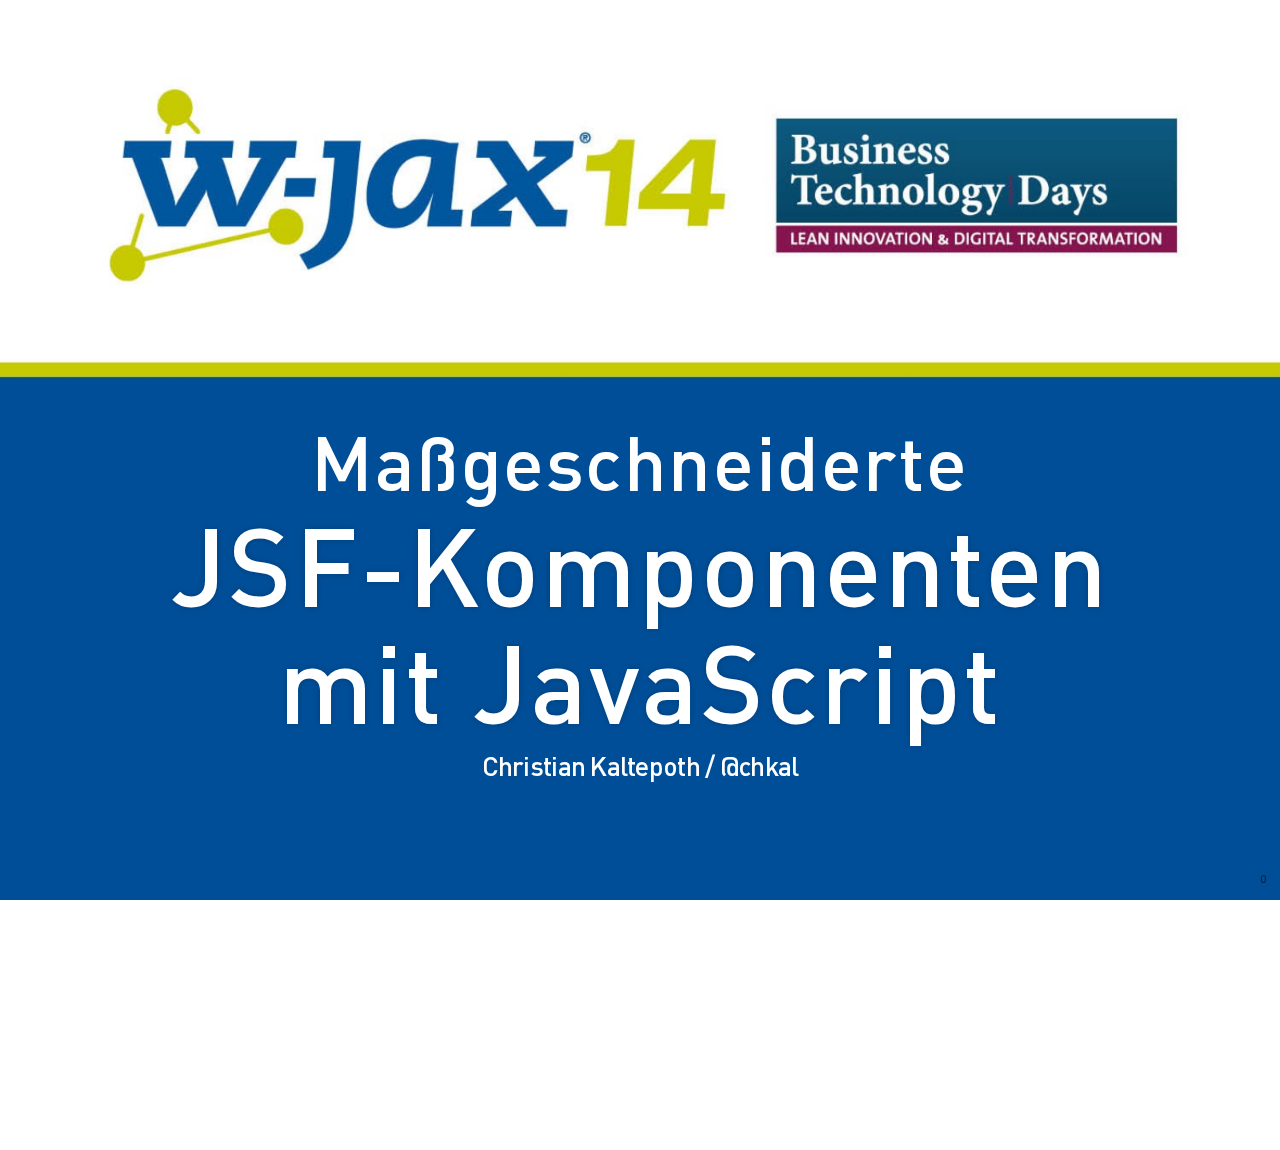
<file: slides/index.html>
<!doctype html>
<html lang="en">

	<head>
		<meta charset="utf-8">

		<title>Maßgeschneiderte JSF-Komponenten mit JavaScript</title>

		<meta name="description" content="Maßgeschneiderte JSF-Komponenten mit JavaScript">
		<meta name="author" content="Christian Kaltepoth">

		<meta name="apple-mobile-web-app-capable" content="yes" />
		<meta name="apple-mobile-web-app-status-bar-style" content="black-translucent" />

		<meta name="viewport" content="width=device-width, initial-scale=1.0, maximum-scale=1.0, user-scalable=no">

		<link rel="stylesheet" href="css/reveal.min.css">
		<link rel="stylesheet" href="custom/custom.css" id="theme">
    <link rel="stylesheet" href="custom/code.css">

		<!-- If the query includes 'print-pdf', include the PDF print sheet -->
		<script>
			if( window.location.search.match( /print-pdf/gi ) ) {
				var link = document.createElement( 'link' );
				link.rel = 'stylesheet';
				link.type = 'text/css';
				link.href = 'css/print/pdf.css';
				document.getElementsByTagName( 'head' )[0].appendChild( link );
			}
		</script>

		<!--[if lt IE 9]>
		<script src="lib/js/html5shiv.js"></script>
		<![endif]-->
	</head>

	<body>

		<div class="reveal">

			<!-- Any section element inside of this container is displayed as a slide -->
			<div class="slides">
      
				<section data-background="images/para-title.png" data-background-size="100%" 
            data-background-repeat="no-repeat">
          <div class="title" style="margin-top: 32%;">
  					<h2>Maßgeschneiderte</h2>
            <h1>JSF-Komponenten</h1>
            <h1>mit JavaScript</h1>
  					<p class="author">
              <a href="http://blog.kaltepoth.de/">Christian Kaltepoth</a> / 
              <a href="http://twitter.com/chkal">@chkal</a>
  					</p>
          </div>
				</section>
        
        <section>
          <h1>JavaServer Faces</h1>
          <blockquote cite="http://docs.oracle.com/javaee/7/tutorial/doc/jsf-intro.htm#BNAPH">
            ... is a server-side 
            <span class="fragment highlight-red">component</span> 
            framework for building Java technology–based web applications.
          </blockquote>
          <div style="text-align: right; font-size: 80%;">
            The Java EE 7 Tutorial
          </div>
        </section>
        
        <section>
          <h2>Component Libraries</h2>
          <table class="framework-table" style="margin-top: 5%;">
            <tbody>
              <tr class="logo">
                <td>
                  <img alt="richfaces" src="images/richfaces.gif" width="400"/>
                </td>
                <td>
                  <img alt="primefaces" src="images/primefaces.png" width="500" />
                </td>
              </tr>
              <tr class="logo">
                <td>
                  <img alt="icefaces" src="images/icefaces.gif" />
                </td>
                <td>
                  <img alt="primefaces" src="images/openfaces.png" width="358" height="99" />
                </td>
              </tr>
              <tr>
                <td colspan="2">
                  <p>Und Weitere...</p>
                </td>
              </tr>
            </tbody>
          </table>
        </section>
        
        <section>
          <h2>Was ist das Problem?</h2>
        </section>
        
        <section data-background="#26a9e0">
          <img alt="primefaces" src="images/primefaces.png" height="120" />
          <img alt="primefaces-tweet" src="images/primefaces_tweet.png" width="100%;" />
          <div class="quote-source">
            <a href="https://twitter.com/primefaces/status/298708401964318720">
              https://twitter.com/primefaces/status/298708401964318720
            </a>
          </div>
        </section>
        
        <section data-background="#bac3cd">
          <img alt="richfaces" src="images/richface2.png" height="120" />
          <img alt="richfaces-tweet" src="images/richfaces_tweet.png" width="100%;" />
          <div class="quote-source">
            <a href="https://twitter.com/brianleathem/status/491265186762719232">
              https://twitter.com/brianleathem/status/491265186762719232
            </a>
          </div>
        </section>
        
        <!-- http://memecrunch.com/meme/5IMUR/worauf-sollte-man -->
        <!-- Worauf sollte man langfristig setzten? -->
        <!-- 
        <section data-background="images/worf-langfristig.jpg" data-background-size="100% 100%" 
            data-background-repeat="no-repeat">
        </section>
         -->
        <section>
          <h2>Auf welche Bibliothek soll ich langfristig setzen?</h2>
        </section>

        <!-- http://memecrunch.com/generator/template/226985/this-image/ -->
        <!-- what if I told you, you don't need component libraries -->
        <section data-background="images/what-if-i-told-you.jpg" data-background-size="100% 100%" 
            data-background-repeat="no-repeat">
        </section>
        
        <section>
          <h2>Composite Components</h2>
          <ul>
            <li class="fragment">Verfügbar seit JSF 2.0</li>
            <li class="fragment">Komponenten als XHTML Dokumente</li>
            <li class="fragment">(Meist) ohne Java Code</li>
            <li class="fragment">Basieren auf dem JSF Resourcen Konzept</li>
          </ul>
        </section>
        
        <section>
          <img alt="logo" src="images/jsf-logo.png" width="60%" style="margin-bottom: 10%;">
          <h2>Resources</h2>
        </section>
        
        <section>
          
          <div class="_fragment">
            <pre><code data-trim>
&lt;h:outputStylesheet library="bootstrap" 
                       name="css/bootstrap.css" />
            </code></pre>
          </div>
          
          <div class="fragment">
            <span style="font-size: 40pt;">&#8595;</span>
            <pre style="font-size: 80%;"><code data-trim>
&lt;link type="text/css" rel="stylesheet" 
      href="/demo/javax.faces.resource/
            &#8627;css/bootstrap.css.jsf?ln=bootstrap"/&gt;
            </code></pre>
          </div>

          <div class="fragment">
            <span style="font-size: 40pt;">&#8595;</span>
            <div style="margin: 0 15%;">
              <pre><code class="no-highlight tree" data-trim>
demo.war
└── resources
    └── bootstrap
        ├── css
        │   ├── bootstrap.css
        │   └── bootstrap.min.css
        └── js
            ├── bootstrap.js
            └── bootstrap.min.js
              </code></pre>
            </div>
          </div>
        
        </section>

        <section>
          <img alt="logo" src="images/jsf-logo.png" width="60%" style="margin-bottom: 10%;">
          <h2>Composite Components</h2>
        </section>
        
        <section>
          <h2>Definition</h2>
          <pre><code class="xml" style="margin-top: 5%;" data-trim>
&lt;!DOCTYPE html&gt;
&lt;html ...
    xmlns:cc="http://xmlns.jcp.org/jsf/composite" 
    ...&gt;

  &lt;cc:interface&gt;
    &lt;!-- Metadaten der Komponente --&gt;
  &lt;/cc:interface&gt;
  
  &lt;cc:implementation&gt;
    &lt;!-- Implementierung der Komponente --&gt;
  &lt;/cc:implementation&gt;

&lt;/html&gt;
          </code></pre>
        
        </section>
        
        <section>
          <div style="margin: 0 20%;">
            <pre><code class="no-highlight tree" data-trim>
demo.war
└── resources
    ├── bootstrap
    │   └── ...
    └── mylib
        └── foobar.xhtml
            </code></pre>
          </div>
          
          <div class="fragment">
            <span style="font-size: 40pt;">&#8595;</span>
            <pre><code class="xml" data-trim>
&lt;!DOCTYPE html&gt;
&lt;html ...
  xmlns:my="http://xmlns.jcp.org/jsf/composite/mylib" 
  ...&gt;

    &lt;!-- ... --&gt;
  
    &lt;my:foobar ... /&gt;
  
    &lt;!-- ... --&gt;

&lt;/html&gt;          
            </code></pre>
          </div>
        
        </section>

        <section>
          <h2>Beispiel #1</h2>
          <h1>Panels</h1>
        </section>
        
        <section>
          <img alt="richfaces" src="images/richface2.png" height="120" />
          <iframe src="http://localhost:8080/demo/faces/panel-richfaces.xhtml?embed" 
              width="100%" height="220" scrolling="no"></iframe>
          <div style="margin: 0 10%;">
            <pre><code data-trim>
&lt;rich:panel&gt;
  &lt;f:facet name="header"&gt;Title&lt;/f:facet&gt;
  &lt;p&gt;
    Lorem ipsum dolor sit amet...
  &lt;/p&gt;
&lt;/rich:panel&gt;
            </code></pre>
          </div>
        </section>

        <section>
          <img alt="primefaces" src="images/primefaces.png" height="120" />
          <iframe src="http://localhost:8080/demo/faces/panel-primefaces.xhtml?embed" 
              width="100%" height="200" scrolling="no"></iframe>
          <div style="margin: 0 10%;">
            <pre><code data-trim>
&lt;p:panel&gt;
  &lt;f:facet name="header"&gt;Some title&lt;/f:facet&gt;
  &lt;p&gt;
    Lorem ipsum dolor sit amet...
  &lt;/p&gt;
&lt;/p:panel&gt;
            </code></pre>
          </div>
        </section>

        <!-- http://memecrunch.com/generator/template/22/futurama-fry/ -->
        <!-- Und ohne Component Library? -->
        <section data-background="images/fry-without.jpg" data-background-size="100% 100%" 
            data-background-repeat="no-repeat">
        </section>

        <section data-background="images/bootstrap-page.png" data-background-size="100%" 
            data-background-repeat="no-repeat">
        </section>

        <section>
          <img alt="img" src="images/bootstrap-panel-example2.png" width="100%">
        </section>

        <section>
          <h2>Bootstrap Panel</h2>
          <iframe src="http://localhost:8080/demo/faces/panel-custom.xhtml?embed" 
              width="100%" height="200" scrolling="no"></iframe>
          <div style="margin: 0 10%;">
            <pre><code data-trim>
&lt;my:panel&gt;
  &lt;f:facet name="header"&gt;Some title&lt;/f:facet&gt;
  &lt;p&gt;
    Lore ipsum...
  &lt;/p&gt;
&lt;/my:panel&gt;
            </code></pre>
          </div>
        </section>

        <section>
          <h1>Demo</h1>
        </section>
        
        <section>
          <h2>Aber geht es hier nicht um JavaScript?</h2>
        </section>

        <section>
          <h2>JavaScript in 3 Folien</h2>
        </section>
        
        <section>
          <h2>Variablen</h2>
          <div style="margin: 5% 0 0 15%;">
            <pre><code class="javascript fragment" data-trim>
// strings, numbers, booleans
var name = 'Christian';
var count = 5;
var finished = true;
            </code></pre>      
            <pre><code class="javascript fragment" data-trim>
// arrays
var entries = [ 'Christian', 5, true ];
            </code></pre>      
            <pre><code class="javascript fragment" data-trim>
// objects
var conference = {
  name: 'WJAX',
  location: 'München',
  year: 2014
};
            </code></pre>
          </div>
        </section>

        <section>
          <h2>Funktionen</h2>
          <div style="margin: 5% 0 0 15%;">
            <pre><code class="javascript fragment" data-trim>
function sayHello(name) {
  alert("Hello" + name + "!");
}          
            </code></pre>
            <pre><code class="javascript fragment" data-trim>
var sayHello = function(name) {
  alert("Hello" + name + "!");
}          
            </code></pre>
            <pre><code class="javascript fragment" data-trim>
var object = {
  name: 'Greeter',
  sayHello: function(name) {
    alert("Hello" + name + "!");
  }          
};
            </code></pre>
          </div>
        </section>

        <section>
          <h2>jQuery</h2>
          <div style="margin: 5% 0 0 15%;">
            <pre><code class="javascript fragment" data-trim>
$( /* selector */ ).operation( /* params */ );
            </code></pre>
            <pre><code class="javascript fragment" data-trim>
$( 'input' ).addClass( 'error' );
            </code></pre>
            <pre><code class="javascript fragment" data-trim>
$( '.toggle' ).hide();
            </code></pre>
            <pre><code class="javascript fragment" data-trim>
$( '#myButton' ).click( function() {
    alert('Awesome!');
});
            </code>      
          </pre>
        </section>

        <section>
          <h2>Beispiel #2</h2>
          <h1>Kalender</h1>
        </section>

        <section>
          <img alt="richfaces" src="images/richface2.png" height="120" />
          <iframe src="http://localhost:8080/demo/faces/calendar-richfaces.xhtml?embed" 
              width="100%" height="400" scrolling="no"></iframe>
          <div style="margin: 0 10%;">
            <pre><code data-trim>
&lt;rich:calendar value="#{calendarBean.date}" 
      datePattern="dd.MM.yyyy" /&gt;
            </code></pre>
          </div>
        </section>

        <section>
          <img alt="primefaces" src="images/primefaces.png" height="120" />
          <iframe src="http://localhost:8080/demo/faces/calendar-primefaces.xhtml?embed" 
              width="100%" height="340" scrolling="no"></iframe>
          <div style="margin: 0 10%;">
            <pre><code data-trim>
&lt;p:calendar value="#{calendarBean.date}"
      pattern="dd.MM.yyyy" /&gt;
            </code></pre>
          </div>
        </section>

        <!-- http://memecrunch.com/generator/template/22/futurama-fry/ -->
        <!-- Und ohne Component Library? -->
        <section data-background="images/fry-without.jpg" data-background-size="100% 100%" 
            data-background-repeat="no-repeat">
        </section>

        <section data-background="#604789">
          <img alt="screenshot" src="images/bootstrap-datepicker.png" width="100%"/>
        </section>

        <section>
          <h2>Bootstrap Datepicker</h2>
          <iframe src="http://localhost:8080/demo/faces/calendar-custom.xhtml?embed" 
              width="100%" height="450" scrolling="no"></iframe>
          <div style="margin: 0 10%;">
            <pre><code data-trim>
&lt;my:calendar value="#{calendarBean.date}" /&gt;
            </code></pre>
          </div>
        </section>
        
        <section>
          <h1>Demo</h1>
        </section>
        
        <section>
          <h2>
            Und Interaktion mit dem Server?
          </h2>
        </section>

        <section>
          <h2>Beispiel #3</h2>
          <h1>Autocomplete</h1>
        </section>

        <section>
          <img alt="richfaces" src="images/richface2.png" height="120" />
          <iframe src="http://localhost:8080/demo/faces/autocomplete-richfaces.xhtml?embed" 
              width="100%" height="350" scrolling="no"></iframe>
          <pre><code data-trim>
&lt;rich:autocomplete mode="ajax" 
      value="#{countryBean.value}" 
      autocompleteMethod="#{countryBean.suggest}" /&gt;
          </code></pre>
        </section>

        <section data-slide-theme="primefaces">
          <img alt="primefaces" src="images/primefaces.png" height="120" />
          <iframe src="http://localhost:8080/demo/faces/autocomplete-primefaces.xhtml?embed" 
              width="100%" height="350" scrolling="no"></iframe>
          <pre><code data-trim>
&lt;p:autoComplete value="#{countryBean.value}"
      completeMethod="#{countryBean.suggest}" /&gt;
          </code></pre>
        </section>

        <section>
          <h2>Zusatzanforderung</h2>
          <ul>
            <li>Eingabe des ISO 3166 Codes</li>
            <li>Autocomplete mittels Ländername</li>
          </ul>
        </section>
        
        <!-- http://memecrunch.com/generator/template/22/futurama-fry/ -->
        <!-- Und ohne Component Library? -->
        <section data-background="images/fry-without.jpg" data-background-size="100% 100%" 
            data-background-repeat="no-repeat">
        </section>
        
        <section data-background="#00aced">
          <img alt="typeahead" src="images/typeahead.png" width="100%">
        </section>
        
        <section>
          <h2>Woher kommen die Vorschläge?</h2>
        </section>

        <section>
          <h2>JSON API</h2>
          <div style="margin: 5% 15%;">
            <p><u>Eingabe:</u> <span class="fragment">n</span><span class="fragment">i</span></p>
          </div>
          <div style="margin: 5% 15%;">
            <pre><code class="fragment no-highlight" data-trim>
GET /demo/resources/countries?q=ni
            </code></pre>
          </div>
          <div style="margin: 0 20%;">
            <pre><code class="fragment" data-trim>
[
  { 
    code: "NI",
    name: "Nicaragua"
  }, 
  {
    code: "NL",
    name: "Niederlande"
  }
]
           </code></pre>
          </div>
        </section>
        
        <section>
          <h2>Das Modell</h2>
          <div style="margin: 5% 10%;">
            <pre><code class="java" data-trim>
public class Country {

  private String code;

  private String name;

  public String getCode() {
    return code;
  }

  public void setCode(String code) {
    this.code = code;
  }

  /* ... */

}          
            </code></pre>
          </div>
        </section>
        
        <section>
          <h2>JAX-RS Resource</h2>
          <div style="margin: 5% 0%;">
            <pre><code class="java" style="font-size: 20pt;" data-trim>
@Path("/countries")
public class CountryResource {

  @Inject
  private CountryService countryService;

  @GET
  @Produces(MediaType.APPLICATION_JSON)
  public List&lt;Country&gt; list(@QueryParam("q") String query) {
        
    return countryService.findByQuery(query);
    
  }

}
            </code></pre>
          </div>
        </section>

        <section>
          <h2>typeahead.js</h2>
          <iframe src="http://localhost:8080/demo/faces/autocomplete-custom.xhtml?embed" 
              width="100%" height="400" scrolling="no"></iframe>
          <div style="margin: 0 5%;">
            <pre><code data-trim>
&lt;my:autocomplete value="#{countryBean.value}" /&gt;
            </code></pre>
          </div>
        </section>

        <section>
          <h1>Demo</h1>
        </section>
        
        <section>
          <h2>JSF Resources</h2>
          <h1>Best Practices</h1>
        </section>
        
        <section>
          <h2>Relative Pfade #1</h2>
          
          <div style="margin-top: 5%;">
            <pre><code class="xml fragment" data-trim>
&lt;h:outputStylesheet library="bootstrap" 
                       name="css/bootstrap.css" />
            </code></pre>
            <pre><code class="xml fragment" data-trim>
&lt;link type="text/css" rel="stylesheet" 
    href="/demo/faces/javax.faces.resource/
            &#8627;css/bootstrap.css?ln=bootstrap"/&gt;
            </code></pre>
          </div>
          
          <div style="margin-top: 5%;">
            <div class="fragment">
              <h3>Besser:</h3>
              <pre><code class="xml" data-trim>
&lt;h:outputStylesheet 
         name="bootstrap/css/bootstrap.css" />
              </code></pre>
            </div>
            <pre><code class="xml fragment" data-trim>
&lt;link type="text/css" rel="stylesheet" 
    href="/demo/faces/javax.faces.resource/
            &#8627;bootstrap/css/bootstrap.css"/&gt;
            </code></pre>
          </div>
          
        </section>

        <section>
          <h2>Relative Pfade #2</h2>
          
          <div style="margin-top: 8%;">
            <h3 class="fragment mono">/faces/*</h3>
            <pre><code class="xml fragment" data-trim>
&lt;link type="text/css" rel="stylesheet" 
    href="/demo/faces/javax.faces.resource/
            &#8627;bootstrap/css/bootstrap.css"/&gt;
            </code></pre>
          </div>

          <div style="margin-top: 8%;">
            <h3 class="fragment mono">*.jsf</h3>
            <pre><code class="xml fragment" data-trim>
&lt;link type="text/css" rel="stylesheet" 
    href="/demo/javax.faces.resource/
            &#8627;bootstrap/css/bootstrap.css.jsf"/&gt;
            </code></pre>
          </div>
        
        </section>

        <section>
          <h2>Fazit</h2>
          <ul>
            <li class="fragment">Es geht auch ohne Komponentenbibliotheken</li>
            <li class="fragment"><strong>Jeder</strong> kann eigene Komponenten bauen</li>
            <li class="fragment">Grundlegende HTML + JavaScript Kentnisse</li>
          </ul>
        </section>

				<section>
					<h1>Vielen Dank</h1>
          <h2>für die Aufmerksamkeit</h2>
          <div class="mono" style="margin-top: 10%;">
            <a href="https://github.com/chkal/wjax14-jsf-js">
              https://github.com/chkal/wjax14-jsf-js
            </a>          
          </div>
          <div style="margin-top: 5%;">
            <a href="http://blog.kaltepoth.de/">Christian Kaltepoth</a> / 
            <a href="http://twitter.com/chkal">@chkal</a>
          </div>
				</section>

			</div>

		</div>

		<script src="lib/js/head.min.js"></script>
		<script src="js/reveal.min.js"></script>

		<script>

			// Full list of configuration options available here:
			// https://github.com/hakimel/reveal.js#configuration
			Reveal.initialize({
				controls: false,
				progress: false,
				history: true,
				center: true,
				slideNumber: true,
				overview: false,

				theme: Reveal.getQueryHash().theme, // available themes are in /css/theme
				transition: Reveal.getQueryHash().transition || 'fade', // default/cube/page/concave/zoom/linear/fade/none
				transitionSpeed: 'slow',
				
				// Parallax scrolling
// 				parallaxBackgroundImage: 'images/para.png',
// 				parallaxBackgroundSize: '1024px 786px',

				// Optional libraries used to extend on reveal.js
				dependencies: [
					{ src: 'lib/js/classList.js', condition: function() { return !document.body.classList; } },
					{ src: 'plugin/markdown/marked.js', condition: function() { return !!document.querySelector( '[data-markdown]' ); } },
					{ src: 'plugin/markdown/markdown.js', condition: function() { return !!document.querySelector( '[data-markdown]' ); } },
					{ src: 'plugin/highlight/highlight.js', async: true, callback: function() { hljs.initHighlightingOnLoad(); } },
					{ src: 'plugin/zoom-js/zoom.js', async: true, condition: function() { return !!document.body.classList; } },
					{ src: 'plugin/notes/notes.js', async: true, condition: function() { return !!document.body.classList; } }
				]
			});

		</script>

	</body>
</html>
</file>
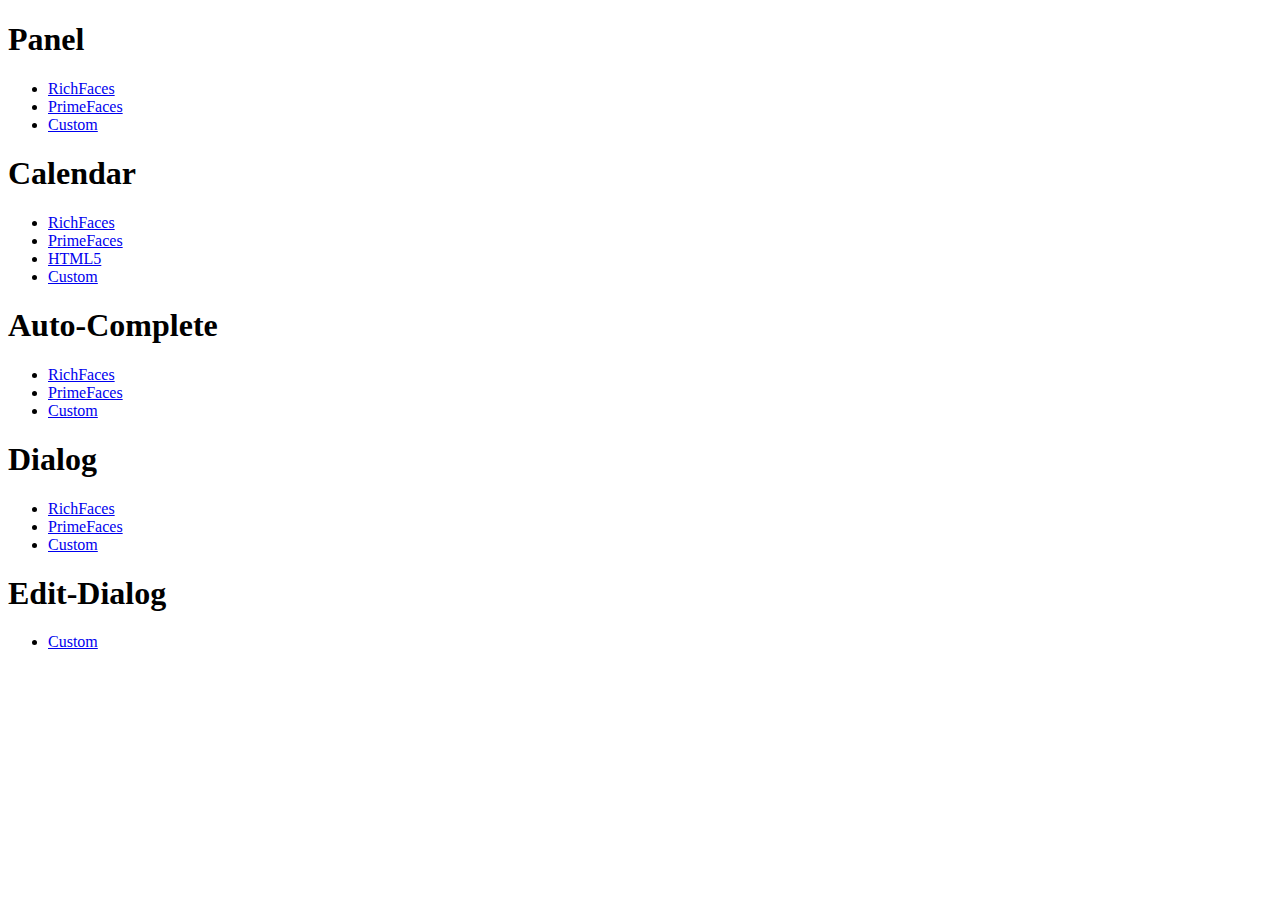
<file: demo/src/main/webapp/index.html>
<!DOCTYPE html>
<html>
<head>
<meta charset="UTF-8">
<title>Demo</title>
</head>
<body>

  <h1>Panel</h1>
  <ul>
    <li>
      <a href="faces/panel-richfaces.xhtml">RichFaces</a>
    </li>
    <li>
      <a href="faces/panel-primefaces.xhtml">PrimeFaces</a>
    </li>
    <li>
      <a href="faces/panel-custom.xhtml">Custom</a>
    </li>
  </ul>

  <h1>Calendar</h1>
  <ul>
    <li>
      <a href="faces/calendar-richfaces.xhtml">RichFaces</a>
    </li>
    <li>
      <a href="faces/calendar-primefaces.xhtml">PrimeFaces</a>
    </li>
    <li>
      <a href="faces/calendar-html5.xhtml">HTML5</a>
    </li>
    <li>
      <a href="faces/calendar-custom.xhtml">Custom</a>
    </li>
  </ul>

  <h1>Auto-Complete</h1>
  <ul>
    <li>
      <a href="faces/autocomplete-richfaces.xhtml">RichFaces</a>
    </li>
    <li>
      <a href="faces/autocomplete-primefaces.xhtml">PrimeFaces</a>
    </li>
    <li>
      <a href="faces/autocomplete-custom.xhtml">Custom</a>
    </li>
  </ul>

  <h1>Dialog</h1>
  <ul>
    <li>
      <a href="faces/dialog-richfaces.xhtml">RichFaces</a>
    </li>
    <li>
      <a href="faces/dialog-primefaces.xhtml">PrimeFaces</a>
    </li>
    <li>
      <a href="faces/dialog-custom.xhtml">Custom</a>
    </li>
  </ul>

  <h1>Edit-Dialog</h1>
  <ul>
    <li>
      <a href="faces/dialog-edit-custom.xhtml">Custom</a>
    </li>
  </ul>

</body>
</html>
</file>
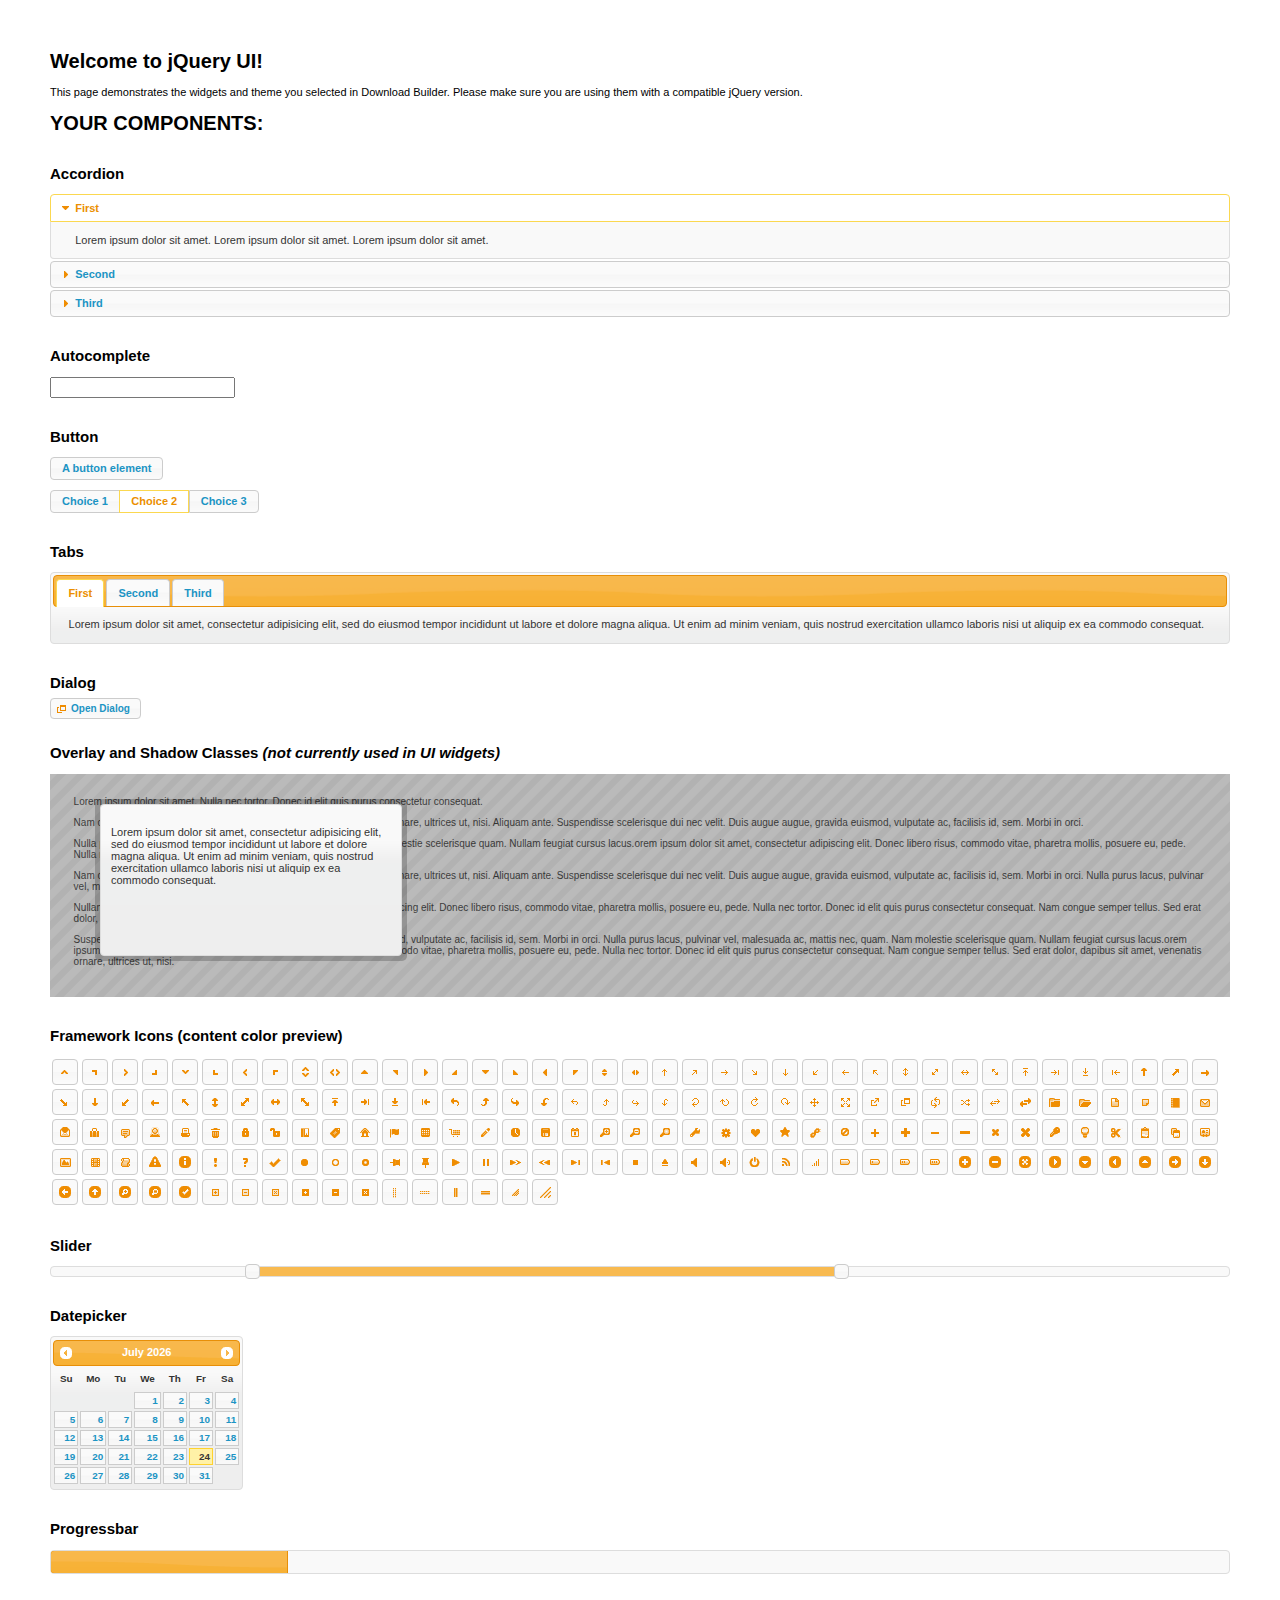
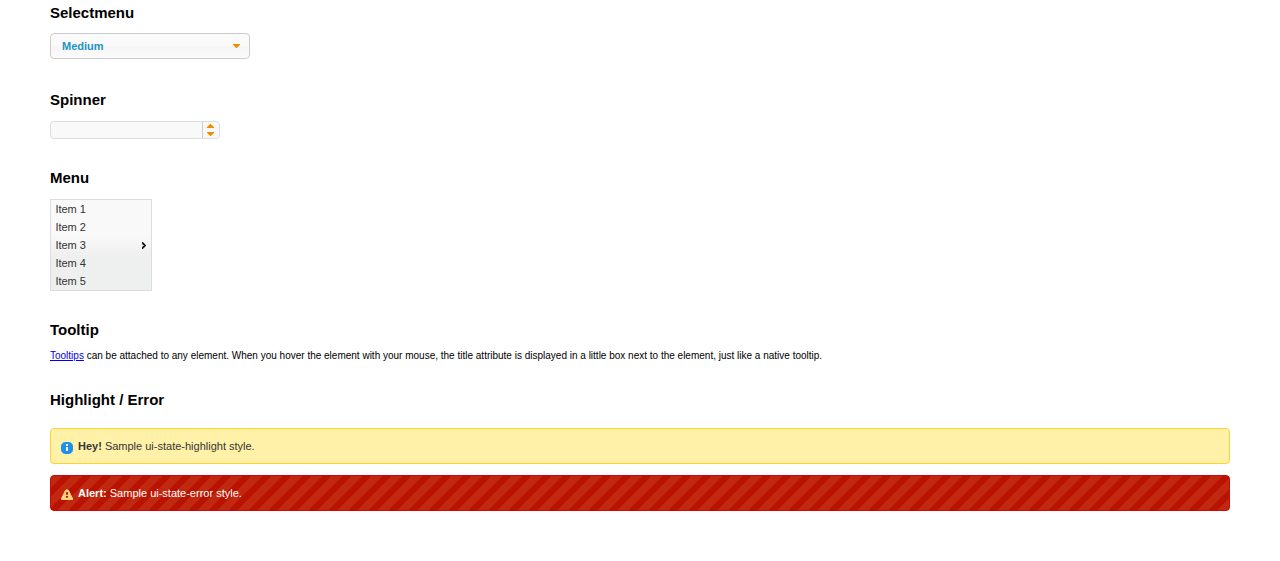
<file: components/src/main/resources/META-INF/resources/jquery-ui/index.html>
<!doctype html>
<html lang="us">
<head>
	<meta charset="utf-8">
	<title>jQuery UI Example Page</title>
	<link href="jquery-ui.css" rel="stylesheet">
	<style>
	body{
		font: 62.5% "Trebuchet MS", sans-serif;
		margin: 50px;
	}
	.demoHeaders {
		margin-top: 2em;
	}
	#dialog-link {
		padding: .4em 1em .4em 20px;
		text-decoration: none;
		position: relative;
	}
	#dialog-link span.ui-icon {
		margin: 0 5px 0 0;
		position: absolute;
		left: .2em;
		top: 50%;
		margin-top: -8px;
	}
	#icons {
		margin: 0;
		padding: 0;
	}
	#icons li {
		margin: 2px;
		position: relative;
		padding: 4px 0;
		cursor: pointer;
		float: left;
		list-style: none;
	}
	#icons span.ui-icon {
		float: left;
		margin: 0 4px;
	}
	.fakewindowcontain .ui-widget-overlay {
		position: absolute;
	}
	select {
		width: 200px;
	}
	</style>
</head>
<body>

<h1>Welcome to jQuery UI!</h1>

<div class="ui-widget">
	<p>This page demonstrates the widgets and theme you selected in Download Builder. Please make sure you are using them with a compatible jQuery version.</p>
</div>

<h1>YOUR COMPONENTS:</h1>


<!-- Accordion -->
<h2 class="demoHeaders">Accordion</h2>
<div id="accordion">
	<h3>First</h3>
	<div>Lorem ipsum dolor sit amet. Lorem ipsum dolor sit amet. Lorem ipsum dolor sit amet.</div>
	<h3>Second</h3>
	<div>Phasellus mattis tincidunt nibh.</div>
	<h3>Third</h3>
	<div>Nam dui erat, auctor a, dignissim quis.</div>
</div>



<!-- Autocomplete -->
<h2 class="demoHeaders">Autocomplete</h2>
<div>
	<input id="autocomplete" title="type &quot;a&quot;">
</div>



<!-- Button -->
<h2 class="demoHeaders">Button</h2>
<button id="button">A button element</button>
<form style="margin-top: 1em;">
	<div id="radioset">
		<input type="radio" id="radio1" name="radio"><label for="radio1">Choice 1</label>
		<input type="radio" id="radio2" name="radio" checked="checked"><label for="radio2">Choice 2</label>
		<input type="radio" id="radio3" name="radio"><label for="radio3">Choice 3</label>
	</div>
</form>



<!-- Tabs -->
<h2 class="demoHeaders">Tabs</h2>
<div id="tabs">
	<ul>
		<li><a href="#tabs-1">First</a></li>
		<li><a href="#tabs-2">Second</a></li>
		<li><a href="#tabs-3">Third</a></li>
	</ul>
	<div id="tabs-1">Lorem ipsum dolor sit amet, consectetur adipisicing elit, sed do eiusmod tempor incididunt ut labore et dolore magna aliqua. Ut enim ad minim veniam, quis nostrud exercitation ullamco laboris nisi ut aliquip ex ea commodo consequat.</div>
	<div id="tabs-2">Phasellus mattis tincidunt nibh. Cras orci urna, blandit id, pretium vel, aliquet ornare, felis. Maecenas scelerisque sem non nisl. Fusce sed lorem in enim dictum bibendum.</div>
	<div id="tabs-3">Nam dui erat, auctor a, dignissim quis, sollicitudin eu, felis. Pellentesque nisi urna, interdum eget, sagittis et, consequat vestibulum, lacus. Mauris porttitor ullamcorper augue.</div>
</div>



<!-- Dialog NOTE: Dialog is not generated by UI in this demo so it can be visually styled in themeroller-->
<h2 class="demoHeaders">Dialog</h2>
<p><a href="#" id="dialog-link" class="ui-state-default ui-corner-all"><span class="ui-icon ui-icon-newwin"></span>Open Dialog</a></p>

<h2 class="demoHeaders">Overlay and Shadow Classes <em>(not currently used in UI widgets)</em></h2>
<div style="position: relative; width: 96%; height: 200px; padding:1% 2%; overflow:hidden;" class="fakewindowcontain">
	<p>Lorem ipsum dolor sit amet,  Nulla nec tortor. Donec id elit quis purus consectetur consequat. </p><p>Nam congue semper tellus. Sed erat dolor, dapibus sit amet, venenatis ornare, ultrices ut, nisi. Aliquam ante. Suspendisse scelerisque dui nec velit. Duis augue augue, gravida euismod, vulputate ac, facilisis id, sem. Morbi in orci. </p><p>Nulla purus lacus, pulvinar vel, malesuada ac, mattis nec, quam. Nam molestie scelerisque quam. Nullam feugiat cursus lacus.orem ipsum dolor sit amet, consectetur adipiscing elit. Donec libero risus, commodo vitae, pharetra mollis, posuere eu, pede. Nulla nec tortor. Donec id elit quis purus consectetur consequat. </p><p>Nam congue semper tellus. Sed erat dolor, dapibus sit amet, venenatis ornare, ultrices ut, nisi. Aliquam ante. Suspendisse scelerisque dui nec velit. Duis augue augue, gravida euismod, vulputate ac, facilisis id, sem. Morbi in orci. Nulla purus lacus, pulvinar vel, malesuada ac, mattis nec, quam. Nam molestie scelerisque quam. </p><p>Nullam feugiat cursus lacus.orem ipsum dolor sit amet, consectetur adipiscing elit. Donec libero risus, commodo vitae, pharetra mollis, posuere eu, pede. Nulla nec tortor. Donec id elit quis purus consectetur consequat. Nam congue semper tellus. Sed erat dolor, dapibus sit amet, venenatis ornare, ultrices ut, nisi. Aliquam ante. </p><p>Suspendisse scelerisque dui nec velit. Duis augue augue, gravida euismod, vulputate ac, facilisis id, sem. Morbi in orci. Nulla purus lacus, pulvinar vel, malesuada ac, mattis nec, quam. Nam molestie scelerisque quam. Nullam feugiat cursus lacus.orem ipsum dolor sit amet, consectetur adipiscing elit. Donec libero risus, commodo vitae, pharetra mollis, posuere eu, pede. Nulla nec tortor. Donec id elit quis purus consectetur consequat. Nam congue semper tellus. Sed erat dolor, dapibus sit amet, venenatis ornare, ultrices ut, nisi. </p>

	<!-- ui-dialog -->
	<div class="ui-overlay"><div class="ui-widget-overlay"></div><div class="ui-widget-shadow ui-corner-all" style="width: 302px; height: 152px; position: absolute; left: 50px; top: 30px;"></div></div>
	<div style="position: absolute; width: 280px; height: 130px;left: 50px; top: 30px; padding: 10px;" class="ui-widget ui-widget-content ui-corner-all">
		<div class="ui-dialog-content ui-widget-content" style="background: none; border: 0;">
			<p>Lorem ipsum dolor sit amet, consectetur adipisicing elit, sed do eiusmod tempor incididunt ut labore et dolore magna aliqua. Ut enim ad minim veniam, quis nostrud exercitation ullamco laboris nisi ut aliquip ex ea commodo consequat.</p>
		</div>
	</div>

</div>

<!-- ui-dialog -->
<div id="dialog" title="Dialog Title">
	<p>Lorem ipsum dolor sit amet, consectetur adipisicing elit, sed do eiusmod tempor incididunt ut labore et dolore magna aliqua. Ut enim ad minim veniam, quis nostrud exercitation ullamco laboris nisi ut aliquip ex ea commodo consequat.</p>
</div>



<h2 class="demoHeaders">Framework Icons (content color preview)</h2>
<ul id="icons" class="ui-widget ui-helper-clearfix">
	<li class="ui-state-default ui-corner-all" title=".ui-icon-carat-1-n"><span class="ui-icon ui-icon-carat-1-n"></span></li>
	<li class="ui-state-default ui-corner-all" title=".ui-icon-carat-1-ne"><span class="ui-icon ui-icon-carat-1-ne"></span></li>
	<li class="ui-state-default ui-corner-all" title=".ui-icon-carat-1-e"><span class="ui-icon ui-icon-carat-1-e"></span></li>
	<li class="ui-state-default ui-corner-all" title=".ui-icon-carat-1-se"><span class="ui-icon ui-icon-carat-1-se"></span></li>
	<li class="ui-state-default ui-corner-all" title=".ui-icon-carat-1-s"><span class="ui-icon ui-icon-carat-1-s"></span></li>
	<li class="ui-state-default ui-corner-all" title=".ui-icon-carat-1-sw"><span class="ui-icon ui-icon-carat-1-sw"></span></li>
	<li class="ui-state-default ui-corner-all" title=".ui-icon-carat-1-w"><span class="ui-icon ui-icon-carat-1-w"></span></li>
	<li class="ui-state-default ui-corner-all" title=".ui-icon-carat-1-nw"><span class="ui-icon ui-icon-carat-1-nw"></span></li>
	<li class="ui-state-default ui-corner-all" title=".ui-icon-carat-2-n-s"><span class="ui-icon ui-icon-carat-2-n-s"></span></li>
	<li class="ui-state-default ui-corner-all" title=".ui-icon-carat-2-e-w"><span class="ui-icon ui-icon-carat-2-e-w"></span></li>
	<li class="ui-state-default ui-corner-all" title=".ui-icon-triangle-1-n"><span class="ui-icon ui-icon-triangle-1-n"></span></li>
	<li class="ui-state-default ui-corner-all" title=".ui-icon-triangle-1-ne"><span class="ui-icon ui-icon-triangle-1-ne"></span></li>
	<li class="ui-state-default ui-corner-all" title=".ui-icon-triangle-1-e"><span class="ui-icon ui-icon-triangle-1-e"></span></li>
	<li class="ui-state-default ui-corner-all" title=".ui-icon-triangle-1-se"><span class="ui-icon ui-icon-triangle-1-se"></span></li>
	<li class="ui-state-default ui-corner-all" title=".ui-icon-triangle-1-s"><span class="ui-icon ui-icon-triangle-1-s"></span></li>
	<li class="ui-state-default ui-corner-all" title=".ui-icon-triangle-1-sw"><span class="ui-icon ui-icon-triangle-1-sw"></span></li>
	<li class="ui-state-default ui-corner-all" title=".ui-icon-triangle-1-w"><span class="ui-icon ui-icon-triangle-1-w"></span></li>
	<li class="ui-state-default ui-corner-all" title=".ui-icon-triangle-1-nw"><span class="ui-icon ui-icon-triangle-1-nw"></span></li>
	<li class="ui-state-default ui-corner-all" title=".ui-icon-triangle-2-n-s"><span class="ui-icon ui-icon-triangle-2-n-s"></span></li>
	<li class="ui-state-default ui-corner-all" title=".ui-icon-triangle-2-e-w"><span class="ui-icon ui-icon-triangle-2-e-w"></span></li>
	<li class="ui-state-default ui-corner-all" title=".ui-icon-arrow-1-n"><span class="ui-icon ui-icon-arrow-1-n"></span></li>
	<li class="ui-state-default ui-corner-all" title=".ui-icon-arrow-1-ne"><span class="ui-icon ui-icon-arrow-1-ne"></span></li>
	<li class="ui-state-default ui-corner-all" title=".ui-icon-arrow-1-e"><span class="ui-icon ui-icon-arrow-1-e"></span></li>
	<li class="ui-state-default ui-corner-all" title=".ui-icon-arrow-1-se"><span class="ui-icon ui-icon-arrow-1-se"></span></li>
	<li class="ui-state-default ui-corner-all" title=".ui-icon-arrow-1-s"><span class="ui-icon ui-icon-arrow-1-s"></span></li>
	<li class="ui-state-default ui-corner-all" title=".ui-icon-arrow-1-sw"><span class="ui-icon ui-icon-arrow-1-sw"></span></li>
	<li class="ui-state-default ui-corner-all" title=".ui-icon-arrow-1-w"><span class="ui-icon ui-icon-arrow-1-w"></span></li>
	<li class="ui-state-default ui-corner-all" title=".ui-icon-arrow-1-nw"><span class="ui-icon ui-icon-arrow-1-nw"></span></li>
	<li class="ui-state-default ui-corner-all" title=".ui-icon-arrow-2-n-s"><span class="ui-icon ui-icon-arrow-2-n-s"></span></li>
	<li class="ui-state-default ui-corner-all" title=".ui-icon-arrow-2-ne-sw"><span class="ui-icon ui-icon-arrow-2-ne-sw"></span></li>
	<li class="ui-state-default ui-corner-all" title=".ui-icon-arrow-2-e-w"><span class="ui-icon ui-icon-arrow-2-e-w"></span></li>
	<li class="ui-state-default ui-corner-all" title=".ui-icon-arrow-2-se-nw"><span class="ui-icon ui-icon-arrow-2-se-nw"></span></li>
	<li class="ui-state-default ui-corner-all" title=".ui-icon-arrowstop-1-n"><span class="ui-icon ui-icon-arrowstop-1-n"></span></li>
	<li class="ui-state-default ui-corner-all" title=".ui-icon-arrowstop-1-e"><span class="ui-icon ui-icon-arrowstop-1-e"></span></li>
	<li class="ui-state-default ui-corner-all" title=".ui-icon-arrowstop-1-s"><span class="ui-icon ui-icon-arrowstop-1-s"></span></li>
	<li class="ui-state-default ui-corner-all" title=".ui-icon-arrowstop-1-w"><span class="ui-icon ui-icon-arrowstop-1-w"></span></li>
	<li class="ui-state-default ui-corner-all" title=".ui-icon-arrowthick-1-n"><span class="ui-icon ui-icon-arrowthick-1-n"></span></li>
	<li class="ui-state-default ui-corner-all" title=".ui-icon-arrowthick-1-ne"><span class="ui-icon ui-icon-arrowthick-1-ne"></span></li>
	<li class="ui-state-default ui-corner-all" title=".ui-icon-arrowthick-1-e"><span class="ui-icon ui-icon-arrowthick-1-e"></span></li>
	<li class="ui-state-default ui-corner-all" title=".ui-icon-arrowthick-1-se"><span class="ui-icon ui-icon-arrowthick-1-se"></span></li>
	<li class="ui-state-default ui-corner-all" title=".ui-icon-arrowthick-1-s"><span class="ui-icon ui-icon-arrowthick-1-s"></span></li>
	<li class="ui-state-default ui-corner-all" title=".ui-icon-arrowthick-1-sw"><span class="ui-icon ui-icon-arrowthick-1-sw"></span></li>
	<li class="ui-state-default ui-corner-all" title=".ui-icon-arrowthick-1-w"><span class="ui-icon ui-icon-arrowthick-1-w"></span></li>
	<li class="ui-state-default ui-corner-all" title=".ui-icon-arrowthick-1-nw"><span class="ui-icon ui-icon-arrowthick-1-nw"></span></li>
	<li class="ui-state-default ui-corner-all" title=".ui-icon-arrowthick-2-n-s"><span class="ui-icon ui-icon-arrowthick-2-n-s"></span></li>
	<li class="ui-state-default ui-corner-all" title=".ui-icon-arrowthick-2-ne-sw"><span class="ui-icon ui-icon-arrowthick-2-ne-sw"></span></li>
	<li class="ui-state-default ui-corner-all" title=".ui-icon-arrowthick-2-e-w"><span class="ui-icon ui-icon-arrowthick-2-e-w"></span></li>
	<li class="ui-state-default ui-corner-all" title=".ui-icon-arrowthick-2-se-nw"><span class="ui-icon ui-icon-arrowthick-2-se-nw"></span></li>
	<li class="ui-state-default ui-corner-all" title=".ui-icon-arrowthickstop-1-n"><span class="ui-icon ui-icon-arrowthickstop-1-n"></span></li>
	<li class="ui-state-default ui-corner-all" title=".ui-icon-arrowthickstop-1-e"><span class="ui-icon ui-icon-arrowthickstop-1-e"></span></li>
	<li class="ui-state-default ui-corner-all" title=".ui-icon-arrowthickstop-1-s"><span class="ui-icon ui-icon-arrowthickstop-1-s"></span></li>
	<li class="ui-state-default ui-corner-all" title=".ui-icon-arrowthickstop-1-w"><span class="ui-icon ui-icon-arrowthickstop-1-w"></span></li>
	<li class="ui-state-default ui-corner-all" title=".ui-icon-arrowreturnthick-1-w"><span class="ui-icon ui-icon-arrowreturnthick-1-w"></span></li>
	<li class="ui-state-default ui-corner-all" title=".ui-icon-arrowreturnthick-1-n"><span class="ui-icon ui-icon-arrowreturnthick-1-n"></span></li>
	<li class="ui-state-default ui-corner-all" title=".ui-icon-arrowreturnthick-1-e"><span class="ui-icon ui-icon-arrowreturnthick-1-e"></span></li>
	<li class="ui-state-default ui-corner-all" title=".ui-icon-arrowreturnthick-1-s"><span class="ui-icon ui-icon-arrowreturnthick-1-s"></span></li>
	<li class="ui-state-default ui-corner-all" title=".ui-icon-arrowreturn-1-w"><span class="ui-icon ui-icon-arrowreturn-1-w"></span></li>
	<li class="ui-state-default ui-corner-all" title=".ui-icon-arrowreturn-1-n"><span class="ui-icon ui-icon-arrowreturn-1-n"></span></li>
	<li class="ui-state-default ui-corner-all" title=".ui-icon-arrowreturn-1-e"><span class="ui-icon ui-icon-arrowreturn-1-e"></span></li>
	<li class="ui-state-default ui-corner-all" title=".ui-icon-arrowreturn-1-s"><span class="ui-icon ui-icon-arrowreturn-1-s"></span></li>
	<li class="ui-state-default ui-corner-all" title=".ui-icon-arrowrefresh-1-w"><span class="ui-icon ui-icon-arrowrefresh-1-w"></span></li>
	<li class="ui-state-default ui-corner-all" title=".ui-icon-arrowrefresh-1-n"><span class="ui-icon ui-icon-arrowrefresh-1-n"></span></li>
	<li class="ui-state-default ui-corner-all" title=".ui-icon-arrowrefresh-1-e"><span class="ui-icon ui-icon-arrowrefresh-1-e"></span></li>
	<li class="ui-state-default ui-corner-all" title=".ui-icon-arrowrefresh-1-s"><span class="ui-icon ui-icon-arrowrefresh-1-s"></span></li>
	<li class="ui-state-default ui-corner-all" title=".ui-icon-arrow-4"><span class="ui-icon ui-icon-arrow-4"></span></li>
	<li class="ui-state-default ui-corner-all" title=".ui-icon-arrow-4-diag"><span class="ui-icon ui-icon-arrow-4-diag"></span></li>
	<li class="ui-state-default ui-corner-all" title=".ui-icon-extlink"><span class="ui-icon ui-icon-extlink"></span></li>
	<li class="ui-state-default ui-corner-all" title=".ui-icon-newwin"><span class="ui-icon ui-icon-newwin"></span></li>
	<li class="ui-state-default ui-corner-all" title=".ui-icon-refresh"><span class="ui-icon ui-icon-refresh"></span></li>
	<li class="ui-state-default ui-corner-all" title=".ui-icon-shuffle"><span class="ui-icon ui-icon-shuffle"></span></li>
	<li class="ui-state-default ui-corner-all" title=".ui-icon-transfer-e-w"><span class="ui-icon ui-icon-transfer-e-w"></span></li>
	<li class="ui-state-default ui-corner-all" title=".ui-icon-transferthick-e-w"><span class="ui-icon ui-icon-transferthick-e-w"></span></li>
	<li class="ui-state-default ui-corner-all" title=".ui-icon-folder-collapsed"><span class="ui-icon ui-icon-folder-collapsed"></span></li>
	<li class="ui-state-default ui-corner-all" title=".ui-icon-folder-open"><span class="ui-icon ui-icon-folder-open"></span></li>
	<li class="ui-state-default ui-corner-all" title=".ui-icon-document"><span class="ui-icon ui-icon-document"></span></li>
	<li class="ui-state-default ui-corner-all" title=".ui-icon-document-b"><span class="ui-icon ui-icon-document-b"></span></li>
	<li class="ui-state-default ui-corner-all" title=".ui-icon-note"><span class="ui-icon ui-icon-note"></span></li>
	<li class="ui-state-default ui-corner-all" title=".ui-icon-mail-closed"><span class="ui-icon ui-icon-mail-closed"></span></li>
	<li class="ui-state-default ui-corner-all" title=".ui-icon-mail-open"><span class="ui-icon ui-icon-mail-open"></span></li>
	<li class="ui-state-default ui-corner-all" title=".ui-icon-suitcase"><span class="ui-icon ui-icon-suitcase"></span></li>
	<li class="ui-state-default ui-corner-all" title=".ui-icon-comment"><span class="ui-icon ui-icon-comment"></span></li>
	<li class="ui-state-default ui-corner-all" title=".ui-icon-person"><span class="ui-icon ui-icon-person"></span></li>
	<li class="ui-state-default ui-corner-all" title=".ui-icon-print"><span class="ui-icon ui-icon-print"></span></li>
	<li class="ui-state-default ui-corner-all" title=".ui-icon-trash"><span class="ui-icon ui-icon-trash"></span></li>
	<li class="ui-state-default ui-corner-all" title=".ui-icon-locked"><span class="ui-icon ui-icon-locked"></span></li>
	<li class="ui-state-default ui-corner-all" title=".ui-icon-unlocked"><span class="ui-icon ui-icon-unlocked"></span></li>
	<li class="ui-state-default ui-corner-all" title=".ui-icon-bookmark"><span class="ui-icon ui-icon-bookmark"></span></li>
	<li class="ui-state-default ui-corner-all" title=".ui-icon-tag"><span class="ui-icon ui-icon-tag"></span></li>
	<li class="ui-state-default ui-corner-all" title=".ui-icon-home"><span class="ui-icon ui-icon-home"></span></li>
	<li class="ui-state-default ui-corner-all" title=".ui-icon-flag"><span class="ui-icon ui-icon-flag"></span></li>
	<li class="ui-state-default ui-corner-all" title=".ui-icon-calculator"><span class="ui-icon ui-icon-calculator"></span></li>
	<li class="ui-state-default ui-corner-all" title=".ui-icon-cart"><span class="ui-icon ui-icon-cart"></span></li>
	<li class="ui-state-default ui-corner-all" title=".ui-icon-pencil"><span class="ui-icon ui-icon-pencil"></span></li>
	<li class="ui-state-default ui-corner-all" title=".ui-icon-clock"><span class="ui-icon ui-icon-clock"></span></li>
	<li class="ui-state-default ui-corner-all" title=".ui-icon-disk"><span class="ui-icon ui-icon-disk"></span></li>
	<li class="ui-state-default ui-corner-all" title=".ui-icon-calendar"><span class="ui-icon ui-icon-calendar"></span></li>
	<li class="ui-state-default ui-corner-all" title=".ui-icon-zoomin"><span class="ui-icon ui-icon-zoomin"></span></li>
	<li class="ui-state-default ui-corner-all" title=".ui-icon-zoomout"><span class="ui-icon ui-icon-zoomout"></span></li>
	<li class="ui-state-default ui-corner-all" title=".ui-icon-search"><span class="ui-icon ui-icon-search"></span></li>
	<li class="ui-state-default ui-corner-all" title=".ui-icon-wrench"><span class="ui-icon ui-icon-wrench"></span></li>
	<li class="ui-state-default ui-corner-all" title=".ui-icon-gear"><span class="ui-icon ui-icon-gear"></span></li>
	<li class="ui-state-default ui-corner-all" title=".ui-icon-heart"><span class="ui-icon ui-icon-heart"></span></li>
	<li class="ui-state-default ui-corner-all" title=".ui-icon-star"><span class="ui-icon ui-icon-star"></span></li>
	<li class="ui-state-default ui-corner-all" title=".ui-icon-link"><span class="ui-icon ui-icon-link"></span></li>
	<li class="ui-state-default ui-corner-all" title=".ui-icon-cancel"><span class="ui-icon ui-icon-cancel"></span></li>
	<li class="ui-state-default ui-corner-all" title=".ui-icon-plus"><span class="ui-icon ui-icon-plus"></span></li>
	<li class="ui-state-default ui-corner-all" title=".ui-icon-plusthick"><span class="ui-icon ui-icon-plusthick"></span></li>
	<li class="ui-state-default ui-corner-all" title=".ui-icon-minus"><span class="ui-icon ui-icon-minus"></span></li>
	<li class="ui-state-default ui-corner-all" title=".ui-icon-minusthick"><span class="ui-icon ui-icon-minusthick"></span></li>
	<li class="ui-state-default ui-corner-all" title=".ui-icon-close"><span class="ui-icon ui-icon-close"></span></li>
	<li class="ui-state-default ui-corner-all" title=".ui-icon-closethick"><span class="ui-icon ui-icon-closethick"></span></li>
	<li class="ui-state-default ui-corner-all" title=".ui-icon-key"><span class="ui-icon ui-icon-key"></span></li>
	<li class="ui-state-default ui-corner-all" title=".ui-icon-lightbulb"><span class="ui-icon ui-icon-lightbulb"></span></li>
	<li class="ui-state-default ui-corner-all" title=".ui-icon-scissors"><span class="ui-icon ui-icon-scissors"></span></li>
	<li class="ui-state-default ui-corner-all" title=".ui-icon-clipboard"><span class="ui-icon ui-icon-clipboard"></span></li>
	<li class="ui-state-default ui-corner-all" title=".ui-icon-copy"><span class="ui-icon ui-icon-copy"></span></li>
	<li class="ui-state-default ui-corner-all" title=".ui-icon-contact"><span class="ui-icon ui-icon-contact"></span></li>
	<li class="ui-state-default ui-corner-all" title=".ui-icon-image"><span class="ui-icon ui-icon-image"></span></li>
	<li class="ui-state-default ui-corner-all" title=".ui-icon-video"><span class="ui-icon ui-icon-video"></span></li>
	<li class="ui-state-default ui-corner-all" title=".ui-icon-script"><span class="ui-icon ui-icon-script"></span></li>
	<li class="ui-state-default ui-corner-all" title=".ui-icon-alert"><span class="ui-icon ui-icon-alert"></span></li>
	<li class="ui-state-default ui-corner-all" title=".ui-icon-info"><span class="ui-icon ui-icon-info"></span></li>
	<li class="ui-state-default ui-corner-all" title=".ui-icon-notice"><span class="ui-icon ui-icon-notice"></span></li>
	<li class="ui-state-default ui-corner-all" title=".ui-icon-help"><span class="ui-icon ui-icon-help"></span></li>
	<li class="ui-state-default ui-corner-all" title=".ui-icon-check"><span class="ui-icon ui-icon-check"></span></li>
	<li class="ui-state-default ui-corner-all" title=".ui-icon-bullet"><span class="ui-icon ui-icon-bullet"></span></li>
	<li class="ui-state-default ui-corner-all" title=".ui-icon-radio-off"><span class="ui-icon ui-icon-radio-off"></span></li>
	<li class="ui-state-default ui-corner-all" title=".ui-icon-radio-on"><span class="ui-icon ui-icon-radio-on"></span></li>
	<li class="ui-state-default ui-corner-all" title=".ui-icon-pin-w"><span class="ui-icon ui-icon-pin-w"></span></li>
	<li class="ui-state-default ui-corner-all" title=".ui-icon-pin-s"><span class="ui-icon ui-icon-pin-s"></span></li>
	<li class="ui-state-default ui-corner-all" title=".ui-icon-play"><span class="ui-icon ui-icon-play"></span></li>
	<li class="ui-state-default ui-corner-all" title=".ui-icon-pause"><span class="ui-icon ui-icon-pause"></span></li>
	<li class="ui-state-default ui-corner-all" title=".ui-icon-seek-next"><span class="ui-icon ui-icon-seek-next"></span></li>
	<li class="ui-state-default ui-corner-all" title=".ui-icon-seek-prev"><span class="ui-icon ui-icon-seek-prev"></span></li>
	<li class="ui-state-default ui-corner-all" title=".ui-icon-seek-end"><span class="ui-icon ui-icon-seek-end"></span></li>
	<li class="ui-state-default ui-corner-all" title=".ui-icon-seek-first"><span class="ui-icon ui-icon-seek-first"></span></li>
	<li class="ui-state-default ui-corner-all" title=".ui-icon-stop"><span class="ui-icon ui-icon-stop"></span></li>
	<li class="ui-state-default ui-corner-all" title=".ui-icon-eject"><span class="ui-icon ui-icon-eject"></span></li>
	<li class="ui-state-default ui-corner-all" title=".ui-icon-volume-off"><span class="ui-icon ui-icon-volume-off"></span></li>
	<li class="ui-state-default ui-corner-all" title=".ui-icon-volume-on"><span class="ui-icon ui-icon-volume-on"></span></li>
	<li class="ui-state-default ui-corner-all" title=".ui-icon-power"><span class="ui-icon ui-icon-power"></span></li>
	<li class="ui-state-default ui-corner-all" title=".ui-icon-signal-diag"><span class="ui-icon ui-icon-signal-diag"></span></li>
	<li class="ui-state-default ui-corner-all" title=".ui-icon-signal"><span class="ui-icon ui-icon-signal"></span></li>
	<li class="ui-state-default ui-corner-all" title=".ui-icon-battery-0"><span class="ui-icon ui-icon-battery-0"></span></li>
	<li class="ui-state-default ui-corner-all" title=".ui-icon-battery-1"><span class="ui-icon ui-icon-battery-1"></span></li>
	<li class="ui-state-default ui-corner-all" title=".ui-icon-battery-2"><span class="ui-icon ui-icon-battery-2"></span></li>
	<li class="ui-state-default ui-corner-all" title=".ui-icon-battery-3"><span class="ui-icon ui-icon-battery-3"></span></li>
	<li class="ui-state-default ui-corner-all" title=".ui-icon-circle-plus"><span class="ui-icon ui-icon-circle-plus"></span></li>
	<li class="ui-state-default ui-corner-all" title=".ui-icon-circle-minus"><span class="ui-icon ui-icon-circle-minus"></span></li>
	<li class="ui-state-default ui-corner-all" title=".ui-icon-circle-close"><span class="ui-icon ui-icon-circle-close"></span></li>
	<li class="ui-state-default ui-corner-all" title=".ui-icon-circle-triangle-e"><span class="ui-icon ui-icon-circle-triangle-e"></span></li>
	<li class="ui-state-default ui-corner-all" title=".ui-icon-circle-triangle-s"><span class="ui-icon ui-icon-circle-triangle-s"></span></li>
	<li class="ui-state-default ui-corner-all" title=".ui-icon-circle-triangle-w"><span class="ui-icon ui-icon-circle-triangle-w"></span></li>
	<li class="ui-state-default ui-corner-all" title=".ui-icon-circle-triangle-n"><span class="ui-icon ui-icon-circle-triangle-n"></span></li>
	<li class="ui-state-default ui-corner-all" title=".ui-icon-circle-arrow-e"><span class="ui-icon ui-icon-circle-arrow-e"></span></li>
	<li class="ui-state-default ui-corner-all" title=".ui-icon-circle-arrow-s"><span class="ui-icon ui-icon-circle-arrow-s"></span></li>
	<li class="ui-state-default ui-corner-all" title=".ui-icon-circle-arrow-w"><span class="ui-icon ui-icon-circle-arrow-w"></span></li>
	<li class="ui-state-default ui-corner-all" title=".ui-icon-circle-arrow-n"><span class="ui-icon ui-icon-circle-arrow-n"></span></li>
	<li class="ui-state-default ui-corner-all" title=".ui-icon-circle-zoomin"><span class="ui-icon ui-icon-circle-zoomin"></span></li>
	<li class="ui-state-default ui-corner-all" title=".ui-icon-circle-zoomout"><span class="ui-icon ui-icon-circle-zoomout"></span></li>
	<li class="ui-state-default ui-corner-all" title=".ui-icon-circle-check"><span class="ui-icon ui-icon-circle-check"></span></li>
	<li class="ui-state-default ui-corner-all" title=".ui-icon-circlesmall-plus"><span class="ui-icon ui-icon-circlesmall-plus"></span></li>
	<li class="ui-state-default ui-corner-all" title=".ui-icon-circlesmall-minus"><span class="ui-icon ui-icon-circlesmall-minus"></span></li>
	<li class="ui-state-default ui-corner-all" title=".ui-icon-circlesmall-close"><span class="ui-icon ui-icon-circlesmall-close"></span></li>
	<li class="ui-state-default ui-corner-all" title=".ui-icon-squaresmall-plus"><span class="ui-icon ui-icon-squaresmall-plus"></span></li>
	<li class="ui-state-default ui-corner-all" title=".ui-icon-squaresmall-minus"><span class="ui-icon ui-icon-squaresmall-minus"></span></li>
	<li class="ui-state-default ui-corner-all" title=".ui-icon-squaresmall-close"><span class="ui-icon ui-icon-squaresmall-close"></span></li>
	<li class="ui-state-default ui-corner-all" title=".ui-icon-grip-dotted-vertical"><span class="ui-icon ui-icon-grip-dotted-vertical"></span></li>
	<li class="ui-state-default ui-corner-all" title=".ui-icon-grip-dotted-horizontal"><span class="ui-icon ui-icon-grip-dotted-horizontal"></span></li>
	<li class="ui-state-default ui-corner-all" title=".ui-icon-grip-solid-vertical"><span class="ui-icon ui-icon-grip-solid-vertical"></span></li>
	<li class="ui-state-default ui-corner-all" title=".ui-icon-grip-solid-horizontal"><span class="ui-icon ui-icon-grip-solid-horizontal"></span></li>
	<li class="ui-state-default ui-corner-all" title=".ui-icon-gripsmall-diagonal-se"><span class="ui-icon ui-icon-gripsmall-diagonal-se"></span></li>
	<li class="ui-state-default ui-corner-all" title=".ui-icon-grip-diagonal-se"><span class="ui-icon ui-icon-grip-diagonal-se"></span></li>
</ul>


<!-- Slider -->
<h2 class="demoHeaders">Slider</h2>
<div id="slider"></div>



<!-- Datepicker -->
<h2 class="demoHeaders">Datepicker</h2>
<div id="datepicker"></div>



<!-- Progressbar -->
<h2 class="demoHeaders">Progressbar</h2>
<div id="progressbar"></div>



<!-- Progressbar -->
<h2 class="demoHeaders">Selectmenu</h2>
<select id="selectmenu">
	<option>Slower</option>
	<option>Slow</option>
	<option selected="selected">Medium</option>
	<option>Fast</option>
	<option>Faster</option>
</select>



<!-- Spinner -->
<h2 class="demoHeaders">Spinner</h2>
<input id="spinner">



<!-- Menu -->
<h2 class="demoHeaders">Menu</h2>
<ul style="width:100px;" id="menu">
	<li>Item 1</li>
	<li>Item 2</li>
	<li>Item 3
		<ul>
			<li>Item 3-1</li>
			<li>Item 3-2</li>
			<li>Item 3-3</li>
			<li>Item 3-4</li>
			<li>Item 3-5</li>
		</ul>
	</li>
	<li>Item 4</li>
	<li>Item 5</li>
</ul>



<!-- Tooltip -->
<h2 class="demoHeaders">Tooltip</h2>
<p id="tooltip">
	<a href="#" title="That&apos;s what this widget is">Tooltips</a> can be attached to any element. When you hover
the element with your mouse, the title attribute is displayed in a little box next to the element, just like a native tooltip.
</p>


<!-- Highlight / Error -->
<h2 class="demoHeaders">Highlight / Error</h2>
<div class="ui-widget">
	<div class="ui-state-highlight ui-corner-all" style="margin-top: 20px; padding: 0 .7em;">
		<p><span class="ui-icon ui-icon-info" style="float: left; margin-right: .3em;"></span>
		<strong>Hey!</strong> Sample ui-state-highlight style.</p>
	</div>
</div>
<br>
<div class="ui-widget">
	<div class="ui-state-error ui-corner-all" style="padding: 0 .7em;">
		<p><span class="ui-icon ui-icon-alert" style="float: left; margin-right: .3em;"></span>
		<strong>Alert:</strong> Sample ui-state-error style.</p>
	</div>
</div>

<script src="external/jquery/jquery.js"></script>
<script src="jquery-ui.js"></script>
<script>

$( "#accordion" ).accordion();



var availableTags = [
	"ActionScript",
	"AppleScript",
	"Asp",
	"BASIC",
	"C",
	"C++",
	"Clojure",
	"COBOL",
	"ColdFusion",
	"Erlang",
	"Fortran",
	"Groovy",
	"Haskell",
	"Java",
	"JavaScript",
	"Lisp",
	"Perl",
	"PHP",
	"Python",
	"Ruby",
	"Scala",
	"Scheme"
];
$( "#autocomplete" ).autocomplete({
	source: availableTags
});



$( "#button" ).button();
$( "#radioset" ).buttonset();



$( "#tabs" ).tabs();



$( "#dialog" ).dialog({
	autoOpen: false,
	width: 400,
	buttons: [
		{
			text: "Ok",
			click: function() {
				$( this ).dialog( "close" );
			}
		},
		{
			text: "Cancel",
			click: function() {
				$( this ).dialog( "close" );
			}
		}
	]
});

// Link to open the dialog
$( "#dialog-link" ).click(function( event ) {
	$( "#dialog" ).dialog( "open" );
	event.preventDefault();
});



$( "#datepicker" ).datepicker({
	inline: true
});



$( "#slider" ).slider({
	range: true,
	values: [ 17, 67 ]
});



$( "#progressbar" ).progressbar({
	value: 20
});



$( "#spinner" ).spinner();



$( "#menu" ).menu();



$( "#tooltip" ).tooltip();



$( "#selectmenu" ).selectmenu();


// Hover states on the static widgets
$( "#dialog-link, #icons li" ).hover(
	function() {
		$( this ).addClass( "ui-state-hover" );
	},
	function() {
		$( this ).removeClass( "ui-state-hover" );
	}
);
</script>
</body>
</html>
</file>
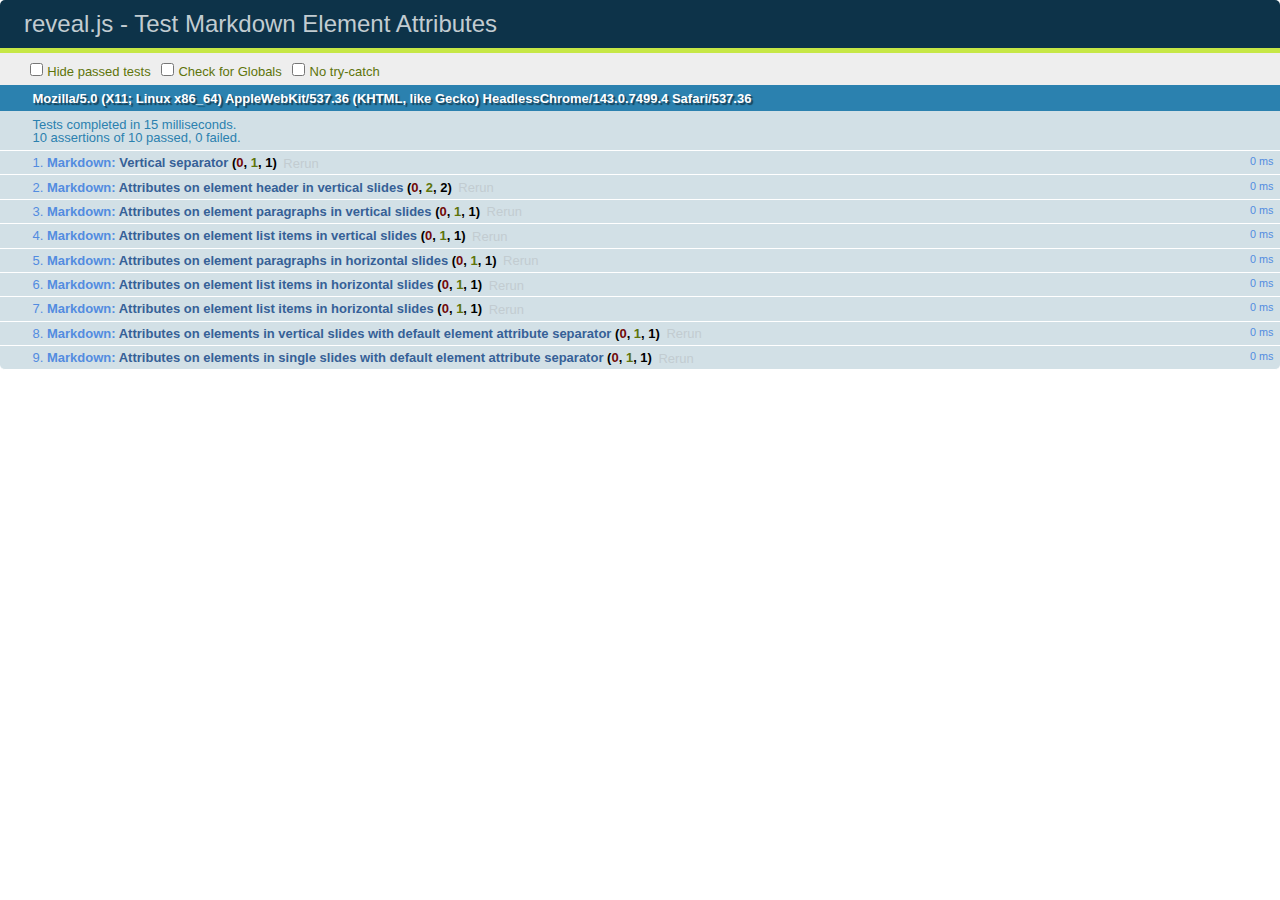
<file: slides/test/test-markdown-element-attributes.html>
<!doctype html>
<html lang="en">

	<head>
		<meta charset="utf-8">

		<title>reveal.js - Test Markdown Element Attributes</title>

		<link rel="stylesheet" href="../css/reveal.min.css">
		<link rel="stylesheet" href="qunit-1.12.0.css">
	</head>

	<body style="overflow: auto;">

		<div id="qunit"></div>
		<div id="qunit-fixture"></div>

		<div class="reveal" style="display: none;">

			<div class="slides">

				<!-- <section data-markdown="example.md" data-separator="^\n\n\n" data-vertical="^\n\n"></section> -->

				<!-- Slides are separated by newline + three dashes + newline, vertical slides identical but two dashes -->
				<section data-markdown data-separator="^\n---\n$" data-vertical="^\n--\n$" data-element-attributes="{_\s*?([^}]+?)}">>
					<script type="text/template">
						## Slide 1.1
						<!-- {_class="fragment fade-out" data-fragment-index="1"} -->

						--

						## Slide 1.2
						<!-- {_class="fragment shrink"} -->

						Paragraph 1
						<!-- {_class="fragment grow"} -->

						Paragraph 2
						<!-- {_class="fragment grow"} -->

						- list item 1 <!-- {_class="fragment roll-in"} -->
						- list item 2 <!-- {_class="fragment roll-in"} -->
						- list item 3 <!-- {_class="fragment roll-in"} -->


						---

						## Slide 2


						Paragraph 1.2  
						multi-line <!-- {_class="fragment highlight-red"} -->

						Paragraph 2.2 <!-- {_class="fragment highlight-red"} -->

						Paragraph 2.3 <!-- {_class="fragment highlight-red"} -->

						Paragraph 2.4 <!-- {_class="fragment highlight-red"} -->

						- list item 1 <!-- {_class="fragment highlight-green"} -->
						- list item 2<!-- {_class="fragment highlight-green"} -->
						- list item 3<!-- {_class="fragment highlight-green"} -->
						- list item 4
						<!-- {_class="fragment highlight-green"} -->
						- list item 5<!-- {_class="fragment highlight-green"} -->

						Test

						![Example Picture](examples/assets/image2.png)
						<!-- {_class="reveal stretch"} -->

					</script>
				</section>



				<section 	data-markdown data-separator="^\n\n\n"
									data-vertical="^\n\n"
									data-notes="^Note:"
									data-charset="utf-8">
					<script type="text/template">
						# Test attributes in Markdown with default separator
						## Slide 1 Def <!-- .element: class="fragment highlight-red" data-fragment-index="1" -->


						## Slide 2 Def
						<!-- .element: class="fragment highlight-red" -->

					</script>
				</section>

				<section data-markdown>
				  <script type="text/template">
					## Hello world
					A paragraph
					<!-- .element: class="fragment highlight-blue" -->
				  </script>
				</section>

				<section data-markdown>
				  <script type="text/template">
					## Hello world

					Multiple  
					Line
					<!-- .element: class="fragment highlight-blue" -->
				  </script>
				</section>

				<section data-markdown>
				  <script type="text/template">
					## Hello world

					Test<!-- .element: class="fragment highlight-blue" -->

					More Test
				  </script>
				</section>


			</div>

		</div>

		<script src="../lib/js/head.min.js"></script>
		<script src="../js/reveal.min.js"></script>
		<script src="../plugin/markdown/marked.js"></script>
		<script src="../plugin/markdown/markdown.js"></script>
		<script src="qunit-1.12.0.js"></script>

		<script src="test-markdown-element-attributes.js"></script>

	</body>
</html>
</file>
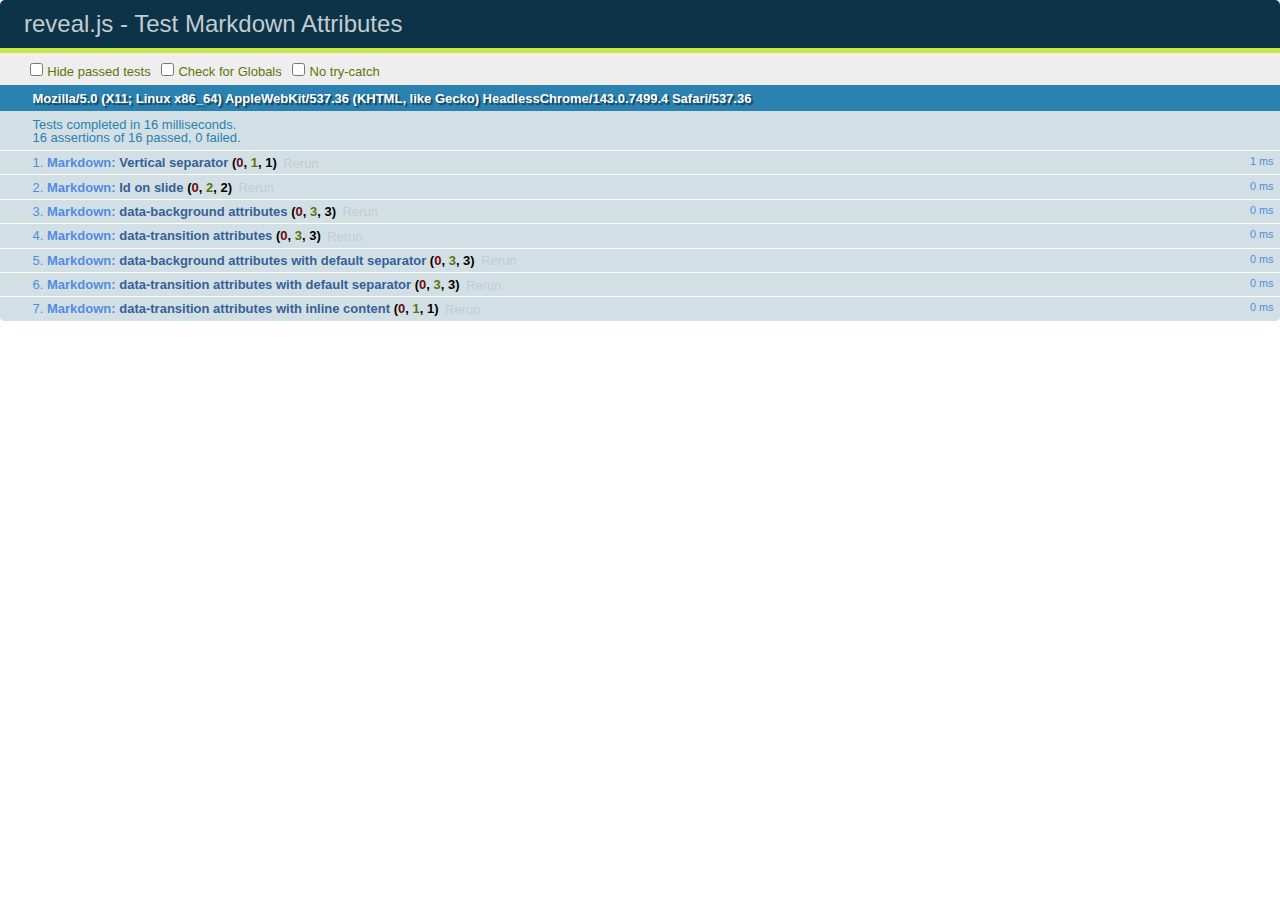
<file: slides/test/test-markdown-slide-attributes.html>
<!doctype html>
<html lang="en">

	<head>
		<meta charset="utf-8">

		<title>reveal.js - Test Markdown Attributes</title>

		<link rel="stylesheet" href="../css/reveal.min.css">
		<link rel="stylesheet" href="qunit-1.12.0.css">
	</head>

	<body style="overflow: auto;">

		<div id="qunit"></div>
		<div id="qunit-fixture"></div>

		<div class="reveal" style="display: none;">

			<div class="slides">

				<!-- <section data-markdown="example.md" data-separator="^\n\n\n" data-vertical="^\n\n"></section> -->

				<!-- Slides are separated by three lines, vertical slides by two lines, attributes are one any line starting with (spaces and) two dashes -->
				<section 	data-markdown data-separator="^\n\n\n"
									data-vertical="^\n\n"
									data-notes="^Note:"
									data-attributes="--\s(.*?)$"
									data-charset="utf-8">
					<script type="text/template">
						# Test attributes in Markdown
						## Slide 1



						## Slide 2
						<!-- -- id="slide2" data-transition="zoom" data-background="#A0C66B" -->


						## Slide 2.1
						<!-- -- data-background="#ff0000" data-transition="fade" -->


						## Slide 2.2
						[Link to Slide2](#/slide2)



						## Slide 3
						<!-- -- data-transition="zoom" data-background="#C6916B" -->



						## Slide 4
					</script>
				</section>

				<section 	data-markdown data-separator="^\n\n\n"
									data-vertical="^\n\n"
									data-notes="^Note:"
									data-charset="utf-8">
					<script type="text/template">
						# Test attributes in Markdown with default separator
						## Slide 1 Def



						## Slide 2 Def
						<!-- .slide: id="slide2def" data-transition="concave" data-background="#A7C66B" -->


						## Slide 2.1 Def
						<!-- .slide: data-background="#f70000" data-transition="page" -->


						## Slide 2.2 Def
						[Link to Slide2](#/slide2def)



						## Slide 3 Def
						<!-- .slide: data-transition="concave" data-background="#C7916B" -->



						## Slide 4
					</script>
				</section>

				<section data-markdown>
					<script type="text/template">
						<!-- .slide: data-background="#ff0000" -->
						## Hello world
					</script>
				</section>

				<section data-markdown>
					<script type="text/template">
						## Hello world
						<!-- .slide: data-background="#ff0000" -->
					</script>
				</section>

				<section data-markdown>
					<script type="text/template">
						## Hello world

						Test
						<!-- .slide: data-background="#ff0000" -->

						More Test
					</script>
				</section>

			</div>

		</div>

		<script src="../lib/js/head.min.js"></script>
		<script src="../js/reveal.min.js"></script>
		<script src="../plugin/markdown/marked.js"></script>
		<script src="../plugin/markdown/markdown.js"></script>
		<script src="qunit-1.12.0.js"></script>

		<script src="test-markdown-slide-attributes.js"></script>

	</body>
</html>
</file>
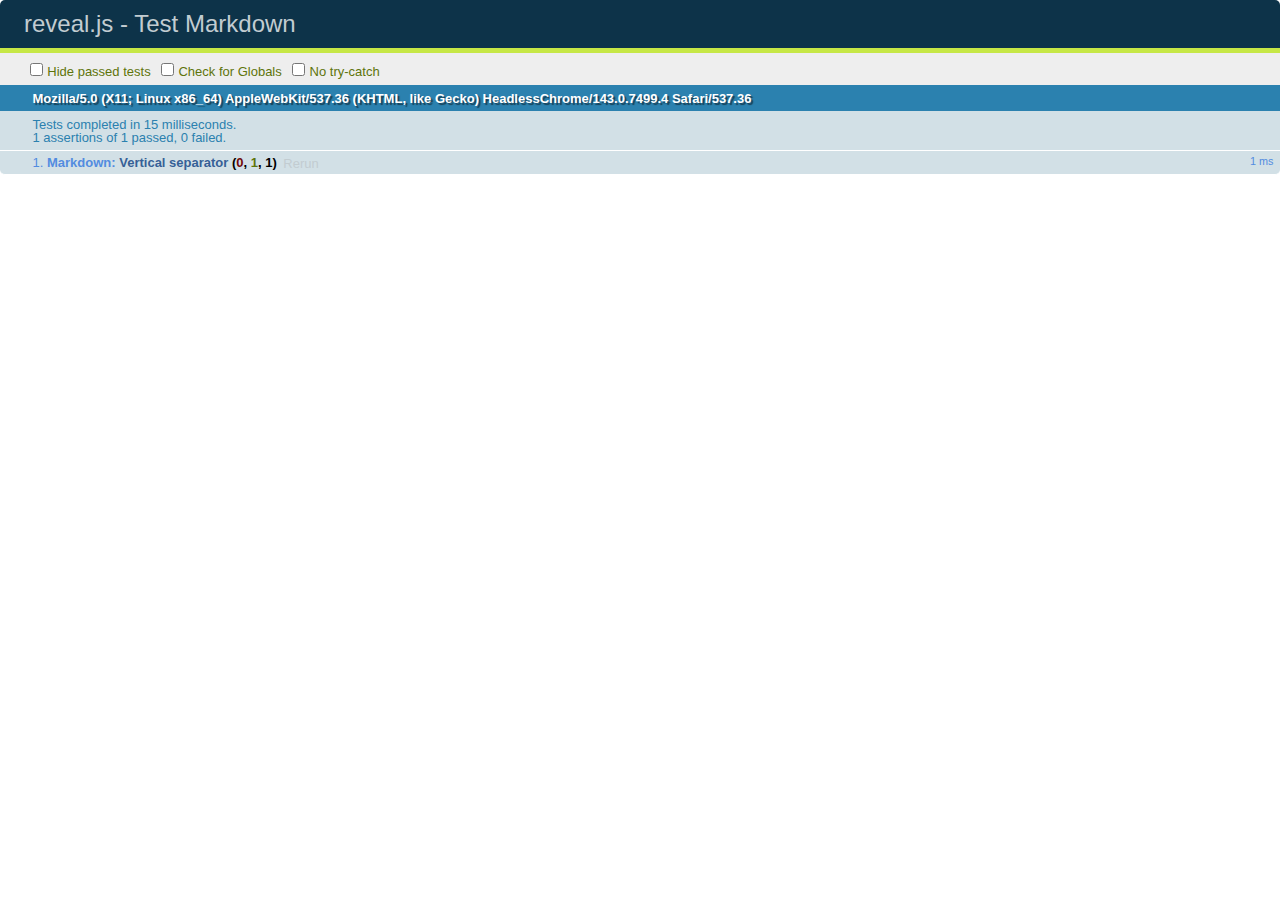
<file: slides/test/test-markdown.html>
<!doctype html>
<html lang="en">

	<head>
		<meta charset="utf-8">

		<title>reveal.js - Test Markdown</title>

		<link rel="stylesheet" href="../css/reveal.min.css">
		<link rel="stylesheet" href="qunit-1.12.0.css">
	</head>

	<body style="overflow: auto;">

		<div id="qunit"></div>
  		<div id="qunit-fixture"></div>

		<div class="reveal" style="display: none;">

			<div class="slides">

				<!-- <section data-markdown="example.md" data-separator="^\n\n\n" data-vertical="^\n\n"></section> -->

				<!-- Slides are separated by newline + three dashes + newline, vertical slides identical but two dashes -->
				<section data-markdown data-separator="^\n---\n$" data-vertical="^\n--\n$">
					<script type="text/template">
						## Slide 1.1

						--

						## Slide 1.2

						---

						## Slide 2
					</script>
				</section>

			</div>

		</div>

		<script src="../lib/js/head.min.js"></script>
		<script src="../js/reveal.min.js"></script>
		<script src="../plugin/markdown/marked.js"></script>
		<script src="../plugin/markdown/markdown.js"></script>
		<script src="qunit-1.12.0.js"></script>

		<script src="test-markdown.js"></script>

	</body>
</html>
</file>
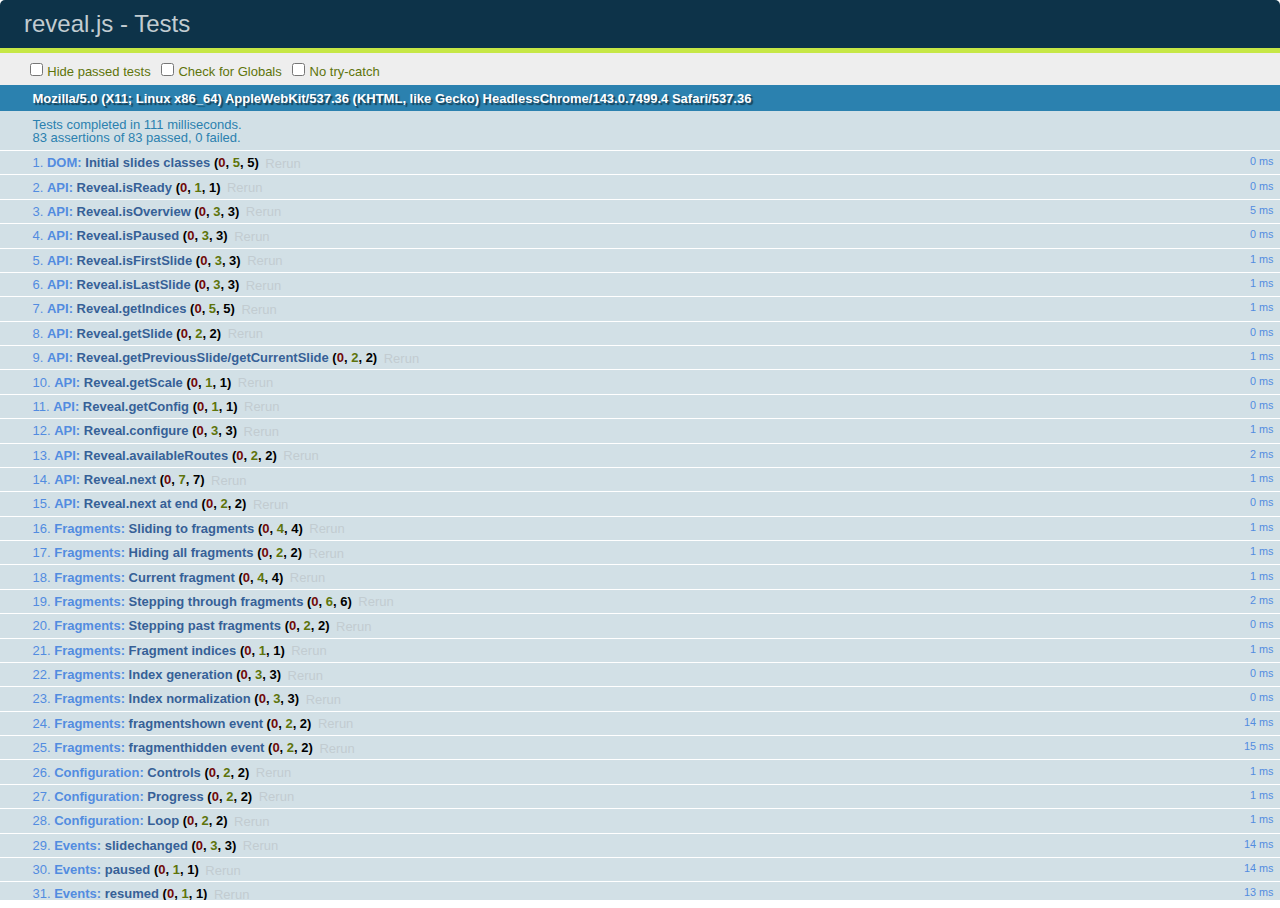
<file: slides/test/test.html>
<!doctype html>
<html lang="en">

	<head>
		<meta charset="utf-8">

		<title>reveal.js - Tests</title>

		<link rel="stylesheet" href="../css/reveal.min.css">
		<link rel="stylesheet" href="qunit-1.12.0.css">
	</head>

	<body style="overflow: auto;">

		<div id="qunit"></div>
  		<div id="qunit-fixture"></div>

		<div class="reveal" style="display: none;">

			<div class="slides">

				<section>
					<h1>1</h1>
				</section>

				<section>
					<section>
						<h1>2.1</h1>
					</section>
					<section>
						<h1>2.2</h1>
					</section>
					<section>
						<h1>2.3</h1>
					</section>
				</section>

				<section id="fragment-slides">
					<section>
						<h1>3.1</h1>
						<ul>
							<li class="fragment">4.1</li>
							<li class="fragment">4.2</li>
							<li class="fragment">4.3</li>
						</ul>
					</section>

					<section>
						<h1>3.2</h1>
						<ul>
							<li class="fragment" data-fragment-index="0">4.1</li>
							<li class="fragment" data-fragment-index="0">4.2</li>
						</ul>
					</section>

					<section>
						<h1>3.3</h1>
						<ul>
							<li class="fragment" data-fragment-index="1">3.3.1</li>
							<li class="fragment" data-fragment-index="4">3.3.2</li>
							<li class="fragment" data-fragment-index="4">3.3.3</li>
						</ul>
					</section>
				</section>

				<section>
					<h1>4</h1>
				</section>

			</div>

		</div>

		<script src="../lib/js/head.min.js"></script>
		<script src="../js/reveal.min.js"></script>
		<script src="qunit-1.12.0.js"></script>

		<script src="test.js"></script>

	</body>
</html>
</file>
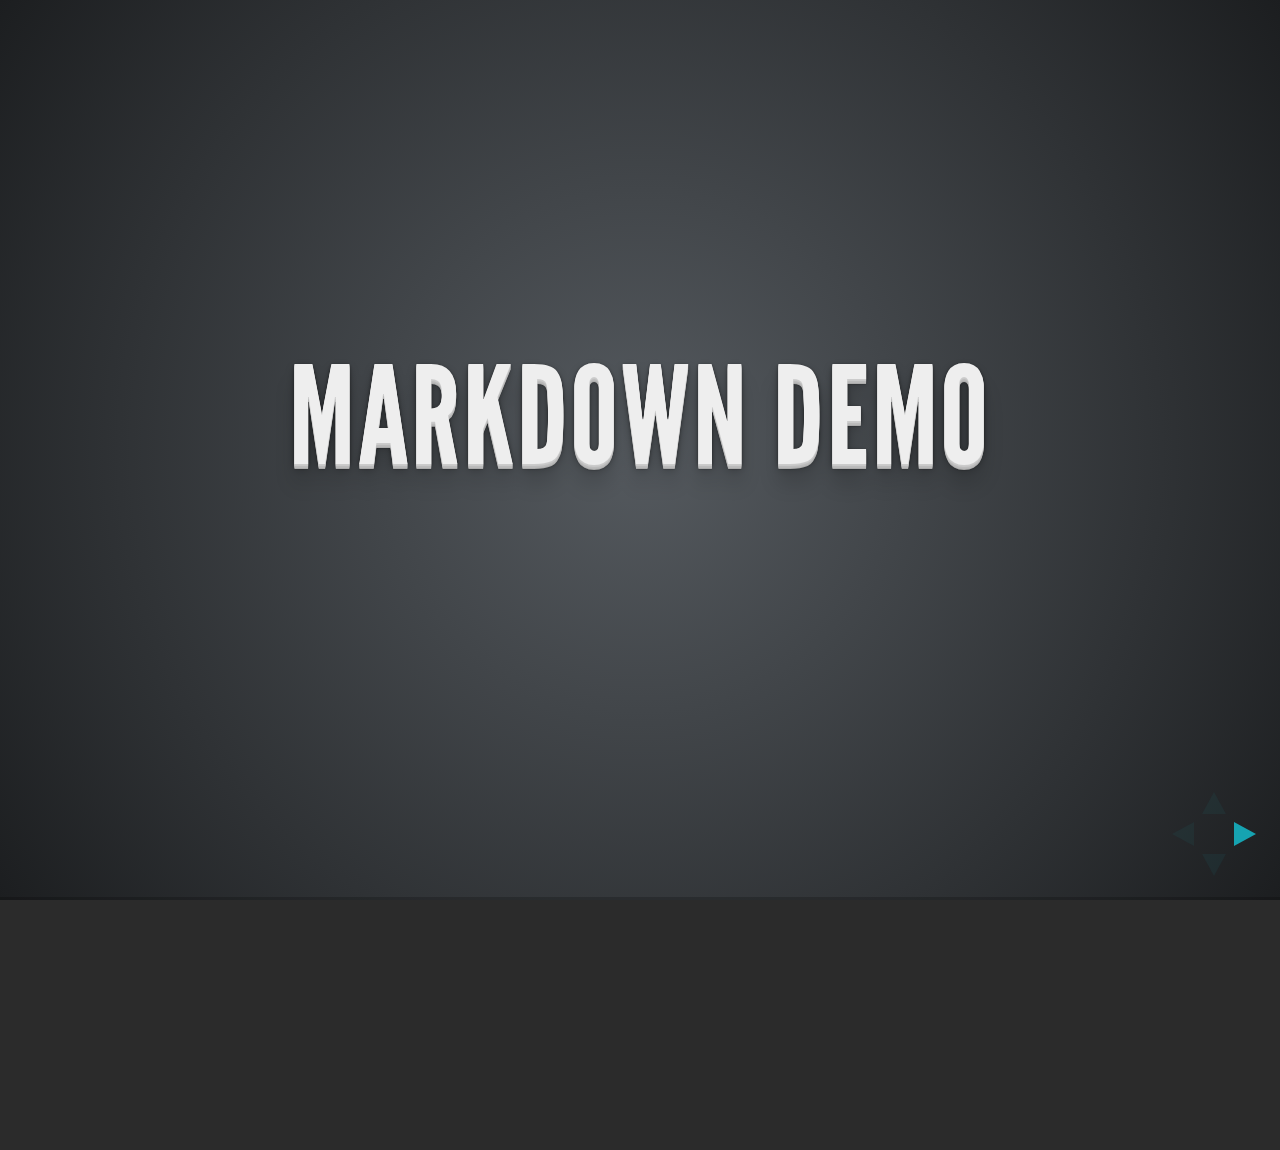
<file: slides/plugin/markdown/example.html>
<!doctype html>
<html lang="en">

	<head>
		<meta charset="utf-8">

		<title>reveal.js - Markdown Demo</title>

		<link rel="stylesheet" href="../../css/reveal.css">
		<link rel="stylesheet" href="../../css/theme/default.css" id="theme">

        <link rel="stylesheet" href="../../lib/css/zenburn.css">
	</head>

	<body>

		<div class="reveal">

			<div class="slides">

                <!-- Use external markdown resource, separate slides by three newlines; vertical slides by two newlines -->
                <section data-markdown="example.md" data-separator="^\n\n\n" data-vertical="^\n\n"></section>

                <!-- Slides are separated by three dashes (quick 'n dirty regular expression) -->
                <section data-markdown data-separator="---">
                    <script type="text/template">
                        ## Demo 1
                        Slide 1
                        ---
                        ## Demo 1
                        Slide 2
                        ---
                        ## Demo 1
                        Slide 3
                    </script>
                </section>

                <!-- Slides are separated by newline + three dashes + newline, vertical slides identical but two dashes -->
                <section data-markdown data-separator="^\n---\n$" data-vertical="^\n--\n$">
                    <script type="text/template">
                        ## Demo 2
                        Slide 1.1

                        --

                        ## Demo 2
                        Slide 1.2

                        ---

                        ## Demo 2
                        Slide 2
                    </script>
                </section>

                <!-- No "extra" slides, since there are no separators defined (so they'll become horizontal rulers) -->
                <section data-markdown>
                    <script type="text/template">
                        A

                        ---

                        B

                        ---

                        C
                    </script>
                </section>

                <!-- Slide attributes -->
                <section data-markdown>
                    <script type="text/template">
                        <!-- .slide: data-background="#000000" -->
                        ## Slide attributes
                    </script>
                </section>

                <!-- Element attributes -->
                <section data-markdown>
                    <script type="text/template">
                        ## Element attributes
                        - Item 1 <!-- .element: class="fragment" data-fragment-index="2" -->
                        - Item 2 <!-- .element: class="fragment" data-fragment-index="1" -->
                    </script>
                </section>

                <!-- Code -->
                <section data-markdown>
                    <script type="text/template">
                        ```php
                        public function foo()
                        {
                            $foo = array(
                                'bar' => 'bar'
                            )
                        }
                        ```
                    </script>
                </section>

            </div>
		</div>

		<script src="../../lib/js/head.min.js"></script>
		<script src="../../js/reveal.js"></script>

		<script>

			Reveal.initialize({
				controls: true,
				progress: true,
				history: true,
				center: true,

				// Optional libraries used to extend on reveal.js
				dependencies: [
					{ src: '../../lib/js/classList.js', condition: function() { return !document.body.classList; } },
					{ src: 'marked.js', condition: function() { return !!document.querySelector( '[data-markdown]' ); } },
                    { src: 'markdown.js', condition: function() { return !!document.querySelector( '[data-markdown]' ); } },
                    { src: '../highlight/highlight.js', async: true, callback: function() { hljs.initHighlightingOnLoad(); } },
					{ src: '../notes/notes.js' }
				]
			});

		</script>

	</body>
</html>
</file>
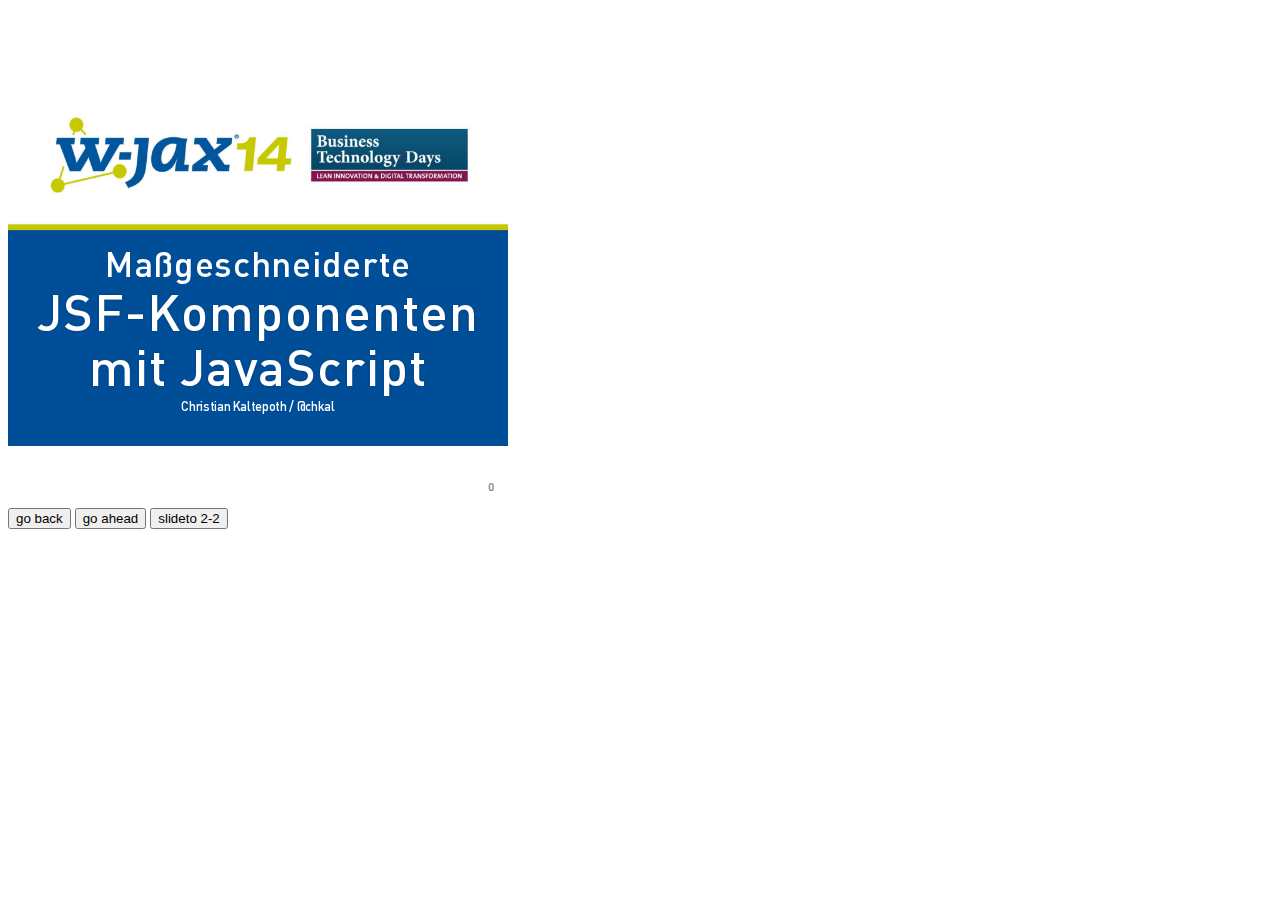
<file: slides/plugin/postmessage/example.html>
<html>
	<body>

		<iframe id="reveal" src="../../index.html" style="border: 0;" width="500" height="500"></iframe>

		<div>
			<input id="back" type="button" value="go back"/>
			<input id="ahead" type="button" value="go ahead"/>
			<input id="slideto" type="button" value="slideto 2-2"/>
		</div>

		<script>

			(function (){

				var back = document.getElementById( 'back' ),
						ahead = document.getElementById( 'ahead' ),
						slideto = document.getElementById( 'slideto' ),
						reveal =  window.frames[0];

					back.addEventListener( 'click', function () {
						
					reveal.postMessage( JSON.stringify({method: 'prev', args: []}), '*' );
				}, false );

				ahead.addEventListener( 'click', function (){
					reveal.postMessage( JSON.stringify({method: 'next', args: []}), '*' );
				}, false );

				slideto.addEventListener( 'click', function (){
					reveal.postMessage( JSON.stringify({method: 'slide', args: [2,2]}), '*' );
				}, false );

			}());

		</script>

	</body>
</html>
</file>
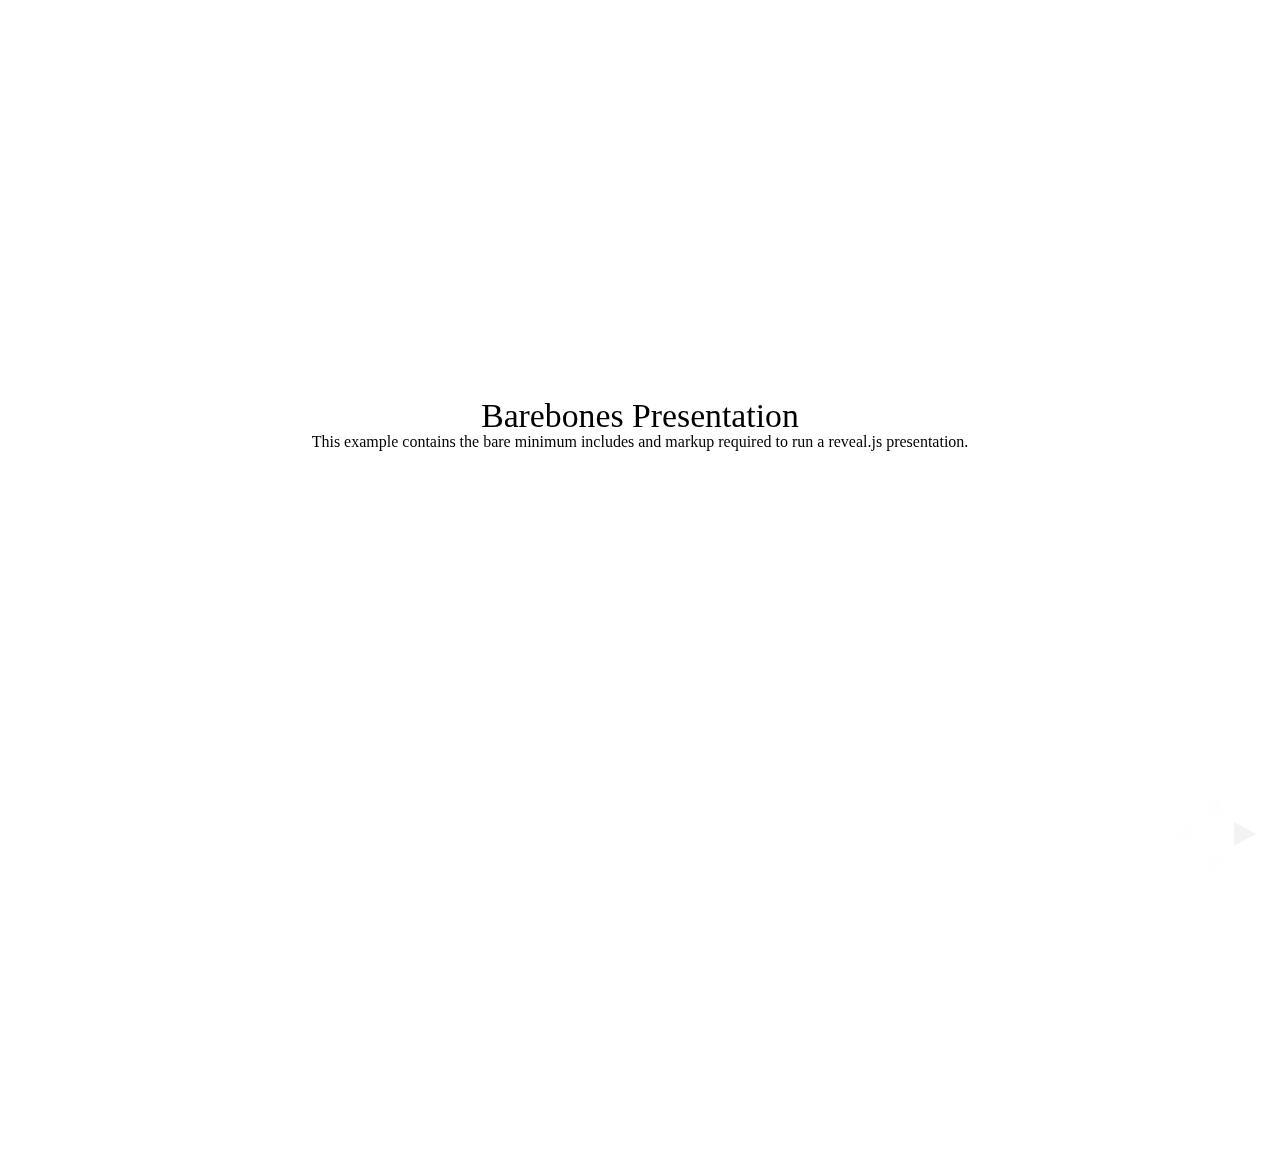
<file: slides/test/examples/barebones.html>
<!doctype html>
<html lang="en">

	<head>
		<meta charset="utf-8">

		<title>reveal.js - Barebones</title>

		<link rel="stylesheet" href="../../css/reveal.min.css">
	</head>

	<body>

		<div class="reveal">

			<div class="slides">

				<section>
					<h2>Barebones Presentation</h2>
					<p>This example contains the bare minimum includes and markup required to run a reveal.js presentation.</p>
				</section>

				<section>
					<h2>No Theme</h2>
					<p>There's no theme included, so it will fall back on browser defaults.</p>
				</section>

			</div>

		</div>

		<script src="../../js/reveal.min.js"></script>

		<script>

			Reveal.initialize();

		</script>

	</body>
</html>
</file>
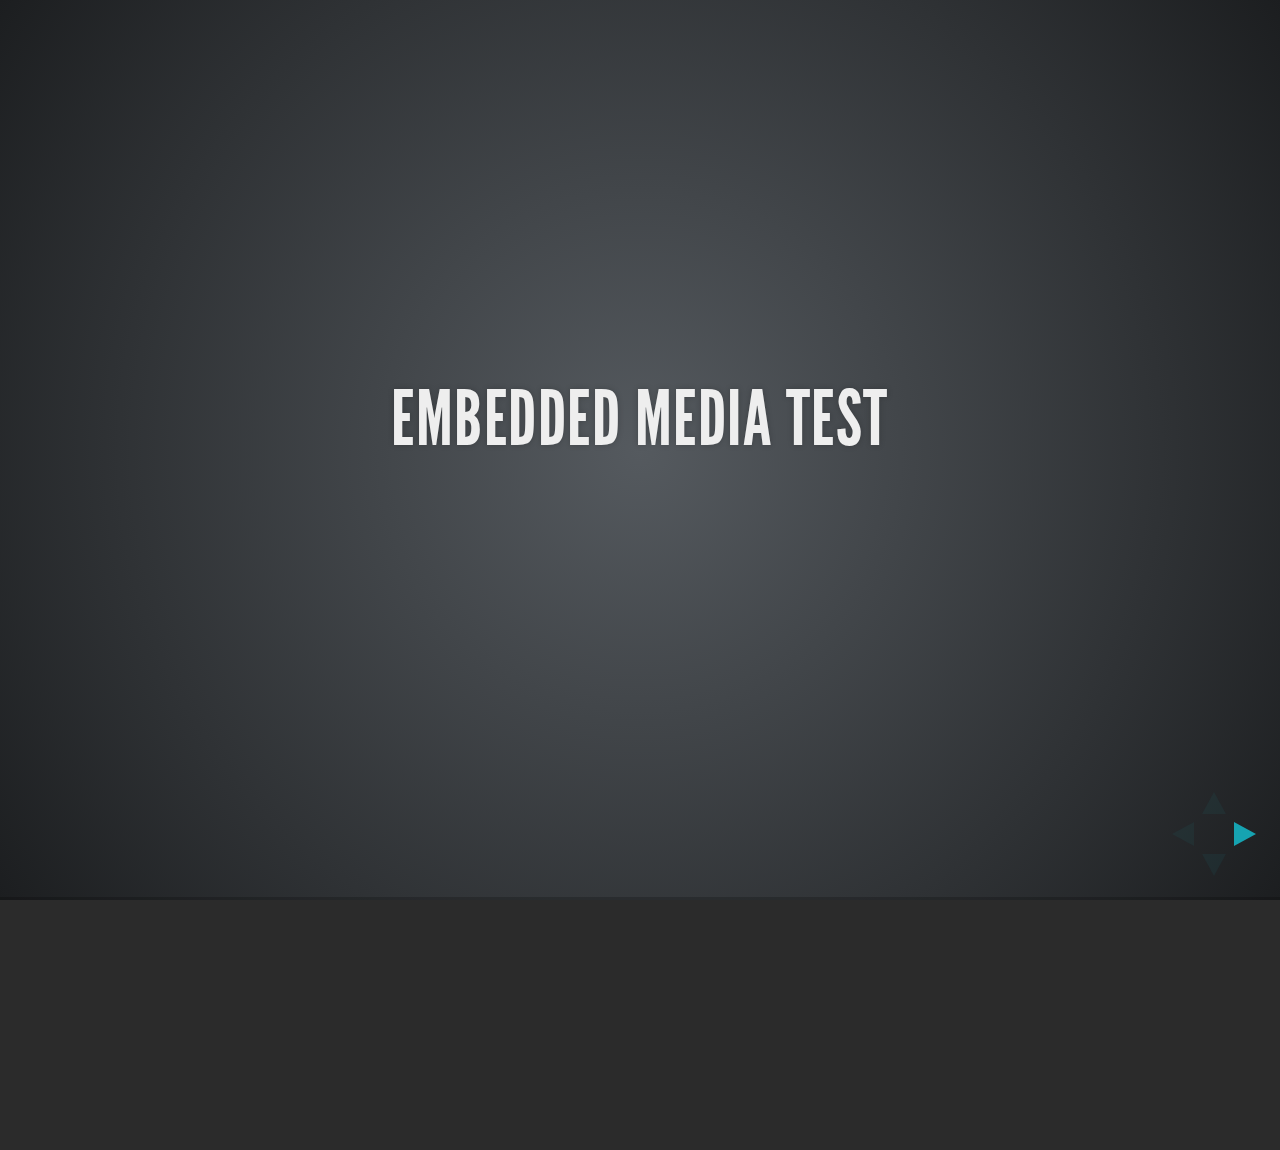
<file: slides/test/examples/embedded-media.html>
<!doctype html>
<html lang="en">

	<head>
		<meta charset="utf-8">

		<title>reveal.js - Embedded Media</title>

		<meta name="viewport" content="width=device-width, initial-scale=1.0, maximum-scale=1.0, user-scalable=no">

		<link rel="stylesheet" href="../../css/reveal.min.css">
		<link rel="stylesheet" href="../../css/theme/default.css" id="theme">
	</head>

	<body>

		<div class="reveal">

			<div class="slides">

				<section>
					<h2>Embedded Media Test</h2>
				</section>

				<section>
					<iframe data-autoplay width="420" height="345" src="http://www.youtube.com/embed/l3RQZ4mcr1c"></iframe>
				</section>

				<section>
					<h2>Empty Slide</h2>
				</section>

			</div>

		</div>

		<script src="../../lib/js/head.min.js"></script>
		<script src="../../js/reveal.min.js"></script>

		<script>

			Reveal.initialize({
				transition: 'linear'
			});

		</script>

	</body>
</html>
</file>
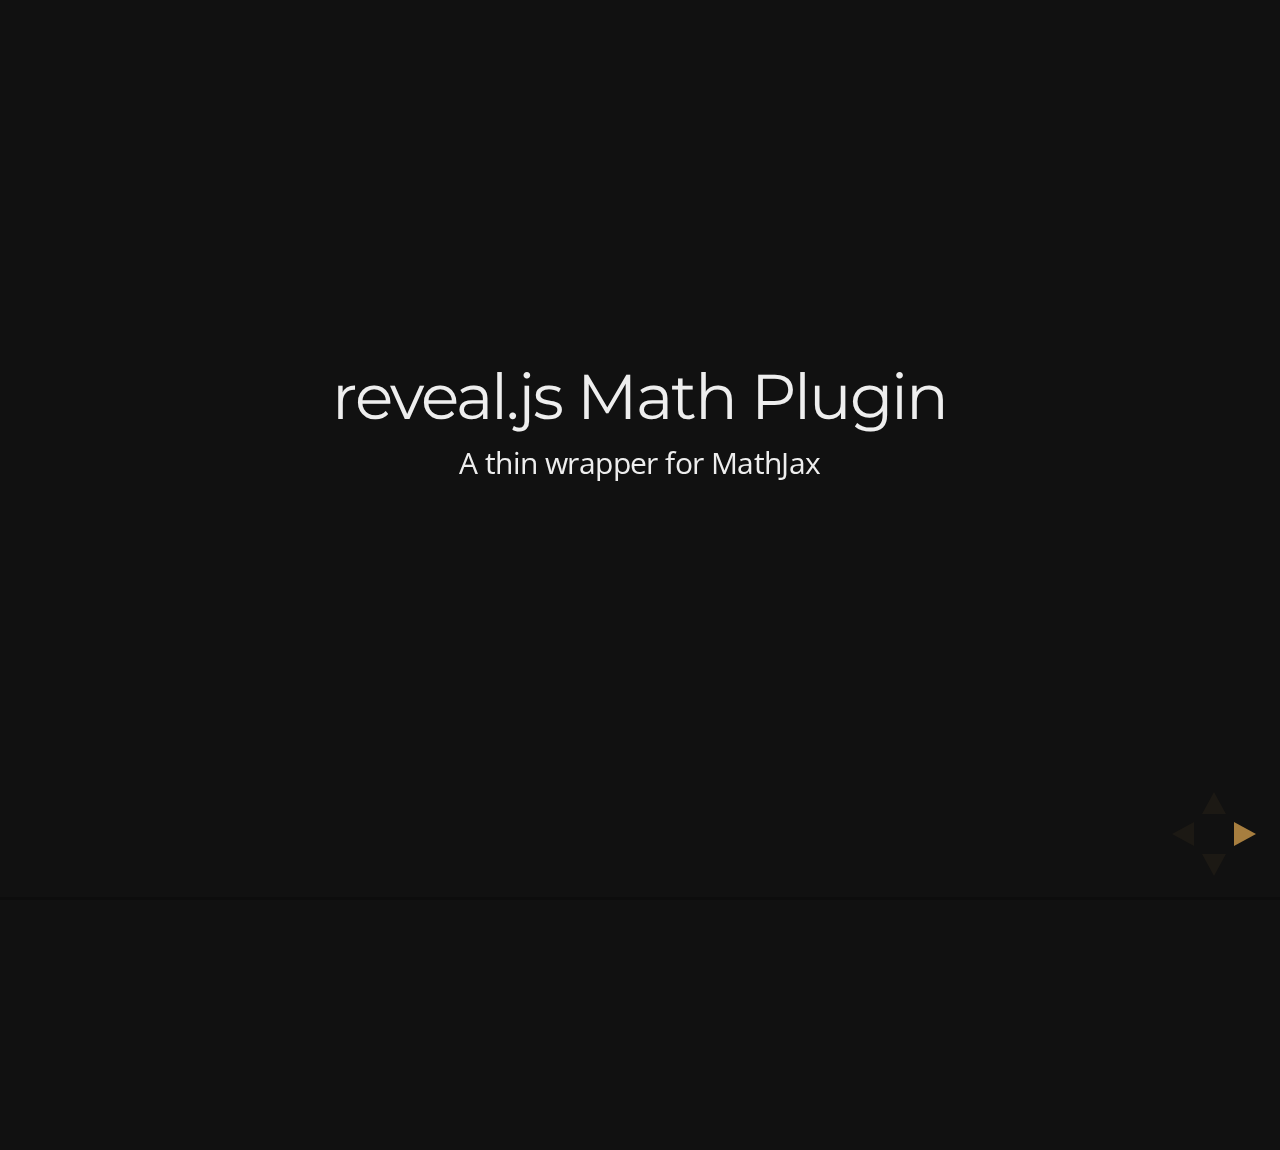
<file: slides/test/examples/math.html>
<!doctype html>
<html lang="en">

	<head>
		<meta charset="utf-8">

		<title>reveal.js - Math Plugin</title>

		<meta name="viewport" content="width=device-width, initial-scale=1.0, maximum-scale=1.0, user-scalable=no">

		<link rel="stylesheet" href="../../css/reveal.min.css">
		<link rel="stylesheet" href="../../css/theme/night.css" id="theme">
	</head>

	<body>

		<div class="reveal">

			<div class="slides">

				<section>
					<h2>reveal.js Math Plugin</h2>
					<p>A thin wrapper for MathJax</p>
				</section>

				<section>
					<h3>The Lorenz Equations</h3>

					\[\begin{aligned}
					\dot{x} &amp; = \sigma(y-x) \\
					\dot{y} &amp; = \rho x - y - xz \\
					\dot{z} &amp; = -\beta z + xy
					\end{aligned} \]
				</section>

				<section>
					<h3>The Cauchy-Schwarz Inequality</h3>

					<script type="math/tex; mode=display">
						\left( \sum_{k=1}^n a_k b_k \right)^2 \leq \left( \sum_{k=1}^n a_k^2 \right) \left( \sum_{k=1}^n b_k^2 \right)
					</script>
				</section>

				<section>
					<h3>A Cross Product Formula</h3>

					\[\mathbf{V}_1 \times \mathbf{V}_2 =  \begin{vmatrix}
					\mathbf{i} &amp; \mathbf{j} &amp; \mathbf{k} \\
					\frac{\partial X}{\partial u} &amp;  \frac{\partial Y}{\partial u} &amp; 0 \\
					\frac{\partial X}{\partial v} &amp;  \frac{\partial Y}{\partial v} &amp; 0
					\end{vmatrix}  \]
				</section>

				<section>
					<h3>The probability of getting \(k\) heads when flipping \(n\) coins is</h3>

					\[P(E)   = {n \choose k} p^k (1-p)^{ n-k} \]
				</section>

				<section>
					<h3>An Identity of Ramanujan</h3>

					\[ \frac{1}{\Bigl(\sqrt{\phi \sqrt{5}}-\phi\Bigr) e^{\frac25 \pi}} =
					1+\frac{e^{-2\pi}} {1+\frac{e^{-4\pi}} {1+\frac{e^{-6\pi}}
					{1+\frac{e^{-8\pi}} {1+\ldots} } } } \]
				</section>

				<section>
					<h3>A Rogers-Ramanujan Identity</h3>

					\[  1 +  \frac{q^2}{(1-q)}+\frac{q^6}{(1-q)(1-q^2)}+\cdots =
					\prod_{j=0}^{\infty}\frac{1}{(1-q^{5j+2})(1-q^{5j+3})}\]
				</section>

				<section>
					<h3>Maxwell&#8217;s Equations</h3>

					\[  \begin{aligned}
					\nabla \times \vec{\mathbf{B}} -\, \frac1c\, \frac{\partial\vec{\mathbf{E}}}{\partial t} &amp; = \frac{4\pi}{c}\vec{\mathbf{j}} \\   \nabla \cdot \vec{\mathbf{E}} &amp; = 4 \pi \rho \\
					\nabla \times \vec{\mathbf{E}}\, +\, \frac1c\, \frac{\partial\vec{\mathbf{B}}}{\partial t} &amp; = \vec{\mathbf{0}} \\
					\nabla \cdot \vec{\mathbf{B}} &amp; = 0 \end{aligned}
					\]
				</section>

				<section>
					<section>
						<h3>The Lorenz Equations</h3>

						<div class="fragment">
							\[\begin{aligned}
							\dot{x} &amp; = \sigma(y-x) \\
							\dot{y} &amp; = \rho x - y - xz \\
							\dot{z} &amp; = -\beta z + xy
							\end{aligned} \]
						</div>
					</section>

					<section>
						<h3>The Cauchy-Schwarz Inequality</h3>

						<div class="fragment">
							\[ \left( \sum_{k=1}^n a_k b_k \right)^2 \leq \left( \sum_{k=1}^n a_k^2 \right) \left( \sum_{k=1}^n b_k^2 \right) \]
						</div>
					</section>

					<section>
						<h3>A Cross Product Formula</h3>

						<div class="fragment">
							\[\mathbf{V}_1 \times \mathbf{V}_2 =  \begin{vmatrix}
							\mathbf{i} &amp; \mathbf{j} &amp; \mathbf{k} \\
							\frac{\partial X}{\partial u} &amp;  \frac{\partial Y}{\partial u} &amp; 0 \\
							\frac{\partial X}{\partial v} &amp;  \frac{\partial Y}{\partial v} &amp; 0
							\end{vmatrix}  \]
						</div>
					</section>

					<section>
						<h3>The probability of getting \(k\) heads when flipping \(n\) coins is</h3>

						<div class="fragment">
							\[P(E)   = {n \choose k} p^k (1-p)^{ n-k} \]
						</div>
					</section>

					<section>
						<h3>An Identity of Ramanujan</h3>

						<div class="fragment">
							\[ \frac{1}{\Bigl(\sqrt{\phi \sqrt{5}}-\phi\Bigr) e^{\frac25 \pi}} =
							1+\frac{e^{-2\pi}} {1+\frac{e^{-4\pi}} {1+\frac{e^{-6\pi}}
							{1+\frac{e^{-8\pi}} {1+\ldots} } } } \]
						</div>
					</section>

					<section>
						<h3>A Rogers-Ramanujan Identity</h3>

						<div class="fragment">
							\[  1 +  \frac{q^2}{(1-q)}+\frac{q^6}{(1-q)(1-q^2)}+\cdots =
							\prod_{j=0}^{\infty}\frac{1}{(1-q^{5j+2})(1-q^{5j+3})}\]
						</div>
					</section>

					<section>
						<h3>Maxwell&#8217;s Equations</h3>

						<div class="fragment">
							\[  \begin{aligned}
							\nabla \times \vec{\mathbf{B}} -\, \frac1c\, \frac{\partial\vec{\mathbf{E}}}{\partial t} &amp; = \frac{4\pi}{c}\vec{\mathbf{j}} \\   \nabla \cdot \vec{\mathbf{E}} &amp; = 4 \pi \rho \\
							\nabla \times \vec{\mathbf{E}}\, +\, \frac1c\, \frac{\partial\vec{\mathbf{B}}}{\partial t} &amp; = \vec{\mathbf{0}} \\
							\nabla \cdot \vec{\mathbf{B}} &amp; = 0 \end{aligned}
							\]
						</div>
					</section>
				</section>

			</div>

		</div>

		<script src="../../lib/js/head.min.js"></script>
		<script src="../../js/reveal.min.js"></script>

		<script>

			Reveal.initialize({
				history: true,
				transition: 'linear',

				math: {
					// mathjax: 'http://cdn.mathjax.org/mathjax/latest/MathJax.js',
					config: 'TeX-AMS_HTML-full'
				},

				dependencies: [
					{ src: '../../lib/js/classList.js' },
					{ src: '../../plugin/math/math.js', async: true }
				]
			});

		</script>

	</body>
</html>
</file>
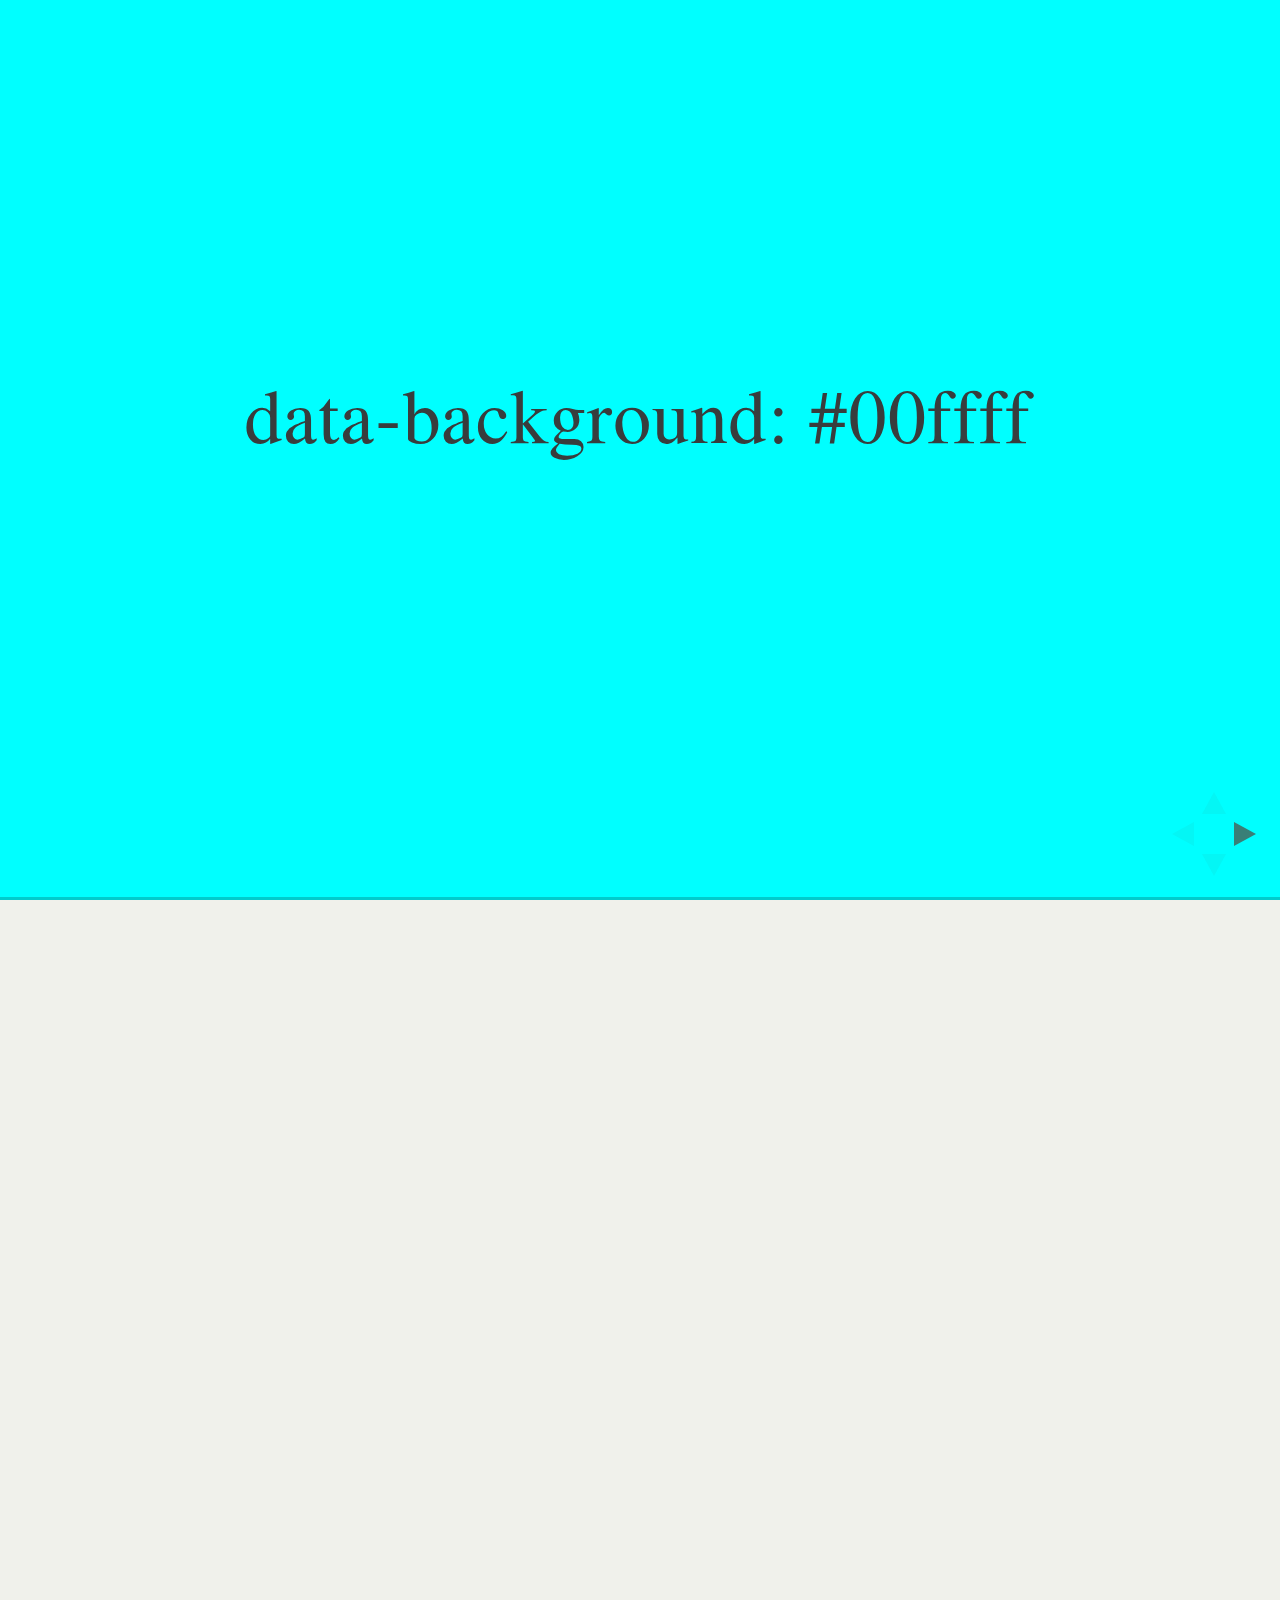
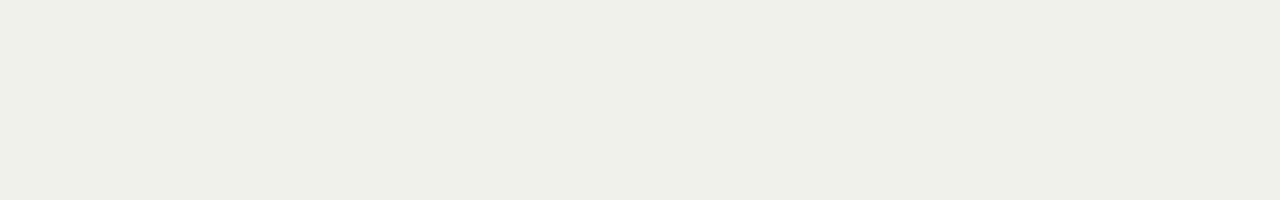
<file: slides/test/examples/slide-backgrounds.html>
<!doctype html>
<html lang="en">

	<head>
		<meta charset="utf-8">

		<title>reveal.js - Slide Backgrounds</title>

		<meta name="viewport" content="width=device-width, initial-scale=1.0, maximum-scale=1.0, user-scalable=no">

		<link rel="stylesheet" href="../../css/reveal.min.css">
		<link rel="stylesheet" href="../../css/theme/serif.css" id="theme">
	</head>

	<body>

		<div class="reveal">

			<div class="slides">

				<section data-background="#00ffff">
					<h2>data-background: #00ffff</h2>
				</section>

				<section data-background="#bb00bb">
					<h2>data-background: #bb00bb</h2>
				</section>

				<section>
					<section data-background="#ff0000">
						<h2>data-background: #ff0000</h2>
					</section>
					<section data-background="rgba(0, 0, 0, 0.2)">
						<h2>data-background: rgba(0, 0, 0, 0.2)</h2>
					</section>
					<section data-background="salmon">
						<h2>data-background: salmon</h2>
					</section>
				</section>

				<section data-background="rgba(0, 100, 100, 0.2)">
					<section>
						<h2>Background applied to stack</h2>
					</section>
					<section>
						<h2>Background applied to stack</h2>
					</section>
					<section data-background="rgba(100, 0, 0, 0.2)">
						<h2>Background applied to slide inside of stack</h2>
					</section>
				</section>

				<section data-background-transition="slide" data-background="assets/image1.png" style="background: rgba(255,255,255,0.9)">
					<h2>Background image</h2>
				</section>

				<section>
					<section data-background-transition="slide" data-background="assets/image1.png" style="background: rgba(255,255,255,0.9)">
						<h2>Background image</h2>
					</section>
					<section data-background-transition="slide" data-background="assets/image1.png" style="background: rgba(255,255,255,0.9)">
						<h2>Background image</h2>
					</section>
				</section>

				<section data-background="assets/image2.png" data-background-size="100px" data-background-repeat="repeat" data-background-color="#111" style="background: rgba(255,255,255,0.9)">
					<h2>Background image</h2>
					<pre>data-background-size="100px" data-background-repeat="repeat" data-background-color="#111"</pre>
				</section>

				<section data-background="#888888">
					<h2>Same background twice (1/2)</h2>
				</section>
				<section data-background="#888888">
					<h2>Same background twice (2/2)</h2>
				</section>

				<section>
					<section data-background="#417203">
						<h2>Same background twice vertical (1/2)</h2>
					</section>
					<section data-background="#417203">
						<h2>Same background twice vertical (2/2)</h2>
					</section>
				</section>

				<section data-background="#934f4d">
					<h2>Same background from horizontal to vertical (1/3)</h2>
				</section>
				<section>
					<section data-background="#934f4d">
						<h2>Same background from horizontal to vertical (2/3)</h2>
					</section>
					<section data-background="#934f4d">
						<h2>Same background from horizontal to vertical (3/3)</h2>
					</section>
				</section>

			</div>

		</div>

		<script src="../../lib/js/head.min.js"></script>
		<script src="../../js/reveal.min.js"></script>

		<script>

			// Full list of configuration options available here:
			// https://github.com/hakimel/reveal.js#configuration
			Reveal.initialize({
				center: true,
				// rtl: true,

				transition: 'linear',
				// transitionSpeed: 'slow',
				// backgroundTransition: 'slide'
			});

		</script>

	</body>
</html>
</file>
<file: slides/custom/custom.css>
@font-face {
  font-family: 'DIN';
  font-style: normal;
  font-weight: 400;
  src: url(ff_din_medium.ttf) format('truetype');
}

@font-face {
  font-family: 'SourceCodePro';
  font-style: normal;
  font-weight: 400;
  src: url(SourceCodePro-Medium.ttf) format('truetype');
}

/*********************************************
 * GLOBAL STYLES
 *********************************************/
 
body {
  background: white;
  background-color: white;
}

.reveal {
  font-family: "DIN";
  font-size: 36px;
  font-weight: 200;
  letter-spacing: -0.02em;
  color: black;
}

.reveal pre {
  box-shadow: none;
  width: 100%;
}

.reveal pre code {
  font-family: "SourceCodePro";
  max-height: 600px;
  font-size: 22pt;
  line-height: 24pt;
}

::selection {
  color: white;
  background: rgba(0, 0, 0, 0.99);
  text-shadow: none;
}

/*********************************************
 * HEADERS
 *********************************************/
.reveal h1,
.reveal h2,
.reveal h3,
.reveal h4,
.reveal h5,
.reveal h6 {
  margin: 0 0 20px 0;
  color: black;
  line-height: 0.9em;
  letter-spacing: 0.02em;
  text-transform: none;
  text-shadow: none;
}

.reveal h1 {
  text-shadow: 0px 0px 6px rgba(0, 0, 0, 0.2);
}

/*********************************************
 * LINKS
 *********************************************/
.reveal a:not(.image) {
  color: darkblue;
  text-decoration: none;
  -webkit-transition: color .15s ease;
  -moz-transition: color .15s ease;
  -ms-transition: color .15s ease;
  -o-transition: color .15s ease;
  transition: color .15s ease;
}

.reveal a:not(.image):hover {
  color: #0000f1;
  text-shadow: none;
  border: none;
}

.reveal .roll span:after {
  color: #fff;
  background: #00003f;
}

/*********************************************
 * IMAGES
 *********************************************/
.reveal section img {
  margin: 15px 0px;
  background: rgba(255, 255, 255, 0.12);
  border: 0px solid black;
  box-shadow: 0 0 10px rgba(0, 0, 0, 0.15);
  -webkit-transition: all .2s linear;
  -moz-transition: all .2s linear;
  -ms-transition: all .2s linear;
  -o-transition: all .2s linear;
  transition: all .2s linear;
}

.reveal a:hover img {
  background: rgba(255, 255, 255, 0.2);
  border-color: darkblue;
  box-shadow: 0 0 20px rgba(0, 0, 0, 0.55);
}

/*********************************************
 * NAVIGATION CONTROLS
 *********************************************/
.reveal .controls div.navigate-left,
.reveal .controls div.navigate-left.enabled {
  border-right-color: darkblue;
}

.reveal .controls div.navigate-right,
.reveal .controls div.navigate-right.enabled {
  border-left-color: darkblue;
}

.reveal .controls div.navigate-up,
.reveal .controls div.navigate-up.enabled {
  border-bottom-color: darkblue;
}

.reveal .controls div.navigate-down,
.reveal .controls div.navigate-down.enabled {
  border-top-color: darkblue;
}

.reveal .controls div.navigate-left.enabled:hover {
  border-right-color: #0000f1;
}

.reveal .controls div.navigate-right.enabled:hover {
  border-left-color: #0000f1;
}

.reveal .controls div.navigate-up.enabled:hover {
  border-bottom-color: #0000f1;
}

.reveal .controls div.navigate-down.enabled:hover {
  border-top-color: #0000f1;
}

/*********************************************
 * PROGRESS BAR
 *********************************************/
.reveal .progress {
  background: rgba(0, 0, 0, 0.2);
}

.reveal .progress span {
  background: darkblue;
  -webkit-transition: width 800ms cubic-bezier(0.26, 0.86, 0.44, 0.985);
  -moz-transition: width 800ms cubic-bezier(0.26, 0.86, 0.44, 0.985);
  -ms-transition: width 800ms cubic-bezier(0.26, 0.86, 0.44, 0.985);
  -o-transition: width 800ms cubic-bezier(0.26, 0.86, 0.44, 0.985);
  transition: width 800ms cubic-bezier(0.26, 0.86, 0.44, 0.985);
}


/*********************************************
 * SLIDE FORMAT
 *********************************************/

.ingenit-header {
  background-color: #7B0B69;
  position: absolute;
  left: 0;
  right: 0;
  top: 0;
  height: 20px;
}

.ingenit-footer {
  background-color: #F8B333;
  position: absolute;
  left: 0;
  right: 0;
  bottom: 0;
  height: 40px;
}

.ingenit-footer .inner {
  background-color: #7B0B69;
  position: absolute;
  left: 0;
  right: 0;
  bottom: 0;
  height: 30px;
}

.ingenit-footer .inner .text {
  padding: 7px 12px 0 0;
  font-size: 16px;
  color: white;
  text-align: right;
}

.reveal .quote-source {
  font-size: 14pt;
  text-align: right;
}

.reveal .text-center {
  text-align: center !important;
}

.reveal section img  {
  max-width: 99%;
  max-height: 99%;
  background: none;
  box-shadow: none;
  margin: 0;
}

.reveal section iframe {
  max-width: 99%;
  max-height: 99%;
  overflow: visible;
  margin: 20px 0;
}

.reveal .mono {
  font-family: "SourceCodePro";
}

.reveal blockquote {
  width: 100%;
  margin: 20px auto;
  padding: 20px;
  font-size: 1.5em;
  line-height: 1.2em;
  font-style: normal;
}

.reveal h1 {
  font-size: 3.0em;
}

.reveal .framework-table td {
  text-align: center;
  vertical-align: middle;
}

.reveal .framework-table .logo td {
  padding: 1em 0.3em;
}

.reveal .title h1,
.reveal .title h2,
.reveal .title h3 {
  color: white;
}

.reveal .title .author,
.reveal .title .author a,
.reveal .title .author a:hover {
  color: white;
  font-size: 20pt;
}

.reveal pre code.tree {
  font-weight: bold !important;
  color: #303030;
  line-height: 120%;
}

.reveal ol, 
.reveal ul {
  font-size: 115%;
  line-height: 130%;
  margin: 0.8em 0;
}
</file>
<file: slides/custom/code.css>
pre code {
  display: block;
  overflow-x: auto;
  padding: 0.5em;
  color: #000;
  background: transparent;
  -webkit-text-size-adjust: none;
}

pre .subst,
pre .title,
pre .json .value {
  font-weight: normal;
  color: #000;
}

pre .comment,
pre .template_comment,
pre .javadoc,
pre .diff .header {
  color: #808080;
  font-style: italic;
}

pre .annotation,
pre .decorator,
pre .preprocessor,
pre .pragma,
pre .doctype,
pre .pi,
pre .chunk,
pre .shebang,
pre .apache .cbracket,
pre .prompt,
pre .http .title {
  color: #808000;
}

pre .tag,
pre .pi {
}

pre .tag .title,
pre .id,
pre .attr_selector,
pre .pseudo,
pre .literal,
pre .keyword,
pre .hexcolor,
pre .css .function,
pre .ini .title,
pre .css .class,
pre .list .keyword,
pre .nginx .title,
pre .tex .command,
pre .request,
pre .status {
  font-weight: bold;
  color: #000080;
}

pre .attribute,
pre .rules .keyword,
pre .number,
pre .date,
pre .regexp,
pre .tex .special {
  font-weight: bold;
  color: #0000ff;
}

pre .number,
pre .regexp {
  font-weight: normal;
}

pre .string,
pre .value,
pre .filter .argument,
pre .css .function .params,
pre .apache .tag {
  color: #008000;
  font-weight: bold;
}

pre .symbol,
pre .ruby .symbol .string,
pre .char,
pre .tex .formula {
  color: #000;
  font-style: italic;
}

pre .phpdoc,
pre .dartdoc,
pre .yardoctag,
pre .javadoctag {
  text-decoration: underline;
}

pre .variable,
pre .envvar,
pre .apache .sqbracket,
pre .nginx .built_in {
  color: #660e7a;
}

pre .addition {
}

pre .deletion {
}

pre .diff .change {
}
</file>
<file: slides/css/reveal.css>
@charset "UTF-8";

/*!
 * reveal.js
 * http://lab.hakim.se/reveal-js
 * MIT licensed
 *
 * Copyright (C) 2014 Hakim El Hattab, http://hakim.se
 */


/*********************************************
 * RESET STYLES
 *********************************************/

html, body, .reveal div, .reveal span, .reveal applet, .reveal object, .reveal iframe,
.reveal h1, .reveal h2, .reveal h3, .reveal h4, .reveal h5, .reveal h6, .reveal p, .reveal blockquote, .reveal pre,
.reveal a, .reveal abbr, .reveal acronym, .reveal address, .reveal big, .reveal cite, .reveal code,
.reveal del, .reveal dfn, .reveal em, .reveal img, .reveal ins, .reveal kbd, .reveal q, .reveal s, .reveal samp,
.reveal small, .reveal strike, .reveal strong, .reveal sub, .reveal sup, .reveal tt, .reveal var,
.reveal b, .reveal u, .reveal i, .reveal center,
.reveal dl, .reveal dt, .reveal dd, .reveal ol, .reveal ul, .reveal li,
.reveal fieldset, .reveal form, .reveal label, .reveal legend,
.reveal table, .reveal caption, .reveal tbody, .reveal tfoot, .reveal thead, .reveal tr, .reveal th, .reveal td,
.reveal article, .reveal aside, .reveal canvas, .reveal details, .reveal embed,
.reveal figure, .reveal figcaption, .reveal footer, .reveal header, .reveal hgroup,
.reveal menu, .reveal nav, .reveal output, .reveal ruby, .reveal section, .reveal summary,
.reveal time, .reveal mark, .reveal audio, video {
	margin: 0;
	padding: 0;
	border: 0;
	font-size: 100%;
	font: inherit;
	vertical-align: baseline;
}

.reveal article, .reveal aside, .reveal details, .reveal figcaption, .reveal figure,
.reveal footer, .reveal header, .reveal hgroup, .reveal menu, .reveal nav, .reveal section {
	display: block;
}


/*********************************************
 * GLOBAL STYLES
 *********************************************/

html,
body {
	width: 100%;
	height: 100%;
	overflow: hidden;
}

body {
	position: relative;
	line-height: 1;
}

::selection {
	background: #FF5E99;
	color: #fff;
	text-shadow: none;
}


/*********************************************
 * HEADERS
 *********************************************/

.reveal h1,
.reveal h2,
.reveal h3,
.reveal h4,
.reveal h5,
.reveal h6 {
	-webkit-hyphens: auto;
	   -moz-hyphens: auto;
	        hyphens: auto;

	word-wrap: break-word;
	line-height: 1;
}

.reveal h1 { font-size: 3.77em; }
.reveal h2 { font-size: 2.11em;	}
.reveal h3 { font-size: 1.55em;	}
.reveal h4 { font-size: 1em;	}


/*********************************************
 * VIEW FRAGMENTS
 *********************************************/

.reveal .slides section .fragment {
	opacity: 0;

	-webkit-transition: all .2s ease;
	   -moz-transition: all .2s ease;
	    -ms-transition: all .2s ease;
	     -o-transition: all .2s ease;
	        transition: all .2s ease;
}
	.reveal .slides section .fragment.visible {
		opacity: 1;
	}

.reveal .slides section .fragment.grow {
	opacity: 1;
}
	.reveal .slides section .fragment.grow.visible {
		-webkit-transform: scale( 1.3 );
		   -moz-transform: scale( 1.3 );
		    -ms-transform: scale( 1.3 );
		     -o-transform: scale( 1.3 );
		        transform: scale( 1.3 );
	}

.reveal .slides section .fragment.shrink {
	opacity: 1;
}
	.reveal .slides section .fragment.shrink.visible {
		-webkit-transform: scale( 0.7 );
		   -moz-transform: scale( 0.7 );
		    -ms-transform: scale( 0.7 );
		     -o-transform: scale( 0.7 );
		        transform: scale( 0.7 );
	}

.reveal .slides section .fragment.zoom-in {
	opacity: 0;

	-webkit-transform: scale( 0.1 );
	   -moz-transform: scale( 0.1 );
	    -ms-transform: scale( 0.1 );
	     -o-transform: scale( 0.1 );
	        transform: scale( 0.1 );
}

	.reveal .slides section .fragment.zoom-in.visible {
		opacity: 1;

		-webkit-transform: scale( 1 );
		   -moz-transform: scale( 1 );
		    -ms-transform: scale( 1 );
		     -o-transform: scale( 1 );
		        transform: scale( 1 );
	}

.reveal .slides section .fragment.roll-in {
	opacity: 0;

	-webkit-transform: rotateX( 90deg );
	   -moz-transform: rotateX( 90deg );
	    -ms-transform: rotateX( 90deg );
	     -o-transform: rotateX( 90deg );
	        transform: rotateX( 90deg );
}
	.reveal .slides section .fragment.roll-in.visible {
		opacity: 1;

		-webkit-transform: rotateX( 0 );
		   -moz-transform: rotateX( 0 );
		    -ms-transform: rotateX( 0 );
		     -o-transform: rotateX( 0 );
		        transform: rotateX( 0 );
	}

.reveal .slides section .fragment.fade-out {
	opacity: 1;
}
	.reveal .slides section .fragment.fade-out.visible {
		opacity: 0;
	}

.reveal .slides section .fragment.semi-fade-out {
	opacity: 1;
}
	.reveal .slides section .fragment.semi-fade-out.visible {
		opacity: 0.5;
	}

.reveal .slides section .fragment.current-visible {
	opacity:0;
}

.reveal .slides section .fragment.current-visible.current-fragment {
	opacity:1;
}

.reveal .slides section .fragment.highlight-red,
.reveal .slides section .fragment.highlight-current-red,
.reveal .slides section .fragment.highlight-green,
.reveal .slides section .fragment.highlight-current-green,
.reveal .slides section .fragment.highlight-blue,
.reveal .slides section .fragment.highlight-current-blue {
	opacity: 1;
}
	.reveal .slides section .fragment.highlight-red.visible {
		color: #ff2c2d
	}
	.reveal .slides section .fragment.highlight-green.visible {
		color: #17ff2e;
	}
	.reveal .slides section .fragment.highlight-blue.visible {
		color: #1b91ff;
	}

.reveal .slides section .fragment.highlight-current-red.current-fragment {
	color: #ff2c2d
}
.reveal .slides section .fragment.highlight-current-green.current-fragment {
	color: #17ff2e;
}
.reveal .slides section .fragment.highlight-current-blue.current-fragment {
	color: #1b91ff;
}


/*********************************************
 * DEFAULT ELEMENT STYLES
 *********************************************/

/* Fixes issue in Chrome where italic fonts did not appear when printing to PDF */
.reveal:after {
  content: '';
  font-style: italic;
}

.reveal iframe {
	z-index: 1;
}

/* Ensure certain elements are never larger than the slide itself */
.reveal img,
.reveal video,
.reveal iframe {
	max-width: 95%;
	max-height: 95%;
}

/** Prevents layering issues in certain browser/transition combinations */
.reveal a {
	position: relative;
}

.reveal strong,
.reveal b {
	font-weight: bold;
}

.reveal em,
.reveal i {
	font-style: italic;
}

.reveal ol,
.reveal ul {
	display: inline-block;

	text-align: left;
	margin: 0 0 0 1em;
}

.reveal ol {
	list-style-type: decimal;
}

.reveal ul {
	list-style-type: disc;
}

.reveal ul ul {
	list-style-type: square;
}

.reveal ul ul ul {
	list-style-type: circle;
}

.reveal ul ul,
.reveal ul ol,
.reveal ol ol,
.reveal ol ul {
	display: block;
	margin-left: 40px;
}

.reveal p {
	margin-bottom: 10px;
	line-height: 1.2em;
}

.reveal q,
.reveal blockquote {
	quotes: none;
}

.reveal blockquote {
	display: block;
	position: relative;
	width: 70%;
	margin: 5px auto;
	padding: 5px;

	font-style: italic;
	background: rgba(255, 255, 255, 0.05);
	box-shadow: 0px 0px 2px rgba(0,0,0,0.2);
}
	.reveal blockquote p:first-child,
	.reveal blockquote p:last-child {
		display: inline-block;
	}

.reveal q {
	font-style: italic;
}

.reveal pre {
	display: block;
	position: relative;
	width: 90%;
	margin: 15px auto;

	text-align: left;
	font-size: 0.55em;
	font-family: monospace;
	line-height: 1.2em;

	word-wrap: break-word;

	box-shadow: 0px 0px 6px rgba(0,0,0,0.3);
}
.reveal code {
	font-family: monospace;
}
.reveal pre code {
	padding: 5px;
	overflow: auto;
	max-height: 400px;
	word-wrap: normal;
}
.reveal pre.stretch code {
	height: 100%;
	max-height: 100%;

	-webkit-box-sizing: border-box;
	   -moz-box-sizing: border-box;
	        box-sizing: border-box;
}

.reveal table th,
.reveal table td {
	text-align: left;
	padding-right: .3em;
}

.reveal table th {
	font-weight: bold;
}

.reveal sup {
	vertical-align: super;
}
.reveal sub {
	vertical-align: sub;
}

.reveal small {
	display: inline-block;
	font-size: 0.6em;
	line-height: 1.2em;
	vertical-align: top;
}

.reveal small * {
	vertical-align: top;
}

.reveal .stretch {
	max-width: none;
	max-height: none;
}


/*********************************************
 * CONTROLS
 *********************************************/

.reveal .controls {
	display: none;
	position: fixed;
	width: 110px;
	height: 110px;
	z-index: 30;
	right: 10px;
	bottom: 10px;
}

.reveal .controls div {
	position: absolute;
	opacity: 0.05;
	width: 0;
	height: 0;
	border: 12px solid transparent;

	-moz-transform: scale(.9999);

	-webkit-transition: all 0.2s ease;
	   -moz-transition: all 0.2s ease;
	    -ms-transition: all 0.2s ease;
	     -o-transition: all 0.2s ease;
	        transition: all 0.2s ease;
}

.reveal .controls div.enabled {
	opacity: 0.7;
	cursor: pointer;
}

.reveal .controls div.enabled:active {
	margin-top: 1px;
}

	.reveal .controls div.navigate-left {
		top: 42px;

		border-right-width: 22px;
		border-right-color: #eee;
	}
		.reveal .controls div.navigate-left.fragmented {
			opacity: 0.3;
		}

	.reveal .controls div.navigate-right {
		left: 74px;
		top: 42px;

		border-left-width: 22px;
		border-left-color: #eee;
	}
		.reveal .controls div.navigate-right.fragmented {
			opacity: 0.3;
		}

	.reveal .controls div.navigate-up {
		left: 42px;

		border-bottom-width: 22px;
		border-bottom-color: #eee;
	}
		.reveal .controls div.navigate-up.fragmented {
			opacity: 0.3;
		}

	.reveal .controls div.navigate-down {
		left: 42px;
		top: 74px;

		border-top-width: 22px;
		border-top-color: #eee;
	}
		.reveal .controls div.navigate-down.fragmented {
			opacity: 0.3;
		}


/*********************************************
 * PROGRESS BAR
 *********************************************/

.reveal .progress {
	position: fixed;
	display: none;
	height: 3px;
	width: 100%;
	bottom: 0;
	left: 0;
	z-index: 10;
}
	.reveal .progress:after {
		content: '';
		display: 'block';
		position: absolute;
		height: 20px;
		width: 100%;
		top: -20px;
	}
	.reveal .progress span {
		display: block;
		height: 100%;
		width: 0px;

		-webkit-transition: width 800ms cubic-bezier(0.260, 0.860, 0.440, 0.985);
		   -moz-transition: width 800ms cubic-bezier(0.260, 0.860, 0.440, 0.985);
		    -ms-transition: width 800ms cubic-bezier(0.260, 0.860, 0.440, 0.985);
		     -o-transition: width 800ms cubic-bezier(0.260, 0.860, 0.440, 0.985);
		        transition: width 800ms cubic-bezier(0.260, 0.860, 0.440, 0.985);
	}

/*********************************************
 * SLIDE NUMBER
 *********************************************/

.reveal .slide-number {
	position: fixed;
	display: block;
	right: 15px;
	bottom: 15px;
	opacity: 0.5;
	z-index: 31;
	font-size: 12px;
}

/*********************************************
 * SLIDES
 *********************************************/

.reveal {
	position: relative;
	width: 100%;
	height: 100%;

	-ms-touch-action: none;
}

.reveal .slides {
	position: absolute;
	width: 100%;
	height: 100%;
	left: 50%;
	top: 50%;

	overflow: visible;
	z-index: 1;
	text-align: center;

	-webkit-transition: -webkit-perspective .4s ease;
	   -moz-transition: -moz-perspective .4s ease;
	    -ms-transition: -ms-perspective .4s ease;
	     -o-transition: -o-perspective .4s ease;
	        transition: perspective .4s ease;

	-webkit-perspective: 600px;
	   -moz-perspective: 600px;
	    -ms-perspective: 600px;
	        perspective: 600px;

	-webkit-perspective-origin: 0px -100px;
	   -moz-perspective-origin: 0px -100px;
	    -ms-perspective-origin: 0px -100px;
	        perspective-origin: 0px -100px;
}

.reveal .slides>section {
	-ms-perspective: 600px;
}

.reveal .slides>section,
.reveal .slides>section>section {
	display: none;
	position: absolute;
	width: 100%;
	padding: 20px 0px;

	z-index: 10;
	line-height: 1.2em;
	font-weight: inherit;

	-webkit-transform-style: preserve-3d;
	   -moz-transform-style: preserve-3d;
	    -ms-transform-style: preserve-3d;
	        transform-style: preserve-3d;

	-webkit-transition: -webkit-transform-origin 800ms cubic-bezier(0.260, 0.860, 0.440, 0.985),
						-webkit-transform 800ms cubic-bezier(0.260, 0.860, 0.440, 0.985),
						visibility 800ms cubic-bezier(0.260, 0.860, 0.440, 0.985),
						opacity 800ms cubic-bezier(0.260, 0.860, 0.440, 0.985);
	   -moz-transition: -moz-transform-origin 800ms cubic-bezier(0.260, 0.860, 0.440, 0.985),
						-moz-transform 800ms cubic-bezier(0.260, 0.860, 0.440, 0.985),
						visibility 800ms cubic-bezier(0.260, 0.860, 0.440, 0.985),
						opacity 800ms cubic-bezier(0.260, 0.860, 0.440, 0.985);
	    -ms-transition: -ms-transform-origin 800ms cubic-bezier(0.260, 0.860, 0.440, 0.985),
						-ms-transform 800ms cubic-bezier(0.260, 0.860, 0.440, 0.985),
						visibility 800ms cubic-bezier(0.260, 0.860, 0.440, 0.985),
						opacity 800ms cubic-bezier(0.260, 0.860, 0.440, 0.985);
	     -o-transition: -o-transform-origin 800ms cubic-bezier(0.260, 0.860, 0.440, 0.985),
						-o-transform 800ms cubic-bezier(0.260, 0.860, 0.440, 0.985),
						visibility 800ms cubic-bezier(0.260, 0.860, 0.440, 0.985),
						opacity 800ms cubic-bezier(0.260, 0.860, 0.440, 0.985);
	        transition: transform-origin 800ms cubic-bezier(0.260, 0.860, 0.440, 0.985),
						transform 800ms cubic-bezier(0.260, 0.860, 0.440, 0.985),
						visibility 800ms cubic-bezier(0.260, 0.860, 0.440, 0.985),
						opacity 800ms cubic-bezier(0.260, 0.860, 0.440, 0.985);
}

/* Global transition speed settings */
.reveal[data-transition-speed="fast"] .slides section {
	-webkit-transition-duration: 400ms;
	   -moz-transition-duration: 400ms;
	    -ms-transition-duration: 400ms;
	        transition-duration: 400ms;
}
.reveal[data-transition-speed="slow"] .slides section {
	-webkit-transition-duration: 1200ms;
	   -moz-transition-duration: 1200ms;
	    -ms-transition-duration: 1200ms;
	        transition-duration: 1200ms;
}

/* Slide-specific transition speed overrides */
.reveal .slides section[data-transition-speed="fast"] {
	-webkit-transition-duration: 400ms;
	   -moz-transition-duration: 400ms;
	    -ms-transition-duration: 400ms;
	        transition-duration: 400ms;
}
.reveal .slides section[data-transition-speed="slow"] {
	-webkit-transition-duration: 1200ms;
	   -moz-transition-duration: 1200ms;
	    -ms-transition-duration: 1200ms;
	        transition-duration: 1200ms;
}

.reveal .slides>section {
	left: -50%;
	top: -50%;
}

.reveal .slides>section.stack {
	padding-top: 0;
	padding-bottom: 0;
}

.reveal .slides>section.present,
.reveal .slides>section>section.present {
	display: block;
	z-index: 11;
	opacity: 1;
}

.reveal.center,
.reveal.center .slides,
.reveal.center .slides section {
	min-height: auto !important;
}

/* Don't allow interaction with invisible slides */
.reveal .slides>section.future,
.reveal .slides>section>section.future,
.reveal .slides>section.past,
.reveal .slides>section>section.past {
	pointer-events: none;
}

.reveal.overview .slides>section,
.reveal.overview .slides>section>section {
	pointer-events: auto;
}



/*********************************************
 * DEFAULT TRANSITION
 *********************************************/

.reveal .slides>section[data-transition=default].past,
.reveal .slides>section.past {
	display: block;
	opacity: 0;

	-webkit-transform: translate3d(-100%, 0, 0) rotateY(-90deg) translate3d(-100%, 0, 0);
	   -moz-transform: translate3d(-100%, 0, 0) rotateY(-90deg) translate3d(-100%, 0, 0);
	    -ms-transform: translate3d(-100%, 0, 0) rotateY(-90deg) translate3d(-100%, 0, 0);
	        transform: translate3d(-100%, 0, 0) rotateY(-90deg) translate3d(-100%, 0, 0);
}
.reveal .slides>section[data-transition=default].future,
.reveal .slides>section.future {
	display: block;
	opacity: 0;

	-webkit-transform: translate3d(100%, 0, 0) rotateY(90deg) translate3d(100%, 0, 0);
	   -moz-transform: translate3d(100%, 0, 0) rotateY(90deg) translate3d(100%, 0, 0);
	    -ms-transform: translate3d(100%, 0, 0) rotateY(90deg) translate3d(100%, 0, 0);
	        transform: translate3d(100%, 0, 0) rotateY(90deg) translate3d(100%, 0, 0);
}

.reveal .slides>section>section[data-transition=default].past,
.reveal .slides>section>section.past {
	display: block;
	opacity: 0;

	-webkit-transform: translate3d(0, -300px, 0) rotateX(70deg) translate3d(0, -300px, 0);
	   -moz-transform: translate3d(0, -300px, 0) rotateX(70deg) translate3d(0, -300px, 0);
	    -ms-transform: translate3d(0, -300px, 0) rotateX(70deg) translate3d(0, -300px, 0);
	        transform: translate3d(0, -300px, 0) rotateX(70deg) translate3d(0, -300px, 0);
}
.reveal .slides>section>section[data-transition=default].future,
.reveal .slides>section>section.future {
	display: block;
	opacity: 0;

	-webkit-transform: translate3d(0, 300px, 0) rotateX(-70deg) translate3d(0, 300px, 0);
	   -moz-transform: translate3d(0, 300px, 0) rotateX(-70deg) translate3d(0, 300px, 0);
	    -ms-transform: translate3d(0, 300px, 0) rotateX(-70deg) translate3d(0, 300px, 0);
	        transform: translate3d(0, 300px, 0) rotateX(-70deg) translate3d(0, 300px, 0);
}


/*********************************************
 * CONCAVE TRANSITION
 *********************************************/

.reveal .slides>section[data-transition=concave].past,
.reveal.concave  .slides>section.past {
	-webkit-transform: translate3d(-100%, 0, 0) rotateY(90deg) translate3d(-100%, 0, 0);
	   -moz-transform: translate3d(-100%, 0, 0) rotateY(90deg) translate3d(-100%, 0, 0);
	    -ms-transform: translate3d(-100%, 0, 0) rotateY(90deg) translate3d(-100%, 0, 0);
	        transform: translate3d(-100%, 0, 0) rotateY(90deg) translate3d(-100%, 0, 0);
}
.reveal .slides>section[data-transition=concave].future,
.reveal.concave .slides>section.future {
	-webkit-transform: translate3d(100%, 0, 0) rotateY(-90deg) translate3d(100%, 0, 0);
	   -moz-transform: translate3d(100%, 0, 0) rotateY(-90deg) translate3d(100%, 0, 0);
	    -ms-transform: translate3d(100%, 0, 0) rotateY(-90deg) translate3d(100%, 0, 0);
	        transform: translate3d(100%, 0, 0) rotateY(-90deg) translate3d(100%, 0, 0);
}

.reveal .slides>section>section[data-transition=concave].past,
.reveal.concave .slides>section>section.past {
	-webkit-transform: translate3d(0, -80%, 0) rotateX(-70deg) translate3d(0, -80%, 0);
	   -moz-transform: translate3d(0, -80%, 0) rotateX(-70deg) translate3d(0, -80%, 0);
	    -ms-transform: translate3d(0, -80%, 0) rotateX(-70deg) translate3d(0, -80%, 0);
	        transform: translate3d(0, -80%, 0) rotateX(-70deg) translate3d(0, -80%, 0);
}
.reveal .slides>section>section[data-transition=concave].future,
.reveal.concave .slides>section>section.future {
	-webkit-transform: translate3d(0, 80%, 0) rotateX(70deg) translate3d(0, 80%, 0);
	   -moz-transform: translate3d(0, 80%, 0) rotateX(70deg) translate3d(0, 80%, 0);
	    -ms-transform: translate3d(0, 80%, 0) rotateX(70deg) translate3d(0, 80%, 0);
	        transform: translate3d(0, 80%, 0) rotateX(70deg) translate3d(0, 80%, 0);
}


/*********************************************
 * ZOOM TRANSITION
 *********************************************/

.reveal .slides>section[data-transition=zoom],
.reveal.zoom .slides>section {
	-webkit-transition-timing-function: ease;
	   -moz-transition-timing-function: ease;
	    -ms-transition-timing-function: ease;
	     -o-transition-timing-function: ease;
	        transition-timing-function: ease;
}

.reveal .slides>section[data-transition=zoom].past,
.reveal.zoom .slides>section.past {
	opacity: 0;
	visibility: hidden;

	-webkit-transform: scale(16);
	   -moz-transform: scale(16);
	    -ms-transform: scale(16);
	     -o-transform: scale(16);
	        transform: scale(16);
}
.reveal .slides>section[data-transition=zoom].future,
.reveal.zoom .slides>section.future {
	opacity: 0;
	visibility: hidden;

	-webkit-transform: scale(0.2);
	   -moz-transform: scale(0.2);
	    -ms-transform: scale(0.2);
	     -o-transform: scale(0.2);
	        transform: scale(0.2);
}

.reveal .slides>section>section[data-transition=zoom].past,
.reveal.zoom .slides>section>section.past {
	-webkit-transform: translate(0, -150%);
	   -moz-transform: translate(0, -150%);
	    -ms-transform: translate(0, -150%);
	     -o-transform: translate(0, -150%);
	        transform: translate(0, -150%);
}
.reveal .slides>section>section[data-transition=zoom].future,
.reveal.zoom .slides>section>section.future {
	-webkit-transform: translate(0, 150%);
	   -moz-transform: translate(0, 150%);
	    -ms-transform: translate(0, 150%);
	     -o-transform: translate(0, 150%);
	        transform: translate(0, 150%);
}


/*********************************************
 * LINEAR TRANSITION
 *********************************************/

.reveal.linear section {
	-webkit-backface-visibility: hidden;
	   -moz-backface-visibility: hidden;
	    -ms-backface-visibility: hidden;
	        backface-visibility: hidden;
}

.reveal .slides>section[data-transition=linear].past,
.reveal.linear .slides>section.past {
	-webkit-transform: translate(-150%, 0);
	   -moz-transform: translate(-150%, 0);
	    -ms-transform: translate(-150%, 0);
	     -o-transform: translate(-150%, 0);
	        transform: translate(-150%, 0);
}
.reveal .slides>section[data-transition=linear].future,
.reveal.linear .slides>section.future {
	-webkit-transform: translate(150%, 0);
	   -moz-transform: translate(150%, 0);
	    -ms-transform: translate(150%, 0);
	     -o-transform: translate(150%, 0);
	        transform: translate(150%, 0);
}

.reveal .slides>section>section[data-transition=linear].past,
.reveal.linear .slides>section>section.past {
	-webkit-transform: translate(0, -150%);
	   -moz-transform: translate(0, -150%);
	    -ms-transform: translate(0, -150%);
	     -o-transform: translate(0, -150%);
	        transform: translate(0, -150%);
}
.reveal .slides>section>section[data-transition=linear].future,
.reveal.linear .slides>section>section.future {
	-webkit-transform: translate(0, 150%);
	   -moz-transform: translate(0, 150%);
	    -ms-transform: translate(0, 150%);
	     -o-transform: translate(0, 150%);
	        transform: translate(0, 150%);
}


/*********************************************
 * CUBE TRANSITION
 *********************************************/

.reveal.cube .slides {
	-webkit-perspective: 1300px;
	   -moz-perspective: 1300px;
	    -ms-perspective: 1300px;
	        perspective: 1300px;
}

.reveal.cube .slides section {
	padding: 30px;
	min-height: 700px;

	-webkit-backface-visibility: hidden;
	   -moz-backface-visibility: hidden;
	    -ms-backface-visibility: hidden;
	        backface-visibility: hidden;

	-webkit-box-sizing: border-box;
	   -moz-box-sizing: border-box;
	        box-sizing: border-box;
}
	.reveal.center.cube .slides section {
		min-height: auto;
	}
	.reveal.cube .slides section:not(.stack):before {
		content: '';
		position: absolute;
		display: block;
		width: 100%;
		height: 100%;
		left: 0;
		top: 0;
		background: rgba(0,0,0,0.1);
		border-radius: 4px;

		-webkit-transform: translateZ( -20px );
		   -moz-transform: translateZ( -20px );
		    -ms-transform: translateZ( -20px );
		     -o-transform: translateZ( -20px );
		        transform: translateZ( -20px );
	}
	.reveal.cube .slides section:not(.stack):after {
		content: '';
		position: absolute;
		display: block;
		width: 90%;
		height: 30px;
		left: 5%;
		bottom: 0;
		background: none;
		z-index: 1;

		border-radius: 4px;
		box-shadow: 0px 95px 25px rgba(0,0,0,0.2);

		-webkit-transform: translateZ(-90px) rotateX( 65deg );
		   -moz-transform: translateZ(-90px) rotateX( 65deg );
		    -ms-transform: translateZ(-90px) rotateX( 65deg );
		     -o-transform: translateZ(-90px) rotateX( 65deg );
		        transform: translateZ(-90px) rotateX( 65deg );
	}

.reveal.cube .slides>section.stack {
	padding: 0;
	background: none;
}

.reveal.cube .slides>section.past {
	-webkit-transform-origin: 100% 0%;
	   -moz-transform-origin: 100% 0%;
	    -ms-transform-origin: 100% 0%;
	        transform-origin: 100% 0%;

	-webkit-transform: translate3d(-100%, 0, 0) rotateY(-90deg);
	   -moz-transform: translate3d(-100%, 0, 0) rotateY(-90deg);
	    -ms-transform: translate3d(-100%, 0, 0) rotateY(-90deg);
	        transform: translate3d(-100%, 0, 0) rotateY(-90deg);
}

.reveal.cube .slides>section.future {
	-webkit-transform-origin: 0% 0%;
	   -moz-transform-origin: 0% 0%;
	    -ms-transform-origin: 0% 0%;
	        transform-origin: 0% 0%;

	-webkit-transform: translate3d(100%, 0, 0) rotateY(90deg);
	   -moz-transform: translate3d(100%, 0, 0) rotateY(90deg);
	    -ms-transform: translate3d(100%, 0, 0) rotateY(90deg);
	        transform: translate3d(100%, 0, 0) rotateY(90deg);
}

.reveal.cube .slides>section>section.past {
	-webkit-transform-origin: 0% 100%;
	   -moz-transform-origin: 0% 100%;
	    -ms-transform-origin: 0% 100%;
	        transform-origin: 0% 100%;

	-webkit-transform: translate3d(0, -100%, 0) rotateX(90deg);
	   -moz-transform: translate3d(0, -100%, 0) rotateX(90deg);
	    -ms-transform: translate3d(0, -100%, 0) rotateX(90deg);
	        transform: translate3d(0, -100%, 0) rotateX(90deg);
}

.reveal.cube .slides>section>section.future {
	-webkit-transform-origin: 0% 0%;
	   -moz-transform-origin: 0% 0%;
	    -ms-transform-origin: 0% 0%;
	        transform-origin: 0% 0%;

	-webkit-transform: translate3d(0, 100%, 0) rotateX(-90deg);
	   -moz-transform: translate3d(0, 100%, 0) rotateX(-90deg);
	    -ms-transform: translate3d(0, 100%, 0) rotateX(-90deg);
	        transform: translate3d(0, 100%, 0) rotateX(-90deg);
}


/*********************************************
 * PAGE TRANSITION
 *********************************************/

.reveal.page .slides {
	-webkit-perspective-origin: 0% 50%;
	   -moz-perspective-origin: 0% 50%;
	    -ms-perspective-origin: 0% 50%;
	        perspective-origin: 0% 50%;

	-webkit-perspective: 3000px;
	   -moz-perspective: 3000px;
	    -ms-perspective: 3000px;
	        perspective: 3000px;
}

.reveal.page .slides section {
	padding: 30px;
	min-height: 700px;

	-webkit-box-sizing: border-box;
	   -moz-box-sizing: border-box;
	        box-sizing: border-box;
}
	.reveal.page .slides section.past {
		z-index: 12;
	}
	.reveal.page .slides section:not(.stack):before {
		content: '';
		position: absolute;
		display: block;
		width: 100%;
		height: 100%;
		left: 0;
		top: 0;
		background: rgba(0,0,0,0.1);

		-webkit-transform: translateZ( -20px );
		   -moz-transform: translateZ( -20px );
		    -ms-transform: translateZ( -20px );
		     -o-transform: translateZ( -20px );
		        transform: translateZ( -20px );
	}
	.reveal.page .slides section:not(.stack):after {
		content: '';
		position: absolute;
		display: block;
		width: 90%;
		height: 30px;
		left: 5%;
		bottom: 0;
		background: none;
		z-index: 1;

		border-radius: 4px;
		box-shadow: 0px 95px 25px rgba(0,0,0,0.2);

		-webkit-transform: translateZ(-90px) rotateX( 65deg );
	}

.reveal.page .slides>section.stack {
	padding: 0;
	background: none;
}

.reveal.page .slides>section.past {
	-webkit-transform-origin: 0% 0%;
	   -moz-transform-origin: 0% 0%;
	    -ms-transform-origin: 0% 0%;
	        transform-origin: 0% 0%;

	-webkit-transform: translate3d(-40%, 0, 0) rotateY(-80deg);
	   -moz-transform: translate3d(-40%, 0, 0) rotateY(-80deg);
	    -ms-transform: translate3d(-40%, 0, 0) rotateY(-80deg);
	        transform: translate3d(-40%, 0, 0) rotateY(-80deg);
}

.reveal.page .slides>section.future {
	-webkit-transform-origin: 100% 0%;
	   -moz-transform-origin: 100% 0%;
	    -ms-transform-origin: 100% 0%;
	        transform-origin: 100% 0%;

	-webkit-transform: translate3d(0, 0, 0);
	   -moz-transform: translate3d(0, 0, 0);
	    -ms-transform: translate3d(0, 0, 0);
	        transform: translate3d(0, 0, 0);
}

.reveal.page .slides>section>section.past {
	-webkit-transform-origin: 0% 0%;
	   -moz-transform-origin: 0% 0%;
	    -ms-transform-origin: 0% 0%;
	        transform-origin: 0% 0%;

	-webkit-transform: translate3d(0, -40%, 0) rotateX(80deg);
	   -moz-transform: translate3d(0, -40%, 0) rotateX(80deg);
	    -ms-transform: translate3d(0, -40%, 0) rotateX(80deg);
	        transform: translate3d(0, -40%, 0) rotateX(80deg);
}

.reveal.page .slides>section>section.future {
	-webkit-transform-origin: 0% 100%;
	   -moz-transform-origin: 0% 100%;
	    -ms-transform-origin: 0% 100%;
	        transform-origin: 0% 100%;

	-webkit-transform: translate3d(0, 0, 0);
	   -moz-transform: translate3d(0, 0, 0);
	    -ms-transform: translate3d(0, 0, 0);
	        transform: translate3d(0, 0, 0);
}


/*********************************************
 * FADE TRANSITION
 *********************************************/

.reveal .slides section[data-transition=fade],
.reveal.fade .slides section,
.reveal.fade .slides>section>section {
    -webkit-transform: none;
	   -moz-transform: none;
	    -ms-transform: none;
	     -o-transform: none;
	        transform: none;

	-webkit-transition: opacity 0.5s;
	   -moz-transition: opacity 0.5s;
	    -ms-transition: opacity 0.5s;
	     -o-transition: opacity 0.5s;
	        transition: opacity 0.5s;
}


.reveal.fade.overview .slides section,
.reveal.fade.overview .slides>section>section,
.reveal.fade.overview-deactivating .slides section,
.reveal.fade.overview-deactivating .slides>section>section {
	-webkit-transition: none;
	   -moz-transition: none;
	    -ms-transition: none;
	     -o-transition: none;
	        transition: none;
}


/*********************************************
 * NO TRANSITION
 *********************************************/

.reveal .slides section[data-transition=none],
.reveal.none .slides section {
	-webkit-transform: none;
	   -moz-transform: none;
	    -ms-transform: none;
	     -o-transform: none;
	        transform: none;

	-webkit-transition: none;
	   -moz-transition: none;
	    -ms-transition: none;
	     -o-transition: none;
	        transition: none;
}


/*********************************************
 * OVERVIEW
 *********************************************/

.reveal.overview .slides {
	-webkit-perspective-origin: 0% 0%;
	   -moz-perspective-origin: 0% 0%;
	    -ms-perspective-origin: 0% 0%;
	        perspective-origin: 0% 0%;

	-webkit-perspective: 700px;
	   -moz-perspective: 700px;
	    -ms-perspective: 700px;
	        perspective: 700px;
}

.reveal.overview .slides section {
	height: 600px;
	top: -300px !important;
	overflow: hidden;
	opacity: 1 !important;
	visibility: visible !important;
	cursor: pointer;
	background: rgba(0,0,0,0.1);
}
.reveal.overview .slides section .fragment {
	opacity: 1;
}
.reveal.overview .slides section:after,
.reveal.overview .slides section:before {
	display: none !important;
}
.reveal.overview .slides section>section {
	opacity: 1;
	cursor: pointer;
}
	.reveal.overview .slides section:hover {
		background: rgba(0,0,0,0.3);
	}
	.reveal.overview .slides section.present {
		background: rgba(0,0,0,0.3);
	}
.reveal.overview .slides>section.stack {
	padding: 0;
	top: 0 !important;
	background: none;
	overflow: visible;
}


/*********************************************
 * PAUSED MODE
 *********************************************/

.reveal .pause-overlay {
	position: absolute;
	top: 0;
	left: 0;
	width: 100%;
	height: 100%;
	background: black;
	visibility: hidden;
	opacity: 0;
	z-index: 100;

	-webkit-transition: all 1s ease;
	   -moz-transition: all 1s ease;
	    -ms-transition: all 1s ease;
	     -o-transition: all 1s ease;
	        transition: all 1s ease;
}
.reveal.paused .pause-overlay {
	visibility: visible;
	opacity: 1;
}


/*********************************************
 * FALLBACK
 *********************************************/

.no-transforms {
	overflow-y: auto;
}

.no-transforms .reveal .slides {
	position: relative;
	width: 80%;
	height: auto !important;
	top: 0;
	left: 50%;
	margin: 0;
	text-align: center;
}

.no-transforms .reveal .controls,
.no-transforms .reveal .progress {
	display: none !important;
}

.no-transforms .reveal .slides section {
	display: block !important;
	opacity: 1 !important;
	position: relative !important;
	height: auto;
	min-height: auto;
	top: 0;
	left: -50%;
	margin: 70px 0;

	-webkit-transform: none;
	   -moz-transform: none;
	    -ms-transform: none;
	     -o-transform: none;
	        transform: none;
}

.no-transforms .reveal .slides section section {
	left: 0;
}

.reveal .no-transition,
.reveal .no-transition * {
	-webkit-transition: none !important;
	   -moz-transition: none !important;
	    -ms-transition: none !important;
	     -o-transition: none !important;
	        transition: none !important;
}


/*********************************************
 * BACKGROUND STATES [DEPRECATED]
 *********************************************/

.reveal .state-background {
	position: absolute;
	width: 100%;
	height: 100%;
	background: rgba( 0, 0, 0, 0 );

	-webkit-transition: background 800ms ease;
	   -moz-transition: background 800ms ease;
	    -ms-transition: background 800ms ease;
	     -o-transition: background 800ms ease;
	        transition: background 800ms ease;
}
.alert .reveal .state-background {
	background: rgba( 200, 50, 30, 0.6 );
}
.soothe .reveal .state-background {
	background: rgba( 50, 200, 90, 0.4 );
}
.blackout .reveal .state-background {
	background: rgba( 0, 0, 0, 0.6 );
}
.whiteout .reveal .state-background {
	background: rgba( 255, 255, 255, 0.6 );
}
.cobalt .reveal .state-background {
	background: rgba( 22, 152, 213, 0.6 );
}
.mint .reveal .state-background {
	background: rgba( 22, 213, 75, 0.6 );
}
.submerge .reveal .state-background {
	background: rgba( 12, 25, 77, 0.6);
}
.lila .reveal .state-background {
	background: rgba( 180, 50, 140, 0.6 );
}
.sunset .reveal .state-background {
	background: rgba( 255, 122, 0, 0.6 );
}


/*********************************************
 * PER-SLIDE BACKGROUNDS
 *********************************************/

.reveal>.backgrounds {
	position: absolute;
	width: 100%;
	height: 100%;

	-webkit-perspective: 600px;
	   -moz-perspective: 600px;
	    -ms-perspective: 600px;
	        perspective: 600px;
}
	.reveal .slide-background {
		position: absolute;
		width: 100%;
		height: 100%;
		opacity: 0;
		visibility: hidden;

		background-color: rgba( 0, 0, 0, 0 );
		background-position: 50% 50%;
		background-repeat: no-repeat;
		background-size: cover;

		-webkit-transition: all 800ms cubic-bezier(0.260, 0.860, 0.440, 0.985);
		   -moz-transition: all 800ms cubic-bezier(0.260, 0.860, 0.440, 0.985);
		    -ms-transition: all 800ms cubic-bezier(0.260, 0.860, 0.440, 0.985);
		     -o-transition: all 800ms cubic-bezier(0.260, 0.860, 0.440, 0.985);
		        transition: all 800ms cubic-bezier(0.260, 0.860, 0.440, 0.985);
	}
	.reveal .slide-background.present {
		opacity: 1;
		visibility: visible;
	}

	.print-pdf .reveal .slide-background {
		opacity: 1 !important;
		visibility: visible !important;
	}

/* Immediate transition style */
.reveal[data-background-transition=none]>.backgrounds .slide-background,
.reveal>.backgrounds .slide-background[data-background-transition=none] {
	-webkit-transition: none;
	   -moz-transition: none;
	    -ms-transition: none;
	     -o-transition: none;
	        transition: none;
}

/* 2D slide */
.reveal[data-background-transition=slide]>.backgrounds .slide-background,
.reveal>.backgrounds .slide-background[data-background-transition=slide] {
	opacity: 1;

	-webkit-backface-visibility: hidden;
	   -moz-backface-visibility: hidden;
	    -ms-backface-visibility: hidden;
	        backface-visibility: hidden;
}
	.reveal[data-background-transition=slide]>.backgrounds .slide-background.past,
	.reveal>.backgrounds .slide-background.past[data-background-transition=slide] {
		-webkit-transform: translate(-100%, 0);
		   -moz-transform: translate(-100%, 0);
		    -ms-transform: translate(-100%, 0);
		     -o-transform: translate(-100%, 0);
		        transform: translate(-100%, 0);
	}
	.reveal[data-background-transition=slide]>.backgrounds .slide-background.future,
	.reveal>.backgrounds .slide-background.future[data-background-transition=slide] {
		-webkit-transform: translate(100%, 0);
		   -moz-transform: translate(100%, 0);
		    -ms-transform: translate(100%, 0);
		     -o-transform: translate(100%, 0);
		        transform: translate(100%, 0);
	}

	.reveal[data-background-transition=slide]>.backgrounds .slide-background>.slide-background.past,
	.reveal>.backgrounds .slide-background>.slide-background.past[data-background-transition=slide] {
		-webkit-transform: translate(0, -100%);
		   -moz-transform: translate(0, -100%);
		    -ms-transform: translate(0, -100%);
		     -o-transform: translate(0, -100%);
		        transform: translate(0, -100%);
	}
	.reveal[data-background-transition=slide]>.backgrounds .slide-background>.slide-background.future,
	.reveal>.backgrounds .slide-background>.slide-background.future[data-background-transition=slide] {
		-webkit-transform: translate(0, 100%);
		   -moz-transform: translate(0, 100%);
		    -ms-transform: translate(0, 100%);
		     -o-transform: translate(0, 100%);
		        transform: translate(0, 100%);
	}


/* Convex */
.reveal[data-background-transition=convex]>.backgrounds .slide-background.past,
.reveal>.backgrounds .slide-background.past[data-background-transition=convex] {
	opacity: 0;

	-webkit-transform: translate3d(-100%, 0, 0) rotateY(-90deg) translate3d(-100%, 0, 0);
	   -moz-transform: translate3d(-100%, 0, 0) rotateY(-90deg) translate3d(-100%, 0, 0);
	    -ms-transform: translate3d(-100%, 0, 0) rotateY(-90deg) translate3d(-100%, 0, 0);
	        transform: translate3d(-100%, 0, 0) rotateY(-90deg) translate3d(-100%, 0, 0);
}
.reveal[data-background-transition=convex]>.backgrounds .slide-background.future,
.reveal>.backgrounds .slide-background.future[data-background-transition=convex] {
	opacity: 0;

	-webkit-transform: translate3d(100%, 0, 0) rotateY(90deg) translate3d(100%, 0, 0);
	   -moz-transform: translate3d(100%, 0, 0) rotateY(90deg) translate3d(100%, 0, 0);
	    -ms-transform: translate3d(100%, 0, 0) rotateY(90deg) translate3d(100%, 0, 0);
	        transform: translate3d(100%, 0, 0) rotateY(90deg) translate3d(100%, 0, 0);
}

.reveal[data-background-transition=convex]>.backgrounds .slide-background>.slide-background.past,
.reveal>.backgrounds .slide-background>.slide-background.past[data-background-transition=convex] {
	opacity: 0;

	-webkit-transform: translate3d(0, -100%, 0) rotateX(90deg) translate3d(0, -100%, 0);
	   -moz-transform: translate3d(0, -100%, 0) rotateX(90deg) translate3d(0, -100%, 0);
	    -ms-transform: translate3d(0, -100%, 0) rotateX(90deg) translate3d(0, -100%, 0);
	        transform: translate3d(0, -100%, 0) rotateX(90deg) translate3d(0, -100%, 0);
}
.reveal[data-background-transition=convex]>.backgrounds .slide-background>.slide-background.future,
.reveal>.backgrounds .slide-background>.slide-background.future[data-background-transition=convex] {
	opacity: 0;

	-webkit-transform: translate3d(0, 100%, 0) rotateX(-90deg) translate3d(0, 100%, 0);
	   -moz-transform: translate3d(0, 100%, 0) rotateX(-90deg) translate3d(0, 100%, 0);
	    -ms-transform: translate3d(0, 100%, 0) rotateX(-90deg) translate3d(0, 100%, 0);
	        transform: translate3d(0, 100%, 0) rotateX(-90deg) translate3d(0, 100%, 0);
}


/* Concave */
.reveal[data-background-transition=concave]>.backgrounds .slide-background.past,
.reveal>.backgrounds .slide-background.past[data-background-transition=concave] {
	opacity: 0;

	-webkit-transform: translate3d(-100%, 0, 0) rotateY(90deg) translate3d(-100%, 0, 0);
	   -moz-transform: translate3d(-100%, 0, 0) rotateY(90deg) translate3d(-100%, 0, 0);
	    -ms-transform: translate3d(-100%, 0, 0) rotateY(90deg) translate3d(-100%, 0, 0);
	        transform: translate3d(-100%, 0, 0) rotateY(90deg) translate3d(-100%, 0, 0);
}
.reveal[data-background-transition=concave]>.backgrounds .slide-background.future,
.reveal>.backgrounds .slide-background.future[data-background-transition=concave] {
	opacity: 0;

	-webkit-transform: translate3d(100%, 0, 0) rotateY(-90deg) translate3d(100%, 0, 0);
	   -moz-transform: translate3d(100%, 0, 0) rotateY(-90deg) translate3d(100%, 0, 0);
	    -ms-transform: translate3d(100%, 0, 0) rotateY(-90deg) translate3d(100%, 0, 0);
	        transform: translate3d(100%, 0, 0) rotateY(-90deg) translate3d(100%, 0, 0);
}

.reveal[data-background-transition=concave]>.backgrounds .slide-background>.slide-background.past,
.reveal>.backgrounds .slide-background>.slide-background.past[data-background-transition=concave] {
	opacity: 0;

	-webkit-transform: translate3d(0, -100%, 0) rotateX(-90deg) translate3d(0, -100%, 0);
	   -moz-transform: translate3d(0, -100%, 0) rotateX(-90deg) translate3d(0, -100%, 0);
	    -ms-transform: translate3d(0, -100%, 0) rotateX(-90deg) translate3d(0, -100%, 0);
	        transform: translate3d(0, -100%, 0) rotateX(-90deg) translate3d(0, -100%, 0);
}
.reveal[data-background-transition=concave]>.backgrounds .slide-background>.slide-background.future,
.reveal>.backgrounds .slide-background>.slide-background.future[data-background-transition=concave] {
	opacity: 0;

	-webkit-transform: translate3d(0, 100%, 0) rotateX(90deg) translate3d(0, 100%, 0);
	   -moz-transform: translate3d(0, 100%, 0) rotateX(90deg) translate3d(0, 100%, 0);
	    -ms-transform: translate3d(0, 100%, 0) rotateX(90deg) translate3d(0, 100%, 0);
	        transform: translate3d(0, 100%, 0) rotateX(90deg) translate3d(0, 100%, 0);
}

/* Zoom */
.reveal[data-background-transition=zoom]>.backgrounds .slide-background,
.reveal>.backgrounds .slide-background[data-background-transition=zoom] {
	-webkit-transition-timing-function: ease;
	   -moz-transition-timing-function: ease;
	    -ms-transition-timing-function: ease;
	     -o-transition-timing-function: ease;
	        transition-timing-function: ease;
}

.reveal[data-background-transition=zoom]>.backgrounds .slide-background.past,
.reveal>.backgrounds .slide-background.past[data-background-transition=zoom] {
	opacity: 0;
	visibility: hidden;

	-webkit-transform: scale(16);
	   -moz-transform: scale(16);
	    -ms-transform: scale(16);
	     -o-transform: scale(16);
	        transform: scale(16);
}
.reveal[data-background-transition=zoom]>.backgrounds .slide-background.future,
.reveal>.backgrounds .slide-background.future[data-background-transition=zoom] {
	opacity: 0;
	visibility: hidden;

	-webkit-transform: scale(0.2);
	   -moz-transform: scale(0.2);
	    -ms-transform: scale(0.2);
	     -o-transform: scale(0.2);
	        transform: scale(0.2);
}

.reveal[data-background-transition=zoom]>.backgrounds .slide-background>.slide-background.past,
.reveal>.backgrounds .slide-background>.slide-background.past[data-background-transition=zoom] {
	opacity: 0;
		visibility: hidden;

		-webkit-transform: scale(16);
		   -moz-transform: scale(16);
		    -ms-transform: scale(16);
		     -o-transform: scale(16);
		        transform: scale(16);
}
.reveal[data-background-transition=zoom]>.backgrounds .slide-background>.slide-background.future,
.reveal>.backgrounds .slide-background>.slide-background.future[data-background-transition=zoom] {
	opacity: 0;
	visibility: hidden;

	-webkit-transform: scale(0.2);
	   -moz-transform: scale(0.2);
	    -ms-transform: scale(0.2);
	     -o-transform: scale(0.2);
	        transform: scale(0.2);
}


/* Global transition speed settings */
.reveal[data-transition-speed="fast"]>.backgrounds .slide-background {
	-webkit-transition-duration: 400ms;
	   -moz-transition-duration: 400ms;
	    -ms-transition-duration: 400ms;
	        transition-duration: 400ms;
}
.reveal[data-transition-speed="slow"]>.backgrounds .slide-background {
	-webkit-transition-duration: 1200ms;
	   -moz-transition-duration: 1200ms;
	    -ms-transition-duration: 1200ms;
	        transition-duration: 1200ms;
}


/*********************************************
 * RTL SUPPORT
 *********************************************/

.reveal.rtl .slides,
.reveal.rtl .slides h1,
.reveal.rtl .slides h2,
.reveal.rtl .slides h3,
.reveal.rtl .slides h4,
.reveal.rtl .slides h5,
.reveal.rtl .slides h6 {
	direction: rtl;
	font-family: sans-serif;
}

.reveal.rtl pre,
.reveal.rtl code {
	direction: ltr;
}

.reveal.rtl ol,
.reveal.rtl ul {
	text-align: right;
}

.reveal.rtl .progress span {
	float: right
}

/*********************************************
 * PARALLAX BACKGROUND
 *********************************************/

.reveal.has-parallax-background .backgrounds {
	-webkit-transition: all 0.8s ease;
	   -moz-transition: all 0.8s ease;
	    -ms-transition: all 0.8s ease;
	        transition: all 0.8s ease;
}

/* Global transition speed settings */
.reveal.has-parallax-background[data-transition-speed="fast"] .backgrounds {
	-webkit-transition-duration: 400ms;
	   -moz-transition-duration: 400ms;
	    -ms-transition-duration: 400ms;
	        transition-duration: 400ms;
}
.reveal.has-parallax-background[data-transition-speed="slow"] .backgrounds {
	-webkit-transition-duration: 1200ms;
	   -moz-transition-duration: 1200ms;
	    -ms-transition-duration: 1200ms;
	        transition-duration: 1200ms;
}


/*********************************************
 * LINK PREVIEW OVERLAY
 *********************************************/

 .reveal .preview-link-overlay {
 	position: absolute;
 	top: 0;
 	left: 0;
 	width: 100%;
 	height: 100%;
 	z-index: 1000;
 	background: rgba( 0, 0, 0, 0.9 );
 	opacity: 0;
 	visibility: hidden;

 	-webkit-transition: all 0.3s ease;
 	   -moz-transition: all 0.3s ease;
 	    -ms-transition: all 0.3s ease;
 	        transition: all 0.3s ease;
 }
 	.reveal .preview-link-overlay.visible {
 		opacity: 1;
 		visibility: visible;
 	}

 	.reveal .preview-link-overlay .spinner {
 		position: absolute;
 		display: block;
 		top: 50%;
 		left: 50%;
 		width: 32px;
 		height: 32px;
 		margin: -16px 0 0 -16px;
 		z-index: 10;
 		background-image: url([data-uri]%2F%2F%2F6%2Bvr8nJybW1tcDAwOjo6Nvb26ioqKOjo7Ozs%2FLy8vz8%2FAAAAAAAAAAAACH%2FC05FVFNDQVBFMi4wAwEAAAAh%2FhpDcmVhdGVkIHdpdGggYWpheGxvYWQuaW5mbwAh%[base64]%2FV%2FnmOM82XiHRLYKhKP1oZmADdEAAAh%2BQQJCgAAACwAAAAAIAAgAAAE6hDISWlZpOrNp1lGNRSdRpDUolIGw5RUYhhHukqFu8DsrEyqnWThGvAmhVlteBvojpTDDBUEIFwMFBRAmBkSgOrBFZogCASwBDEY%2FCZSg7GSE0gSCjQBMVG023xWBhklAnoEdhQEfyNqMIcKjhRsjEdnezB%2BA4k8gTwJhFuiW4dokXiloUepBAp5qaKpp6%2BHo7aWW54wl7obvEe0kRuoplCGepwSx2jJvqHEmGt6whJpGpfJCHmOoNHKaHx61WiSR92E4lbFoq%2BB6QDtuetcaBPnW6%2BO7wDHpIiK9SaVK5GgV543tzjgGcghAgAh%[base64]%2B%2BG%2Bw48edZPK%2BM6hLJpQg484enXIdQFSS1u6UhksENEQAAIfkECQoAAAAsAAAAACAAIAAABOcQyEmpGKLqzWcZRVUQnZYg1aBSh2GUVEIQ2aQOE%2BG%2BcD4ntpWkZQj1JIiZIogDFFyHI0UxQwFugMSOFIPJftfVAEoZLBbcLEFhlQiqGp1Vd140AUklUN3eCA51C1EWMzMCezCBBmkxVIVHBWd3HHl9JQOIJSdSnJ0TDKChCwUJjoWMPaGqDKannasMo6WnM562R5YluZRwur0wpgqZE7NKUm%2BFNRPIhjBJxKZteWuIBMN4zRMIVIhffcgojwCF117i4nlLnY5ztRLsnOk%2BaV%2BoJY7V7m76PdkS4trKcdg0Zc0tTcKkRAAAIfkECQoAAAAsAAAAACAAIAAABO4QyEkpKqjqzScpRaVkXZWQEximw1BSCUEIlDohrft6cpKCk5xid5MNJTaAIkekKGQkWyKHkvhKsR7ARmitkAYDYRIbUQRQjWBwJRzChi9CRlBcY1UN4g0%[base64]%[base64]%2BE71SRQeyqUToLA7VxF0JDyIQh%2FMVVPMt1ECZlfcjZJ9mIKoaTl1MRIl5o4CUKXOwmyrCInCKqcWtvadL2SYhyASyNDJ0uIiRMDjI0Fd30%2FiI2UA5GSS5UDj2l6NoqgOgN4gksEBgYFf0FDqKgHnyZ9OX8HrgYHdHpcHQULXAS2qKpENRg7eAMLC7kTBaixUYFkKAzWAAnLC7FLVxLWDBLKCwaKTULgEwbLA4hJtOkSBNqITT3xEgfLpBtzE%2FjiuL04RGEBgwWhShRgQExHBAAh%2BQQJCgAAACwAAAAAIAAgAAAE7xDISWlSqerNpyJKhWRdlSAVoVLCWk6JKlAqAavhO9UkUHsqlE6CwO1cRdCQ8iEIfzFVTzLdRAmZX3I2SfZiCqGk5dTESJeaOAlClzsJsqwiJwiqnFrb2nS9kmIcgEsjQydLiIlHehhpejaIjzh9eomSjZR%[base64]%2BE71SRQeyqUToLA7VxF0JDyIQh%[base64]%2BE71SRQeyqUToLA7VxF0JDyIQh%2FMVVPMt1ECZlfcjZJ9mIKoaTl1MRIl5o4CUKXOwmyrCInCKqcWtvadL2SYhyASyNDJ0uIiUd6GAULDJCRiXo1CpGXDJOUjY%2BYip9DhToJA4RBLwMLCwVDfRgbBAaqqoZ1XBMHswsHtxtFaH1iqaoGNgAIxRpbFAgfPQSqpbgGBqUD1wBXeCYp1AYZ19JJOYgH1KwA4UBvQwXUBxPqVD9L3sbp2BNk2xvvFPJd%2BMFCN6HAAIKgNggY0KtEBAAh%[base64]%2BvsYMDAzZQPC9VCNkDWUhGkuE5PxJNwiUK4UfLzOlD4WvzAHaoG9nxPi5d%2BjYUqfAhhykOFwJWiAAAIfkECQoAAAAsAAAAACAAIAAABPAQyElpUqnqzaciSoVkXVUMFaFSwlpOCcMYlErAavhOMnNLNo8KsZsMZItJEIDIFSkLGQoQTNhIsFehRww2CQLKF0tYGKYSg%2BygsZIuNqJksKgbfgIGepNo2cIUB3V1B3IvNiBYNQaDSTtfhhx0CwVPI0UJe0%2Bbm4g5VgcGoqOcnjmjqDSdnhgEoamcsZuXO1aWQy8KAwOAuTYYGwi7w5h%2BKr0SJ8MFihpNbx%2B4Erq7BYBuzsdiH1jCAzoSfl0rVirNbRXlBBlLX%2BBP0XJLAPGzTkAuAOqb0WT5AH7OcdCm5B8TgRwSRKIHQtaLCwg1RAAAOwAAAAAAAAAAAA%3D%3D);

 		visibility: visible;
 		opacity: 0.6;

 		-webkit-transition: all 0.3s ease;
 		   -moz-transition: all 0.3s ease;
 		    -ms-transition: all 0.3s ease;
 		        transition: all 0.3s ease;
 	}

 	.reveal .preview-link-overlay header {
 		position: absolute;
 		left: 0;
 		top: 0;
 		width: 100%;
 		height: 40px;
 		z-index: 2;
 		border-bottom: 1px solid #222;
 	}
 		.reveal .preview-link-overlay header a {
 			display: inline-block;
 			width: 40px;
 			height: 40px;
 			padding: 0 10px;
 			float: right;
 			opacity: 0.6;

 			box-sizing: border-box;
 		}
 			.reveal .preview-link-overlay header a:hover {
 				opacity: 1;
 			}
 			.reveal .preview-link-overlay header a .icon {
 				display: inline-block;
 				width: 20px;
 				height: 20px;

 				background-position: 50% 50%;
 				background-size: 100%;
 				background-repeat: no-repeat;
 			}
 			.reveal .preview-link-overlay header a.close .icon {
 				background-image: url([data-uri]);
 			}
 			.reveal .preview-link-overlay header a.external .icon {
 				background-image: url([data-uri]);
 			}

 	.reveal .preview-link-overlay .viewport {
 		position: absolute;
 		top: 40px;
 		right: 0;
 		bottom: 0;
 		left: 0;
 	}

 	.reveal .preview-link-overlay .viewport iframe {
 		width: 100%;
 		height: 100%;
 		max-width: 100%;
 		max-height: 100%;
 		border: 0;

 		opacity: 0;
 		visibility: hidden;

 		-webkit-transition: all 0.3s ease;
 		   -moz-transition: all 0.3s ease;
 		    -ms-transition: all 0.3s ease;
 		        transition: all 0.3s ease;
 	}

 	.reveal .preview-link-overlay.loaded .viewport iframe {
 		opacity: 1;
 		visibility: visible;
 	}

 	.reveal .preview-link-overlay.loaded .spinner {
 		opacity: 0;
 		visibility: hidden;

 		-webkit-transform: scale(0.2);
 		   -moz-transform: scale(0.2);
 		    -ms-transform: scale(0.2);
 		        transform: scale(0.2);
 	}



/*********************************************
 * PLAYBACK COMPONENT
 *********************************************/

.reveal .playback {
	position: fixed;
	left: 15px;
	bottom: 15px;
	z-index: 30;
	cursor: pointer;

	-webkit-transition: all 400ms ease;
	   -moz-transition: all 400ms ease;
	    -ms-transition: all 400ms ease;
	        transition: all 400ms ease;
}

.reveal.overview .playback {
	opacity: 0;
	visibility: hidden;
}


/*********************************************
 * ROLLING LINKS
 *********************************************/

.reveal .roll {
	display: inline-block;
	line-height: 1.2;
	overflow: hidden;

	vertical-align: top;

	-webkit-perspective: 400px;
	   -moz-perspective: 400px;
	    -ms-perspective: 400px;
	        perspective: 400px;

	-webkit-perspective-origin: 50% 50%;
	   -moz-perspective-origin: 50% 50%;
	    -ms-perspective-origin: 50% 50%;
	        perspective-origin: 50% 50%;
}
	.reveal .roll:hover {
		background: none;
		text-shadow: none;
	}
.reveal .roll span {
	display: block;
	position: relative;
	padding: 0 2px;

	pointer-events: none;

	-webkit-transition: all 400ms ease;
	   -moz-transition: all 400ms ease;
	    -ms-transition: all 400ms ease;
	        transition: all 400ms ease;

	-webkit-transform-origin: 50% 0%;
	   -moz-transform-origin: 50% 0%;
	    -ms-transform-origin: 50% 0%;
	        transform-origin: 50% 0%;

	-webkit-transform-style: preserve-3d;
	   -moz-transform-style: preserve-3d;
	    -ms-transform-style: preserve-3d;
	        transform-style: preserve-3d;

	-webkit-backface-visibility: hidden;
	   -moz-backface-visibility: hidden;
	        backface-visibility: hidden;
}
	.reveal .roll:hover span {
	    background: rgba(0,0,0,0.5);

	    -webkit-transform: translate3d( 0px, 0px, -45px ) rotateX( 90deg );
	       -moz-transform: translate3d( 0px, 0px, -45px ) rotateX( 90deg );
	        -ms-transform: translate3d( 0px, 0px, -45px ) rotateX( 90deg );
	            transform: translate3d( 0px, 0px, -45px ) rotateX( 90deg );
	}
.reveal .roll span:after {
	content: attr(data-title);

	display: block;
	position: absolute;
	left: 0;
	top: 0;
	padding: 0 2px;

	-webkit-backface-visibility: hidden;
	   -moz-backface-visibility: hidden;
	        backface-visibility: hidden;

	-webkit-transform-origin: 50% 0%;
	   -moz-transform-origin: 50% 0%;
	    -ms-transform-origin: 50% 0%;
	        transform-origin: 50% 0%;

	-webkit-transform: translate3d( 0px, 110%, 0px ) rotateX( -90deg );
	   -moz-transform: translate3d( 0px, 110%, 0px ) rotateX( -90deg );
	    -ms-transform: translate3d( 0px, 110%, 0px ) rotateX( -90deg );
	        transform: translate3d( 0px, 110%, 0px ) rotateX( -90deg );
}


/*********************************************
 * SPEAKER NOTES
 *********************************************/

.reveal aside.notes {
	display: none;
}


/*********************************************
 * ZOOM PLUGIN
 *********************************************/

.zoomed .reveal *,
.zoomed .reveal *:before,
.zoomed .reveal *:after {
	-webkit-transform: none !important;
	   -moz-transform: none !important;
	    -ms-transform: none !important;
	        transform: none !important;

	-webkit-backface-visibility: visible !important;
	   -moz-backface-visibility: visible !important;
	    -ms-backface-visibility: visible !important;
	        backface-visibility: visible !important;
}

.zoomed .reveal .progress,
.zoomed .reveal .controls {
	opacity: 0;
}

.zoomed .reveal .roll span {
	background: none;
}

.zoomed .reveal .roll span:after {
	visibility: hidden;
}
</file>
<file: slides/css/theme/default.css>
@import url(https://fonts.googleapis.com/css?family=Lato:400,700,400italic,700italic);
/**
 * Default theme for reveal.js.
 *
 * Copyright (C) 2011-2012 Hakim El Hattab, http://hakim.se
 */
@font-face {
  font-family: 'League Gothic';
  src: url("../../lib/font/league_gothic-webfont.eot");
  src: url("../../lib/font/league_gothic-webfont.eot?#iefix") format("embedded-opentype"), url("../../lib/font/league_gothic-webfont.woff") format("woff"), url("../../lib/font/league_gothic-webfont.ttf") format("truetype"), url("../../lib/font/league_gothic-webfont.svg#LeagueGothicRegular") format("svg");
  font-weight: normal;
  font-style: normal; }

/*********************************************
 * GLOBAL STYLES
 *********************************************/
body {
  background: #1c1e20;
  background: -moz-radial-gradient(center, circle cover, #555a5f 0%, #1c1e20 100%);
  background: -webkit-gradient(radial, center center, 0px, center center, 100%, color-stop(0%, #555a5f), color-stop(100%, #1c1e20));
  background: -webkit-radial-gradient(center, circle cover, #555a5f 0%, #1c1e20 100%);
  background: -o-radial-gradient(center, circle cover, #555a5f 0%, #1c1e20 100%);
  background: -ms-radial-gradient(center, circle cover, #555a5f 0%, #1c1e20 100%);
  background: radial-gradient(center, circle cover, #555a5f 0%, #1c1e20 100%);
  background-color: #2b2b2b; }

.reveal {
  font-family: "Lato", sans-serif;
  font-size: 36px;
  font-weight: normal;
  letter-spacing: -0.02em;
  color: #eeeeee; }

::selection {
  color: white;
  background: #ff5e99;
  text-shadow: none; }

/*********************************************
 * HEADERS
 *********************************************/
.reveal h1,
.reveal h2,
.reveal h3,
.reveal h4,
.reveal h5,
.reveal h6 {
  margin: 0 0 20px 0;
  color: #eeeeee;
  font-family: "League Gothic", Impact, sans-serif;
  line-height: 0.9em;
  letter-spacing: 0.02em;
  text-transform: uppercase;
  text-shadow: 0px 0px 6px rgba(0, 0, 0, 0.2); }

.reveal h1 {
  text-shadow: 0 1px 0 #cccccc, 0 2px 0 #c9c9c9, 0 3px 0 #bbbbbb, 0 4px 0 #b9b9b9, 0 5px 0 #aaaaaa, 0 6px 1px rgba(0, 0, 0, 0.1), 0 0 5px rgba(0, 0, 0, 0.1), 0 1px 3px rgba(0, 0, 0, 0.3), 0 3px 5px rgba(0, 0, 0, 0.2), 0 5px 10px rgba(0, 0, 0, 0.25), 0 20px 20px rgba(0, 0, 0, 0.15); }

/*********************************************
 * LINKS
 *********************************************/
.reveal a:not(.image) {
  color: #13daec;
  text-decoration: none;
  -webkit-transition: color .15s ease;
  -moz-transition: color .15s ease;
  -ms-transition: color .15s ease;
  -o-transition: color .15s ease;
  transition: color .15s ease; }

.reveal a:not(.image):hover {
  color: #71e9f4;
  text-shadow: none;
  border: none; }

.reveal .roll span:after {
  color: #fff;
  background: #0d99a5; }

/*********************************************
 * IMAGES
 *********************************************/
.reveal section img {
  margin: 15px 0px;
  background: rgba(255, 255, 255, 0.12);
  border: 4px solid #eeeeee;
  box-shadow: 0 0 10px rgba(0, 0, 0, 0.15);
  -webkit-transition: all .2s linear;
  -moz-transition: all .2s linear;
  -ms-transition: all .2s linear;
  -o-transition: all .2s linear;
  transition: all .2s linear; }

.reveal a:hover img {
  background: rgba(255, 255, 255, 0.2);
  border-color: #13daec;
  box-shadow: 0 0 20px rgba(0, 0, 0, 0.55); }

/*********************************************
 * NAVIGATION CONTROLS
 *********************************************/
.reveal .controls div.navigate-left,
.reveal .controls div.navigate-left.enabled {
  border-right-color: #13daec; }

.reveal .controls div.navigate-right,
.reveal .controls div.navigate-right.enabled {
  border-left-color: #13daec; }

.reveal .controls div.navigate-up,
.reveal .controls div.navigate-up.enabled {
  border-bottom-color: #13daec; }

.reveal .controls div.navigate-down,
.reveal .controls div.navigate-down.enabled {
  border-top-color: #13daec; }

.reveal .controls div.navigate-left.enabled:hover {
  border-right-color: #71e9f4; }

.reveal .controls div.navigate-right.enabled:hover {
  border-left-color: #71e9f4; }

.reveal .controls div.navigate-up.enabled:hover {
  border-bottom-color: #71e9f4; }

.reveal .controls div.navigate-down.enabled:hover {
  border-top-color: #71e9f4; }

/*********************************************
 * PROGRESS BAR
 *********************************************/
.reveal .progress {
  background: rgba(0, 0, 0, 0.2); }

.reveal .progress span {
  background: #13daec;
  -webkit-transition: width 800ms cubic-bezier(0.26, 0.86, 0.44, 0.985);
  -moz-transition: width 800ms cubic-bezier(0.26, 0.86, 0.44, 0.985);
  -ms-transition: width 800ms cubic-bezier(0.26, 0.86, 0.44, 0.985);
  -o-transition: width 800ms cubic-bezier(0.26, 0.86, 0.44, 0.985);
  transition: width 800ms cubic-bezier(0.26, 0.86, 0.44, 0.985); }

/*********************************************
 * SLIDE NUMBER
 *********************************************/
.reveal .slide-number {
  color: #13daec; }
</file>
<file: slides/lib/css/zenburn.css>
/*

Zenburn style from voldmar.ru (c) Vladimir Epifanov <voldmar@voldmar.ru>
based on dark.css by Ivan Sagalaev

*/

pre code {
  display: block; padding: 0.5em;
  background: #3F3F3F;
  color: #DCDCDC;
}

pre .keyword,
pre .tag,
pre .css .class,
pre .css .id,
pre .lisp .title,
pre .nginx .title,
pre .request,
pre .status,
pre .clojure .attribute {
  color: #E3CEAB;
}

pre .django .template_tag,
pre .django .variable,
pre .django .filter .argument {
  color: #DCDCDC;
}

pre .number,
pre .date {
  color: #8CD0D3;
}

pre .dos .envvar,
pre .dos .stream,
pre .variable,
pre .apache .sqbracket {
  color: #EFDCBC;
}

pre .dos .flow,
pre .diff .change,
pre .python .exception,
pre .python .built_in,
pre .literal,
pre .tex .special {
  color: #EFEFAF;
}

pre .diff .chunk,
pre .subst {
  color: #8F8F8F;
}

pre .dos .keyword,
pre .python .decorator,
pre .title,
pre .haskell .type,
pre .diff .header,
pre .ruby .class .parent,
pre .apache .tag,
pre .nginx .built_in,
pre .tex .command,
pre .prompt {
    color: #efef8f;
}

pre .dos .winutils,
pre .ruby .symbol,
pre .ruby .symbol .string,
pre .ruby .string {
  color: #DCA3A3;
}

pre .diff .deletion,
pre .string,
pre .tag .value,
pre .preprocessor,
pre .built_in,
pre .sql .aggregate,
pre .javadoc,
pre .smalltalk .class,
pre .smalltalk .localvars,
pre .smalltalk .array,
pre .css .rules .value,
pre .attr_selector,
pre .pseudo,
pre .apache .cbracket,
pre .tex .formula {
  color: #CC9393;
}

pre .shebang,
pre .diff .addition,
pre .comment,
pre .java .annotation,
pre .template_comment,
pre .pi,
pre .doctype {
  color: #7F9F7F;
}

pre .coffeescript .javascript,
pre .javascript .xml,
pre .tex .formula,
pre .xml .javascript,
pre .xml .vbscript,
pre .xml .css,
pre .xml .cdata {
  opacity: 0.5;
}
</file>
<file: slides/css/theme/night.css>
@import url(https://fonts.googleapis.com/css?family=Montserrat:700);
@import url(https://fonts.googleapis.com/css?family=Open+Sans:400,700,400italic,700italic);
/**
 * Black theme for reveal.js.
 *
 * Copyright (C) 2011-2012 Hakim El Hattab, http://hakim.se
 */
/*********************************************
 * GLOBAL STYLES
 *********************************************/
body {
  background: #111111;
  background-color: #111111; }

.reveal {
  font-family: "Open Sans", sans-serif;
  font-size: 30px;
  font-weight: normal;
  letter-spacing: -0.02em;
  color: #eeeeee; }

::selection {
  color: white;
  background: #e7ad52;
  text-shadow: none; }

/*********************************************
 * HEADERS
 *********************************************/
.reveal h1,
.reveal h2,
.reveal h3,
.reveal h4,
.reveal h5,
.reveal h6 {
  margin: 0 0 20px 0;
  color: #eeeeee;
  font-family: "Montserrat", Impact, sans-serif;
  line-height: 0.9em;
  letter-spacing: -0.03em;
  text-transform: none;
  text-shadow: none; }

.reveal h1 {
  text-shadow: 0px 0px 6px rgba(0, 0, 0, 0.2); }

/*********************************************
 * LINKS
 *********************************************/
.reveal a:not(.image) {
  color: #e7ad52;
  text-decoration: none;
  -webkit-transition: color .15s ease;
  -moz-transition: color .15s ease;
  -ms-transition: color .15s ease;
  -o-transition: color .15s ease;
  transition: color .15s ease; }

.reveal a:not(.image):hover {
  color: #f3d7ac;
  text-shadow: none;
  border: none; }

.reveal .roll span:after {
  color: #fff;
  background: #d08a1d; }

/*********************************************
 * IMAGES
 *********************************************/
.reveal section img {
  margin: 15px 0px;
  background: rgba(255, 255, 255, 0.12);
  border: 4px solid #eeeeee;
  box-shadow: 0 0 10px rgba(0, 0, 0, 0.15);
  -webkit-transition: all .2s linear;
  -moz-transition: all .2s linear;
  -ms-transition: all .2s linear;
  -o-transition: all .2s linear;
  transition: all .2s linear; }

.reveal a:hover img {
  background: rgba(255, 255, 255, 0.2);
  border-color: #e7ad52;
  box-shadow: 0 0 20px rgba(0, 0, 0, 0.55); }

/*********************************************
 * NAVIGATION CONTROLS
 *********************************************/
.reveal .controls div.navigate-left,
.reveal .controls div.navigate-left.enabled {
  border-right-color: #e7ad52; }

.reveal .controls div.navigate-right,
.reveal .controls div.navigate-right.enabled {
  border-left-color: #e7ad52; }

.reveal .controls div.navigate-up,
.reveal .controls div.navigate-up.enabled {
  border-bottom-color: #e7ad52; }

.reveal .controls div.navigate-down,
.reveal .controls div.navigate-down.enabled {
  border-top-color: #e7ad52; }

.reveal .controls div.navigate-left.enabled:hover {
  border-right-color: #f3d7ac; }

.reveal .controls div.navigate-right.enabled:hover {
  border-left-color: #f3d7ac; }

.reveal .controls div.navigate-up.enabled:hover {
  border-bottom-color: #f3d7ac; }

.reveal .controls div.navigate-down.enabled:hover {
  border-top-color: #f3d7ac; }

/*********************************************
 * PROGRESS BAR
 *********************************************/
.reveal .progress {
  background: rgba(0, 0, 0, 0.2); }

.reveal .progress span {
  background: #e7ad52;
  -webkit-transition: width 800ms cubic-bezier(0.26, 0.86, 0.44, 0.985);
  -moz-transition: width 800ms cubic-bezier(0.26, 0.86, 0.44, 0.985);
  -ms-transition: width 800ms cubic-bezier(0.26, 0.86, 0.44, 0.985);
  -o-transition: width 800ms cubic-bezier(0.26, 0.86, 0.44, 0.985);
  transition: width 800ms cubic-bezier(0.26, 0.86, 0.44, 0.985); }

/*********************************************
 * SLIDE NUMBER
 *********************************************/
.reveal .slide-number {
  color: #e7ad52; }
</file>
<file: slides/css/theme/serif.css>
/**
 * A simple theme for reveal.js presentations, similar
 * to the default theme. The accent color is brown.
 *
 * This theme is Copyright (C) 2012-2013 Owen Versteeg, http://owenversteeg.com - it is MIT licensed.
 */
.reveal a:not(.image) {
  line-height: 1.3em; }

/*********************************************
 * GLOBAL STYLES
 *********************************************/
body {
  background: #f0f1eb;
  background-color: #f0f1eb; }

.reveal {
  font-family: "Palatino Linotype", "Book Antiqua", Palatino, FreeSerif, serif;
  font-size: 36px;
  font-weight: normal;
  letter-spacing: -0.02em;
  color: black; }

::selection {
  color: white;
  background: #26351c;
  text-shadow: none; }

/*********************************************
 * HEADERS
 *********************************************/
.reveal h1,
.reveal h2,
.reveal h3,
.reveal h4,
.reveal h5,
.reveal h6 {
  margin: 0 0 20px 0;
  color: #383d3d;
  font-family: "Palatino Linotype", "Book Antiqua", Palatino, FreeSerif, serif;
  line-height: 0.9em;
  letter-spacing: 0.02em;
  text-transform: none;
  text-shadow: none; }

.reveal h1 {
  text-shadow: 0px 0px 6px rgba(0, 0, 0, 0.2); }

/*********************************************
 * LINKS
 *********************************************/
.reveal a:not(.image) {
  color: #51483d;
  text-decoration: none;
  -webkit-transition: color .15s ease;
  -moz-transition: color .15s ease;
  -ms-transition: color .15s ease;
  -o-transition: color .15s ease;
  transition: color .15s ease; }

.reveal a:not(.image):hover {
  color: #8b7c69;
  text-shadow: none;
  border: none; }

.reveal .roll span:after {
  color: #fff;
  background: #25211c; }

/*********************************************
 * IMAGES
 *********************************************/
.reveal section img {
  margin: 15px 0px;
  background: rgba(255, 255, 255, 0.12);
  border: 4px solid black;
  box-shadow: 0 0 10px rgba(0, 0, 0, 0.15);
  -webkit-transition: all .2s linear;
  -moz-transition: all .2s linear;
  -ms-transition: all .2s linear;
  -o-transition: all .2s linear;
  transition: all .2s linear; }

.reveal a:hover img {
  background: rgba(255, 255, 255, 0.2);
  border-color: #51483d;
  box-shadow: 0 0 20px rgba(0, 0, 0, 0.55); }

/*********************************************
 * NAVIGATION CONTROLS
 *********************************************/
.reveal .controls div.navigate-left,
.reveal .controls div.navigate-left.enabled {
  border-right-color: #51483d; }

.reveal .controls div.navigate-right,
.reveal .controls div.navigate-right.enabled {
  border-left-color: #51483d; }

.reveal .controls div.navigate-up,
.reveal .controls div.navigate-up.enabled {
  border-bottom-color: #51483d; }

.reveal .controls div.navigate-down,
.reveal .controls div.navigate-down.enabled {
  border-top-color: #51483d; }

.reveal .controls div.navigate-left.enabled:hover {
  border-right-color: #8b7c69; }

.reveal .controls div.navigate-right.enabled:hover {
  border-left-color: #8b7c69; }

.reveal .controls div.navigate-up.enabled:hover {
  border-bottom-color: #8b7c69; }

.reveal .controls div.navigate-down.enabled:hover {
  border-top-color: #8b7c69; }

/*********************************************
 * PROGRESS BAR
 *********************************************/
.reveal .progress {
  background: rgba(0, 0, 0, 0.2); }

.reveal .progress span {
  background: #51483d;
  -webkit-transition: width 800ms cubic-bezier(0.26, 0.86, 0.44, 0.985);
  -moz-transition: width 800ms cubic-bezier(0.26, 0.86, 0.44, 0.985);
  -ms-transition: width 800ms cubic-bezier(0.26, 0.86, 0.44, 0.985);
  -o-transition: width 800ms cubic-bezier(0.26, 0.86, 0.44, 0.985);
  transition: width 800ms cubic-bezier(0.26, 0.86, 0.44, 0.985); }

/*********************************************
 * SLIDE NUMBER
 *********************************************/
.reveal .slide-number {
  color: #51483d; }
</file>
<file: slides/test/qunit-1.12.0.css>
/**
 * QUnit v1.12.0 - A JavaScript Unit Testing Framework
 *
 * http://qunitjs.com
 *
 * Copyright 2012 jQuery Foundation and other contributors
 * Released under the MIT license.
 * http://jquery.org/license
 */

/** Font Family and Sizes */

#qunit-tests, #qunit-header, #qunit-banner, #qunit-testrunner-toolbar, #qunit-userAgent, #qunit-testresult {
	font-family: "Helvetica Neue Light", "HelveticaNeue-Light", "Helvetica Neue", Calibri, Helvetica, Arial, sans-serif;
}

#qunit-testrunner-toolbar, #qunit-userAgent, #qunit-testresult, #qunit-tests li { font-size: small; }
#qunit-tests { font-size: smaller; }


/** Resets */

#qunit-tests, #qunit-header, #qunit-banner, #qunit-userAgent, #qunit-testresult, #qunit-modulefilter {
	margin: 0;
	padding: 0;
}


/** Header */

#qunit-header {
	padding: 0.5em 0 0.5em 1em;

	color: #8699a4;
	background-color: #0d3349;

	font-size: 1.5em;
	line-height: 1em;
	font-weight: normal;

	border-radius: 5px 5px 0 0;
	-moz-border-radius: 5px 5px 0 0;
	-webkit-border-top-right-radius: 5px;
	-webkit-border-top-left-radius: 5px;
}

#qunit-header a {
	text-decoration: none;
	color: #c2ccd1;
}

#qunit-header a:hover,
#qunit-header a:focus {
	color: #fff;
}

#qunit-testrunner-toolbar label {
	display: inline-block;
	padding: 0 .5em 0 .1em;
}

#qunit-banner {
	height: 5px;
}

#qunit-testrunner-toolbar {
	padding: 0.5em 0 0.5em 2em;
	color: #5E740B;
	background-color: #eee;
	overflow: hidden;
}

#qunit-userAgent {
	padding: 0.5em 0 0.5em 2.5em;
	background-color: #2b81af;
	color: #fff;
	text-shadow: rgba(0, 0, 0, 0.5) 2px 2px 1px;
}

#qunit-modulefilter-container {
	float: right;
}

/** Tests: Pass/Fail */

#qunit-tests {
	list-style-position: inside;
}

#qunit-tests li {
	padding: 0.4em 0.5em 0.4em 2.5em;
	border-bottom: 1px solid #fff;
	list-style-position: inside;
}

#qunit-tests.hidepass li.pass, #qunit-tests.hidepass li.running  {
	display: none;
}

#qunit-tests li strong {
	cursor: pointer;
}

#qunit-tests li a {
	padding: 0.5em;
	color: #c2ccd1;
	text-decoration: none;
}
#qunit-tests li a:hover,
#qunit-tests li a:focus {
	color: #000;
}

#qunit-tests li .runtime {
	float: right;
	font-size: smaller;
}

.qunit-assert-list {
	margin-top: 0.5em;
	padding: 0.5em;

	background-color: #fff;

	border-radius: 5px;
	-moz-border-radius: 5px;
	-webkit-border-radius: 5px;
}

.qunit-collapsed {
	display: none;
}

#qunit-tests table {
	border-collapse: collapse;
	margin-top: .2em;
}

#qunit-tests th {
	text-align: right;
	vertical-align: top;
	padding: 0 .5em 0 0;
}

#qunit-tests td {
	vertical-align: top;
}

#qunit-tests pre {
	margin: 0;
	white-space: pre-wrap;
	word-wrap: break-word;
}

#qunit-tests del {
	background-color: #e0f2be;
	color: #374e0c;
	text-decoration: none;
}

#qunit-tests ins {
	background-color: #ffcaca;
	color: #500;
	text-decoration: none;
}

/*** Test Counts */

#qunit-tests b.counts                       { color: black; }
#qunit-tests b.passed                       { color: #5E740B; }
#qunit-tests b.failed                       { color: #710909; }

#qunit-tests li li {
	padding: 5px;
	background-color: #fff;
	border-bottom: none;
	list-style-position: inside;
}

/*** Passing Styles */

#qunit-tests li li.pass {
	color: #3c510c;
	background-color: #fff;
	border-left: 10px solid #C6E746;
}

#qunit-tests .pass                          { color: #528CE0; background-color: #D2E0E6; }
#qunit-tests .pass .test-name               { color: #366097; }

#qunit-tests .pass .test-actual,
#qunit-tests .pass .test-expected           { color: #999999; }

#qunit-banner.qunit-pass                    { background-color: #C6E746; }

/*** Failing Styles */

#qunit-tests li li.fail {
	color: #710909;
	background-color: #fff;
	border-left: 10px solid #EE5757;
	white-space: pre;
}

#qunit-tests > li:last-child {
	border-radius: 0 0 5px 5px;
	-moz-border-radius: 0 0 5px 5px;
	-webkit-border-bottom-right-radius: 5px;
	-webkit-border-bottom-left-radius: 5px;
}

#qunit-tests .fail                          { color: #000000; background-color: #EE5757; }
#qunit-tests .fail .test-name,
#qunit-tests .fail .module-name             { color: #000000; }

#qunit-tests .fail .test-actual             { color: #EE5757; }
#qunit-tests .fail .test-expected           { color: green;   }

#qunit-banner.qunit-fail                    { background-color: #EE5757; }


/** Result */

#qunit-testresult {
	padding: 0.5em 0.5em 0.5em 2.5em;

	color: #2b81af;
	background-color: #D2E0E6;

	border-bottom: 1px solid white;
}
#qunit-testresult .module-name {
	font-weight: bold;
}

/** Fixture */

#qunit-fixture {
	position: absolute;
	top: -10000px;
	left: -10000px;
	width: 1000px;
	height: 1000px;
}
</file>
